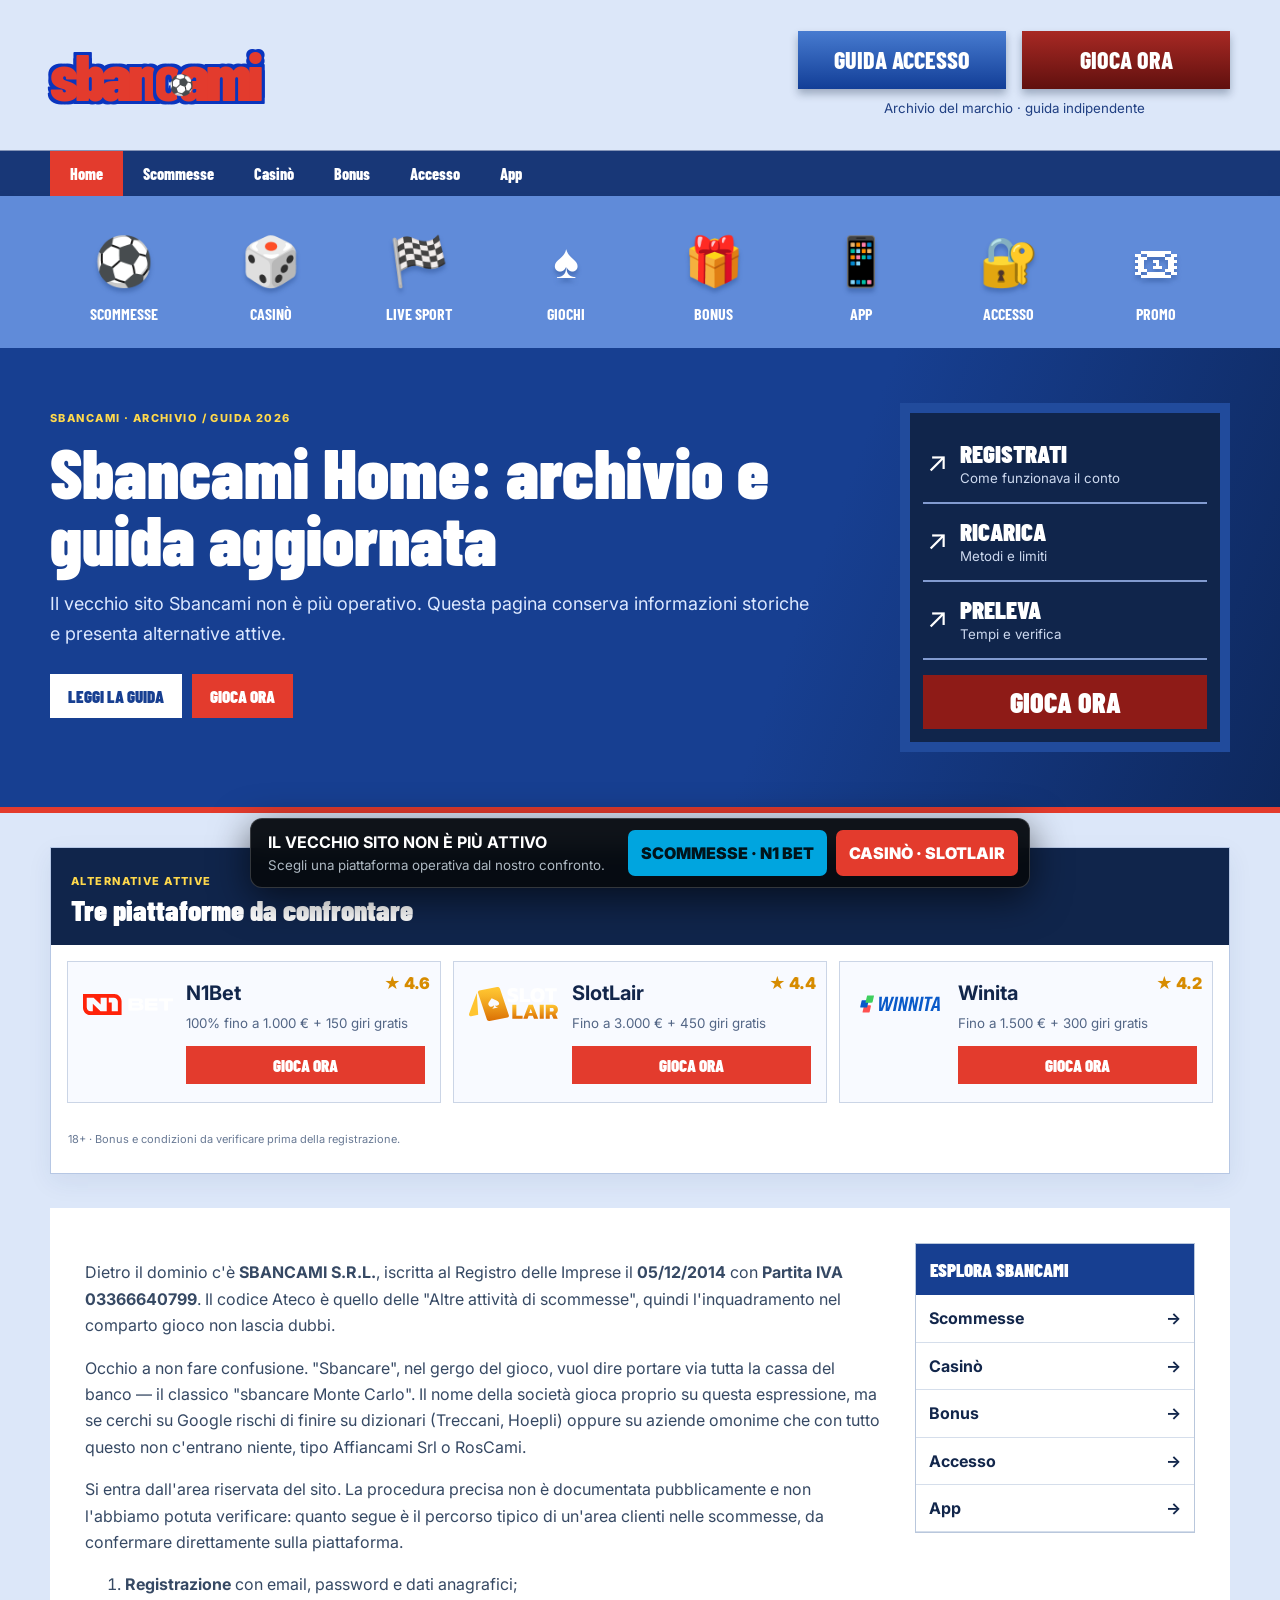
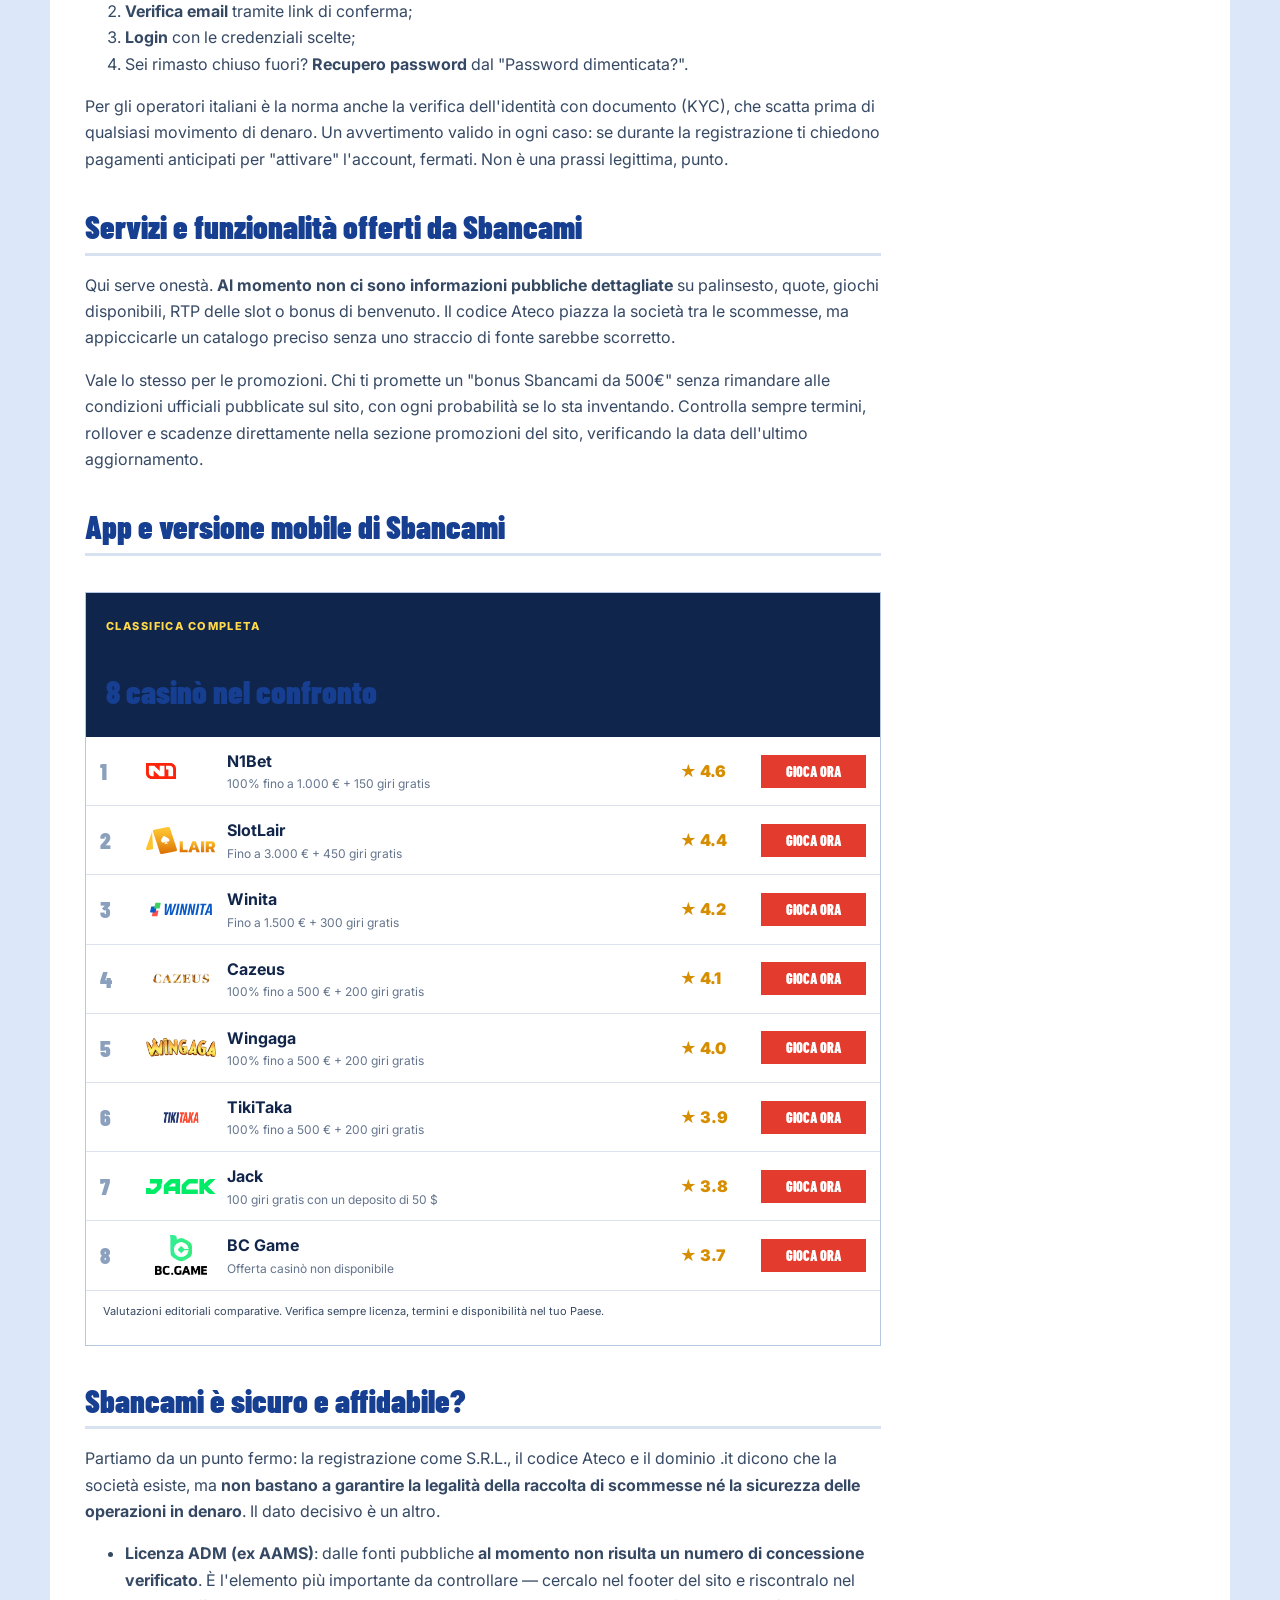
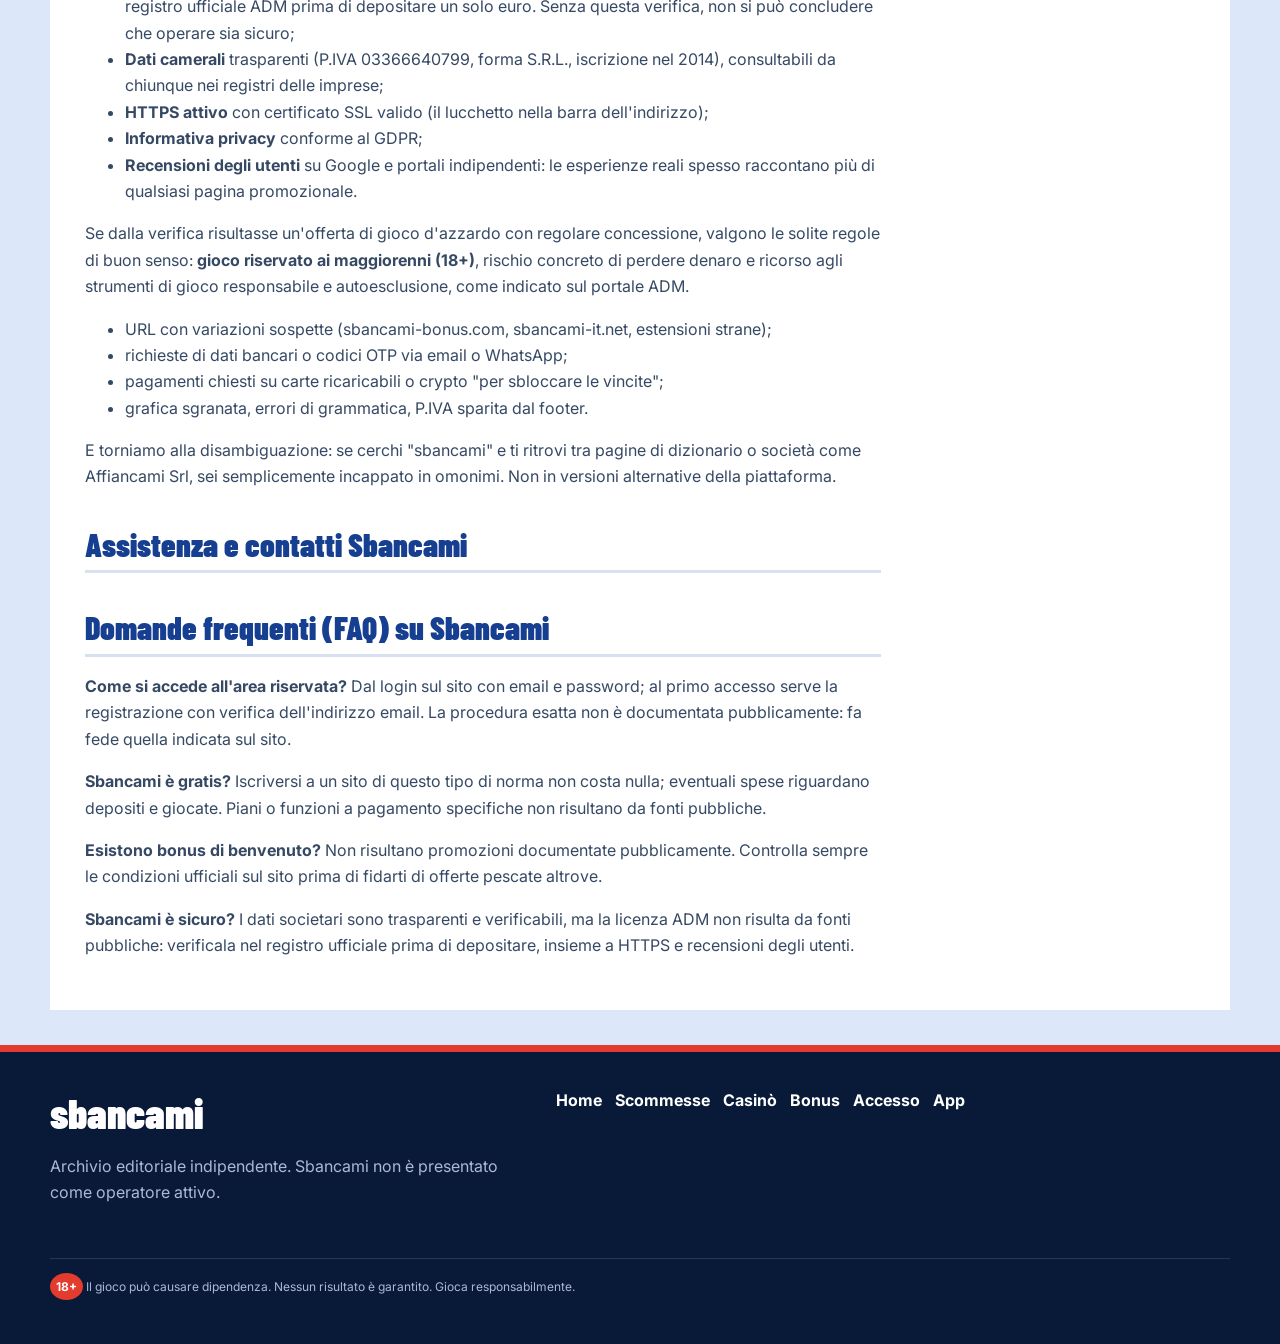
<file: index.html>
<!DOCTYPE html>
<html lang="it"><head><meta charset="utf-8"/><meta content="width=device-width,initial-scale=1" name="viewport"/><title>Sbancami Home: archivio e alternative</title><meta content="Informazioni storiche su Sbancami Home e confronto delle piattaforme attive." name="description"/><link href="https://sbancami-it.com/" rel="canonical"/><link href="favicon.svg" rel="icon"/><link href="assets/style.css" rel="stylesheet"/><script type="application/ld+json">{"@context": "https://schema.org", "@type": "Article", "headline": "Sbancami Home: archivio e guida aggiornata", "mainEntityOfPage": "https://sbancami-it.com/"}</script></head><body><header>
<div class="top wrap"><a class="logo" href=""><span>sban</span><b>c</b><span>ami</span><i>⚽</i></a>
<div class="account"><a class="login" href="accesso/">GUIDA ACCESSO</a><a class="signup" href="/referral-link?sub_id_1=n1" rel="nofollow">GIOCA ORA</a><small>Archivio del marchio · guida indipendente</small></div></div>
<nav class="mainnav"><div class="wrap"><a class="on" href="">Home</a><a class="" href="scommesse/">Scommesse</a><a class="" href="casino/">Casinò</a><a class="" href="bonus/">Bonus</a><a class="" href="accesso/">Accesso</a><a class="" href="app/">App</a></div></nav>
<div class="products"><div class="wrap"><a href="scommesse/"><i>⚽</i><b>SCOMMESSE</b></a><a href="casino/"><i>🎲</i><b>CASINÒ</b></a><a href="scommesse/"><i>🏁</i><b>LIVE SPORT</b></a><a href="casino/"><i>♠</i><b>GIOCHI</b></a><a href="bonus/"><i>🎁</i><b>BONUS</b></a><a href="app/"><i>📱</i><b>APP</b></a><a href="accesso/"><i>🔐</i><b>ACCESSO</b></a><a href="bonus/"><i>🎟</i><b>PROMO</b></a></div></div></header><section class="hero"><div class="wrap hero-grid"><div><span class="eyebrow">SBANCAMI · ARCHIVIO / GUIDA 2026</span><h1>Sbancami Home: archivio e guida aggiornata</h1><p>Il vecchio sito Sbancami non è più operativo. Questa pagina conserva informazioni storiche e presenta alternative attive.</p><div class="heroactions"><a href="#guida">LEGGI LA GUIDA</a><a href="/referral-link?sub_id_1=n1">GIOCA ORA</a></div></div><aside class="oldpanel"><div><i>↗</i><span><b>REGISTRATI</b><small>Come funzionava il conto</small></span></div><div><i>↗</i><span><b>RICARICA</b><small>Metodi e limiti</small></span></div><div><i>↗</i><span><b>PRELEVA</b><small>Tempi e verifica</small></span></div><a href="/referral-link?sub_id_1=n1" rel="nofollow">GIOCA ORA</a></aside></div></section><main class="wrap" id="guida"><section class="offers"><div class="sectiontitle"><span>ALTERNATIVE ATTIVE</span><h2>Tre piattaforme da confrontare</h2></div><div class="offergrid"><a class="offer" href="/referral-link?sub_id_1=n1" rel="nofollow">
<span class="rank">★ 4.6</span><img alt="N1Bet" src="assets/logos/n1bet-logo.svg"/>
<b>N1Bet</b><small>100% fino a 1.000 € + 150 giri gratis</small><strong>GIOCA ORA</strong></a><a class="offer" href="/referral-link?sub_id_1=slotlair" rel="nofollow">
<span class="rank">★ 4.4</span><img alt="SlotLair" src="assets/logos/slotlair-logo.svg"/>
<b>SlotLair</b><small>Fino a 3.000 € + 450 giri gratis</small><strong>GIOCA ORA</strong></a><a class="offer" href="/referral-link?sub_id_1=winita" rel="nofollow">
<span class="rank">★ 4.2</span><img alt="Winita" src="assets/logos/winnita-logo.svg"/>
<b>Winita</b><small>Fino a 1.500 € + 300 giri gratis</small><strong>GIOCA ORA</strong></a></div><p class="terms">18+ · Bonus e condizioni da verificare prima della registrazione.</p></section><div class="layout content-layout"><article class="article-copy">
<p>Dietro il dominio c'è <strong>SBANCAMI S.R.L.</strong>, iscritta al Registro delle Imprese il <strong>05/12/2014</strong> con <strong>Partita IVA 03366640799</strong>. Il codice Ateco è quello delle "Altre attività di scommesse", quindi l'inquadramento nel comparto gioco non lascia dubbi.</p>
<p>Occhio a non fare confusione. "Sbancare", nel gergo del gioco, vuol dire portare via tutta la cassa del banco — il classico "sbancare Monte Carlo". Il nome della società gioca proprio su questa espressione, ma se cerchi su Google rischi di finire su dizionari (Treccani, Hoepli) oppure su aziende omonime che con tutto questo non c'entrano niente, tipo Affiancami Srl o RosCami.</p>
<p>Si entra dall'area riservata del sito. La procedura precisa non è documentata pubblicamente e non l'abbiamo potuta verificare: quanto segue è il percorso tipico di un'area clienti nelle scommesse, da confermare direttamente sulla piattaforma.</p>
<ol>
<li><strong>Registrazione</strong> con email, password e dati anagrafici;</li>
<li><strong>Verifica email</strong> tramite link di conferma;</li>
<li><strong>Login</strong> con le credenziali scelte;</li>
<li>Sei rimasto chiuso fuori? <strong>Recupero password</strong> dal "Password dimenticata?".</li>
</ol>
<p>Per gli operatori italiani è la norma anche la verifica dell'identità con documento (KYC), che scatta prima di qualsiasi movimento di denaro. Un avvertimento valido in ogni caso: se durante la registrazione ti chiedono pagamenti anticipati per "attivare" l'account, fermati. Non è una prassi legittima, punto.</p>
<h2>Servizi e funzionalità offerti da Sbancami</h2>
<p>Qui serve onestà. <strong>Al momento non ci sono informazioni pubbliche dettagliate</strong> su palinsesto, quote, giochi disponibili, RTP delle slot o bonus di benvenuto. Il codice Ateco piazza la società tra le scommesse, ma appiccicarle un catalogo preciso senza uno straccio di fonte sarebbe scorretto.</p>
<p>Vale lo stesso per le promozioni. Chi ti promette un "bonus Sbancami da 500€" senza rimandare alle condizioni ufficiali pubblicate sul sito, con ogni probabilità se lo sta inventando. Controlla sempre termini, rollover e scadenze direttamente nella sezione promozioni del sito, verificando la data dell'ultimo aggiornamento.</p>
<h2>App e versione mobile di Sbancami</h2>
<section class="ranking"><div class="sectiontitle"><span>CLASSIFICA COMPLETA</span><h2>8 casinò nel confronto</h2></div><a class="rankrow" href="/referral-link?sub_id_1=n1" rel="nofollow">
<em>1</em><img alt="N1Bet" src="assets/logos/n1bet-logo.svg"/><span><b>N1Bet</b><small>100% fino a 1.000 € + 150 giri gratis</small></span><i>★ 4.6</i><strong>GIOCA ORA</strong></a><a class="rankrow" href="/referral-link?sub_id_1=slotlair" rel="nofollow">
<em>2</em><img alt="SlotLair" src="assets/logos/slotlair-logo.svg"/><span><b>SlotLair</b><small>Fino a 3.000 € + 450 giri gratis</small></span><i>★ 4.4</i><strong>GIOCA ORA</strong></a><a class="rankrow" href="/referral-link?sub_id_1=winita" rel="nofollow">
<em>3</em><img alt="Winita" src="assets/logos/winnita-logo.svg"/><span><b>Winita</b><small>Fino a 1.500 € + 300 giri gratis</small></span><i>★ 4.2</i><strong>GIOCA ORA</strong></a><a class="rankrow" href="/referral-link?sub_id_1=cazeus" rel="nofollow">
<em>4</em><img alt="Cazeus" src="assets/logos/cazeus-logo.png"/><span><b>Cazeus</b><small>100% fino a 500 € + 200 giri gratis</small></span><i>★ 4.1</i><strong>GIOCA ORA</strong></a><a class="rankrow" href="/referral-link?sub_id_1=wingaga" rel="nofollow">
<em>5</em><img alt="Wingaga" src="assets/logos/wingaga-logo.webp"/><span><b>Wingaga</b><small>100% fino a 500 € + 200 giri gratis</small></span><i>★ 4.0</i><strong>GIOCA ORA</strong></a><a class="rankrow" href="/referral-link?sub_id_1=tikitaka" rel="nofollow">
<em>6</em><img alt="TikiTaka" src="assets/logos/tikitaka-logo.png"/><span><b>TikiTaka</b><small>100% fino a 500 € + 200 giri gratis</small></span><i>★ 3.9</i><strong>GIOCA ORA</strong></a><a class="rankrow" href="/referral-link?sub_id_1=jack" rel="nofollow">
<em>7</em><img alt="Jack" src="assets/logos/jack.svg"/><span><b>Jack</b><small>100 giri gratis con un deposito di 50 $</small></span><i>★ 3.8</i><strong>GIOCA ORA</strong></a><a class="rankrow" href="/referral-link?sub_id_1=bc" rel="nofollow">
<em>8</em><img alt="BC Game" src="assets/logos/bcgame-logo.png"/><span><b>BC Game</b><small>Offerta casinò non disponibile</small></span><i>★ 3.7</i><strong>GIOCA ORA</strong></a><p class="terms">Valutazioni editoriali comparative. Verifica sempre licenza, termini e disponibilità nel tuo Paese.</p></section><h2>Sbancami è sicuro e affidabile?</h2>
<p>Partiamo da un punto fermo: la registrazione come S.R.L., il codice Ateco e il dominio .it dicono che la società esiste, ma <strong>non bastano a garantire la legalità della raccolta di scommesse né la sicurezza delle operazioni in denaro</strong>. Il dato decisivo è un altro.</p>
<ul>
<li><strong>Licenza ADM (ex AAMS)</strong>: dalle fonti pubbliche <strong>al momento non risulta un numero di concessione verificato</strong>. È l'elemento più importante da controllare — cercalo nel footer del sito e riscontralo nel registro ufficiale ADM prima di depositare un solo euro. Senza questa verifica, non si può concludere che operare sia sicuro;</li>
<li><strong>Dati camerali</strong> trasparenti (P.IVA 03366640799, forma S.R.L., iscrizione nel 2014), consultabili da chiunque nei registri delle imprese;</li>
<li><strong>HTTPS attivo</strong> con certificato SSL valido (il lucchetto nella barra dell'indirizzo);</li>
<li><strong>Informativa privacy</strong> conforme al GDPR;</li>
<li><strong>Recensioni degli utenti</strong> su Google e portali indipendenti: le esperienze reali spesso raccontano più di qualsiasi pagina promozionale.</li>
</ul>
<p>Se dalla verifica risultasse un'offerta di gioco d'azzardo con regolare concessione, valgono le solite regole di buon senso: <strong>gioco riservato ai maggiorenni (18+)</strong>, rischio concreto di perdere denaro e ricorso agli strumenti di gioco responsabile e autoesclusione, come indicato sul portale ADM.</p>
<ul>
<li>URL con variazioni sospette (sbancami-bonus.com, sbancami-it.net, estensioni strane);</li>
<li>richieste di dati bancari o codici OTP via email o WhatsApp;</li>
<li>pagamenti chiesti su carte ricaricabili o crypto "per sbloccare le vincite";</li>
<li>grafica sgranata, errori di grammatica, P.IVA sparita dal footer.</li>
</ul>
<p>E torniamo alla disambiguazione: se cerchi "sbancami" e ti ritrovi tra pagine di dizionario o società come Affiancami Srl, sei semplicemente incappato in omonimi. Non in versioni alternative della piattaforma.</p>
<h2>Assistenza e contatti Sbancami</h2>
<h2>Domande frequenti (FAQ) su Sbancami</h2>
<p><strong>Come si accede all'area riservata?</strong>
Dal login sul sito con email e password; al primo accesso serve la registrazione con verifica dell'indirizzo email. La procedura esatta non è documentata pubblicamente: fa fede quella indicata sul sito.</p>
<p><strong>Sbancami è gratis?</strong>
Iscriversi a un sito di questo tipo di norma non costa nulla; eventuali spese riguardano depositi e giocate. Piani o funzioni a pagamento specifiche non risultano da fonti pubbliche.</p>
<p><strong>Esistono bonus di benvenuto?</strong>
Non risultano promozioni documentate pubblicamente. Controlla sempre le condizioni ufficiali sul sito prima di fidarti di offerte pescate altrove.</p>
<p><strong>Sbancami è sicuro?</strong>
I dati societari sono trasparenti e verificabili, ma la licenza ADM non risulta da fonti pubbliche: verificala nel registro ufficiale prima di depositare, insieme a HTTPS e recensioni degli utenti.</p>
</article><aside class="side"><b>ESPLORA SBANCAMI</b><a href="scommesse/">Scommesse<span>→</span></a><a href="casino/">Casinò<span>→</span></a><a href="bonus/">Bonus<span>→</span></a><a href="accesso/">Accesso<span>→</span></a><a href="app/">App<span>→</span></a></aside></div></main><div class="dropbar"><span><b>IL VECCHIO SITO NON È PIÙ ATTIVO</b><small>Scegli una piattaforma operativa dal nostro confronto.</small></span><a class="betting" href="/referral-link?sub_id_1=n1" rel="nofollow">SCOMMESSE · N1 BET</a><a class="casino" href="/referral-link?sub_id_1=slotlair" rel="nofollow">CASINÒ · SLOTLAIR</a></div><footer><div class="wrap foot"><div><div class="footlogo">sbancami</div><p>Archivio editoriale indipendente. Sbancami non è presentato come operatore attivo.</p></div>
<nav><a href="">Home</a><a href="scommesse/">Scommesse</a><a href="casino/">Casinò</a><a href="bonus/">Bonus</a><a href="accesso/">Accesso</a><a href="app/">App</a></nav><p class="legal"><b>18+</b> Il gioco può causare dipendenza. Nessun risultato è garantito. Gioca responsabilmente.</p></div></footer></body></html>
</file>
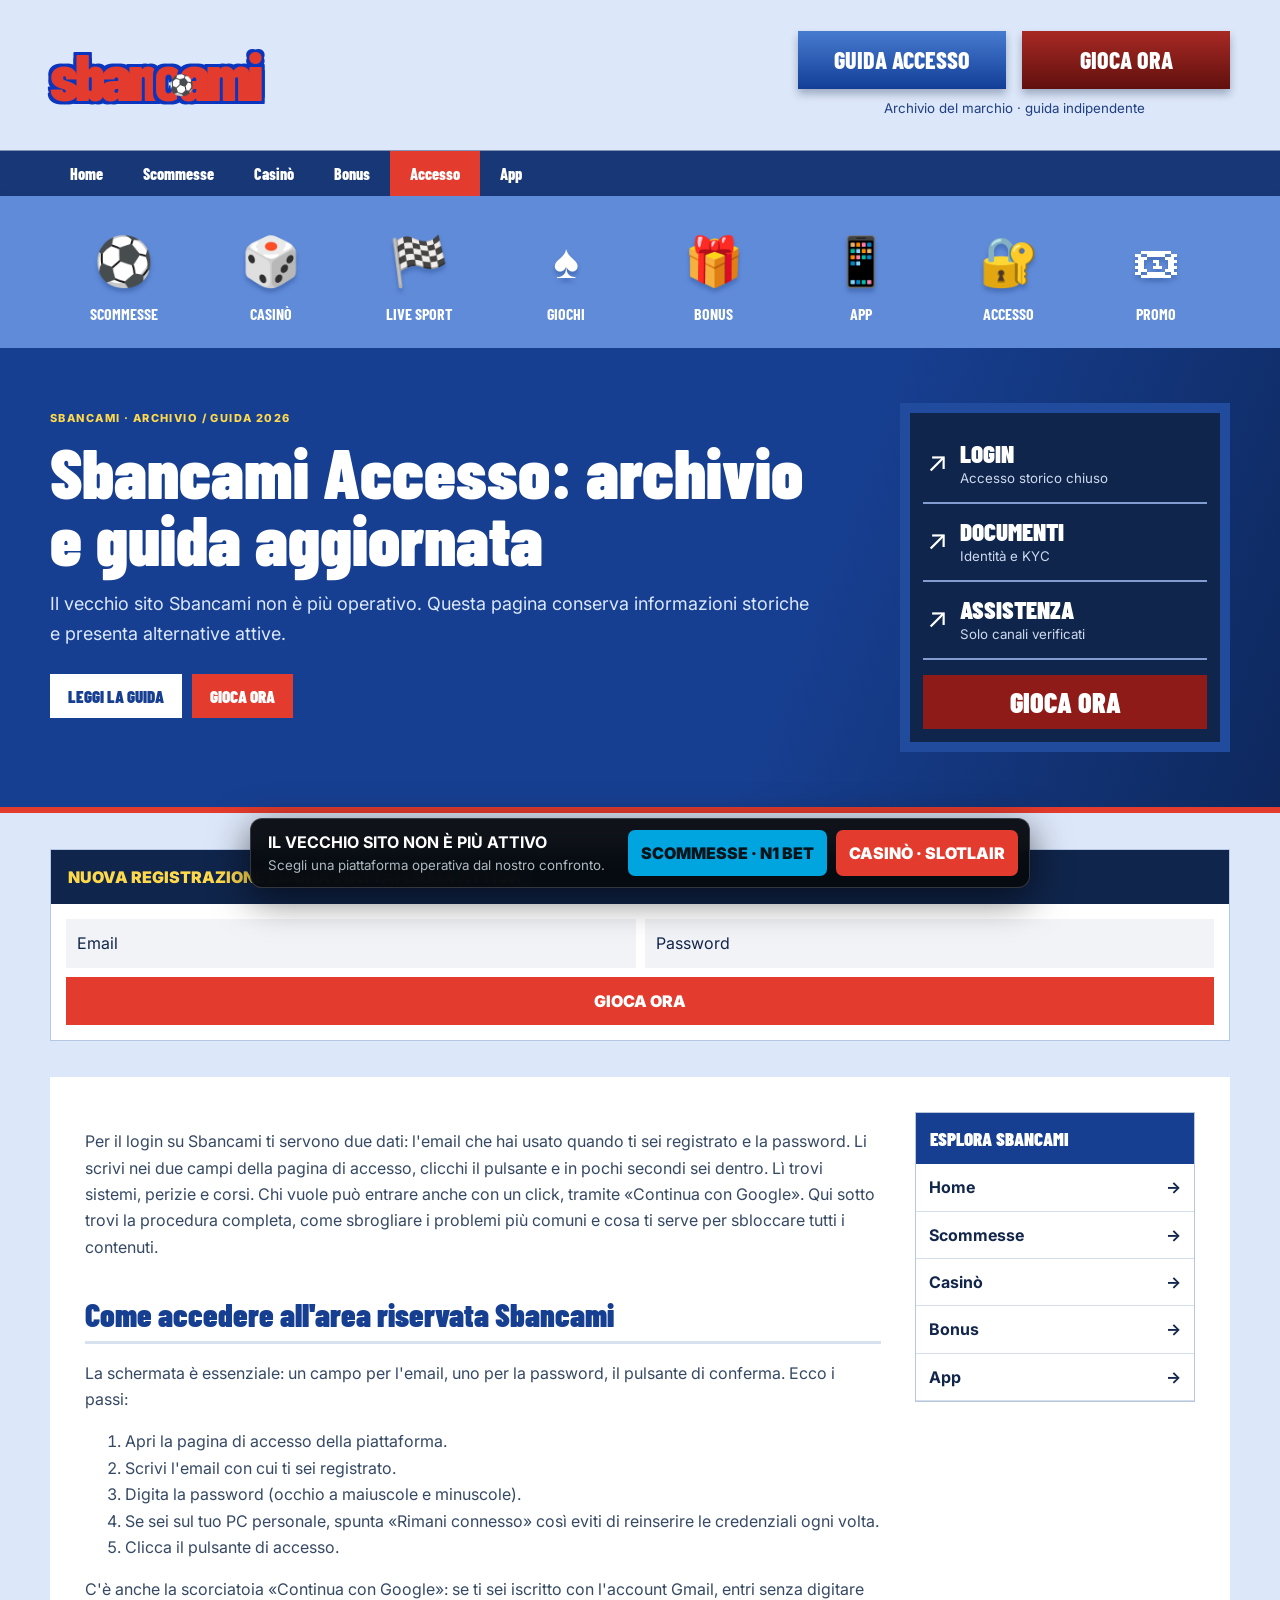
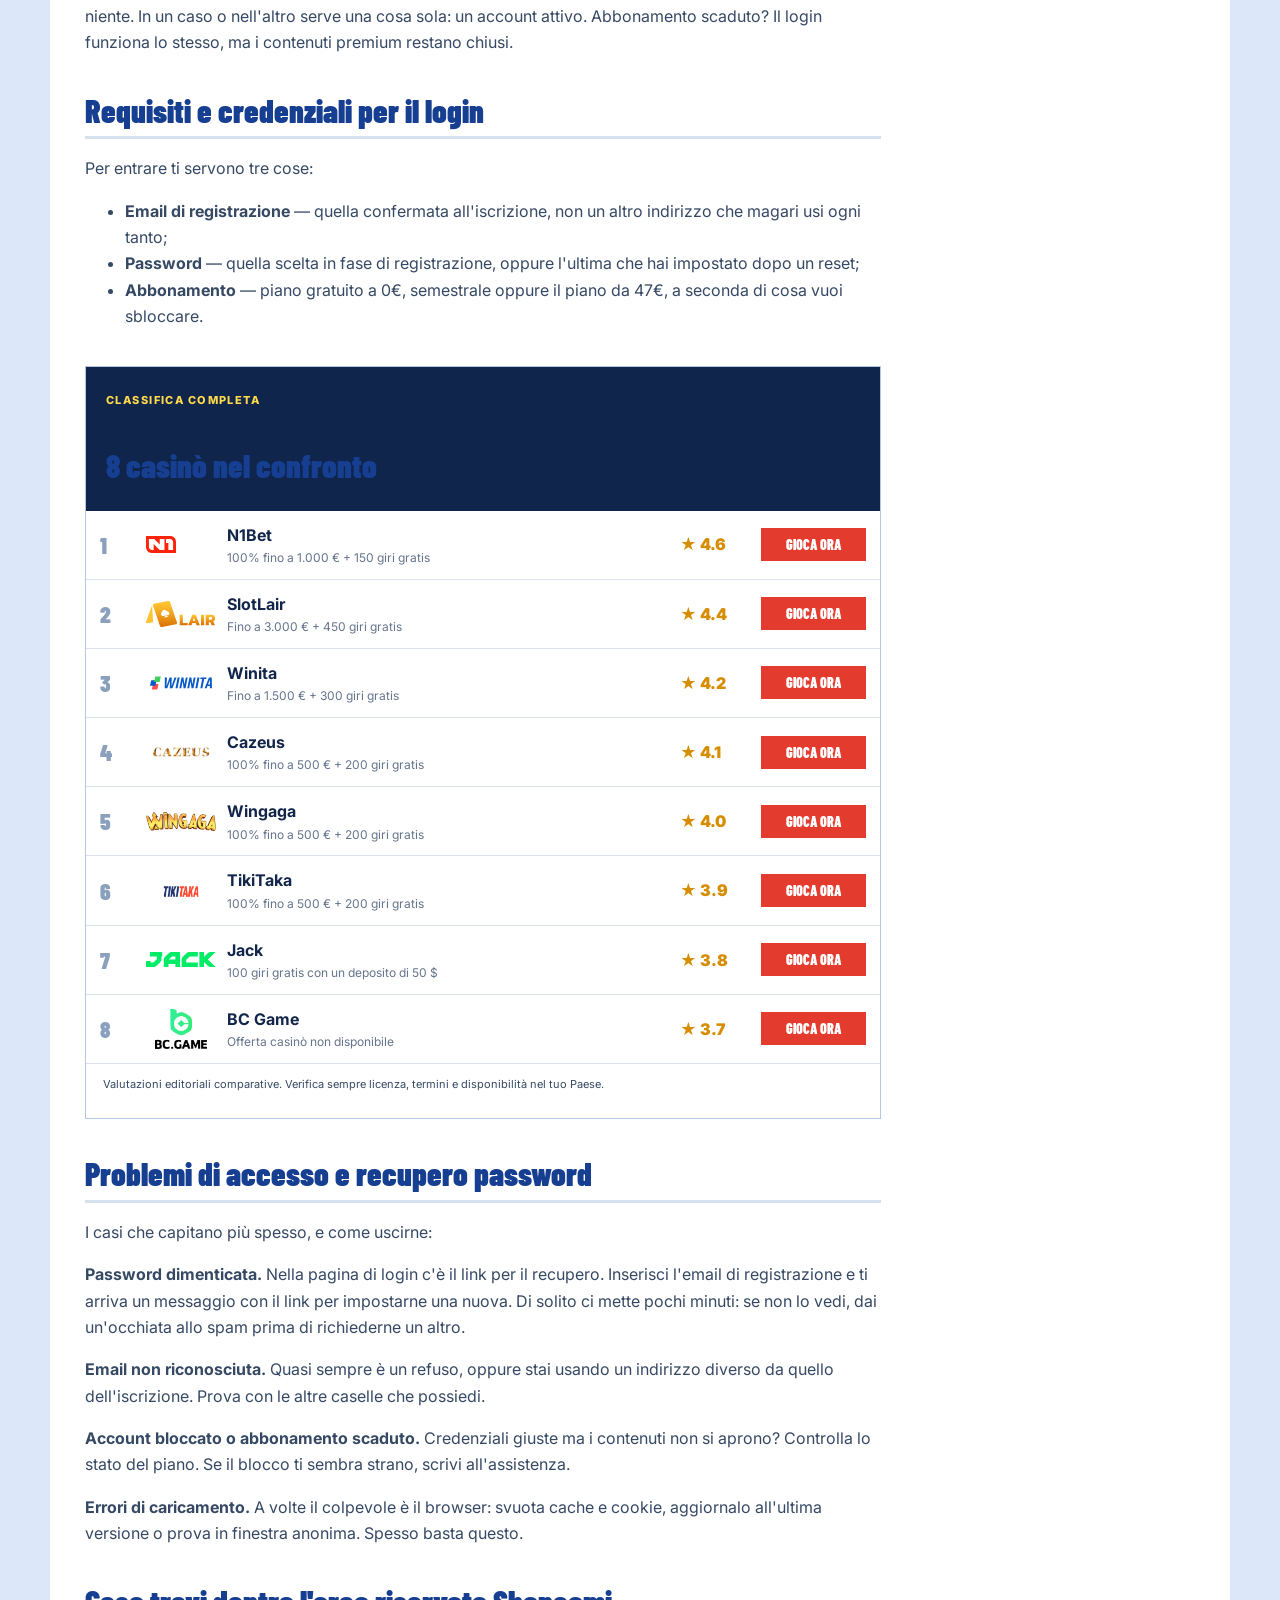
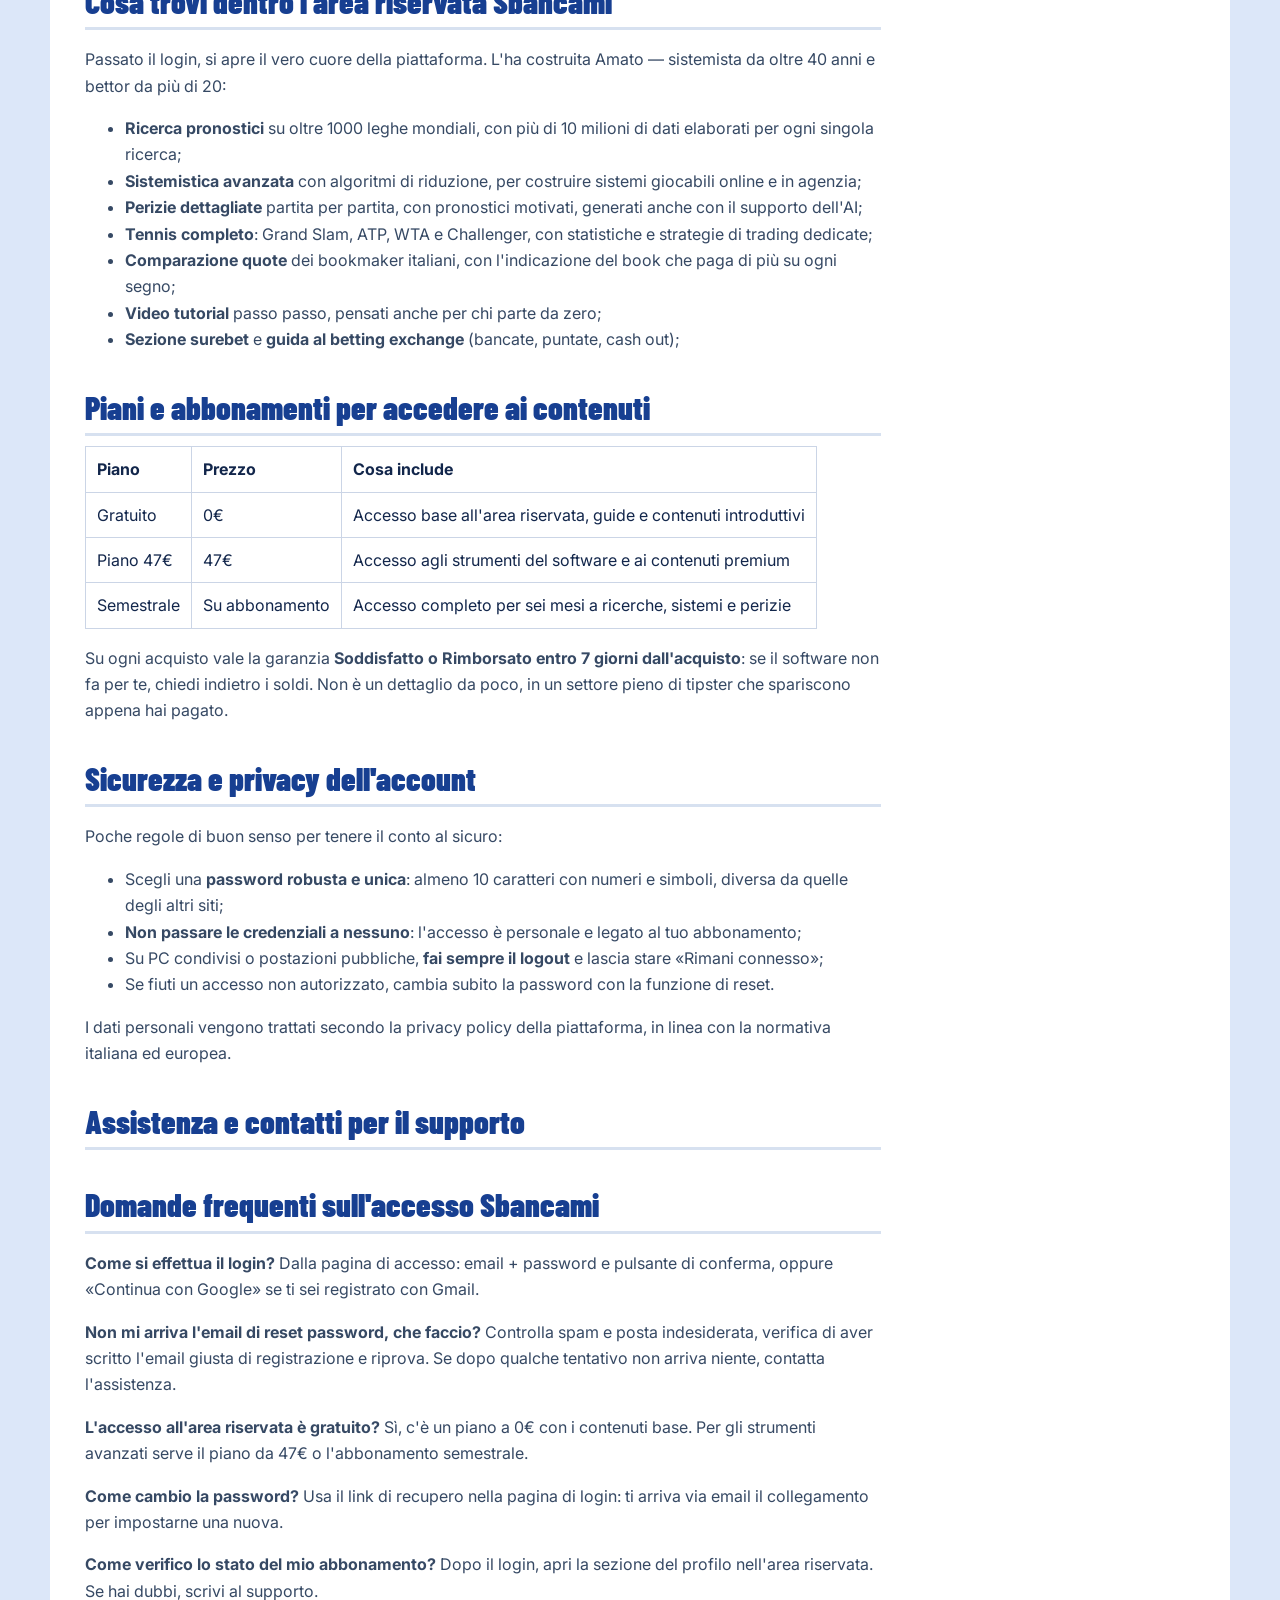
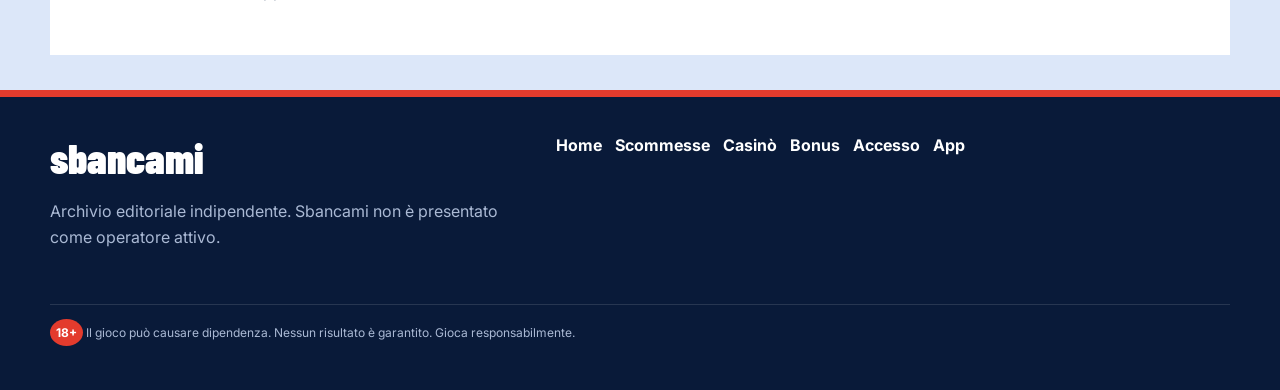
<file: accesso/index.html>
<!DOCTYPE html>
<html lang="it"><head><meta charset="utf-8"/><meta content="width=device-width,initial-scale=1" name="viewport"/><title>Sbancami Accesso: archivio e alternative</title><meta content="Informazioni storiche su Sbancami Accesso e confronto delle piattaforme attive." name="description"/><link href="https://sbancami-it.com/accesso/" rel="canonical"/><link href="../favicon.svg" rel="icon"/><link href="../assets/style.css" rel="stylesheet"/><script type="application/ld+json">{"@context": "https://schema.org", "@type": "Article", "headline": "Sbancami Accesso: archivio e guida aggiornata", "mainEntityOfPage": "https://sbancami-it.com/accesso/"}</script></head><body><header>
<div class="top wrap"><a class="logo" href="../"><span>sban</span><b>c</b><span>ami</span><i>⚽</i></a>
<div class="account"><a class="login" href="../accesso/">GUIDA ACCESSO</a><a class="signup" href="/referral-link?sub_id_1=n1" rel="nofollow">GIOCA ORA</a><small>Archivio del marchio · guida indipendente</small></div></div>
<nav class="mainnav"><div class="wrap"><a class="" href="../">Home</a><a class="" href="../scommesse/">Scommesse</a><a class="" href="../casino/">Casinò</a><a class="" href="../bonus/">Bonus</a><a class="on" href="../accesso/">Accesso</a><a class="" href="../app/">App</a></div></nav>
<div class="products"><div class="wrap"><a href="../scommesse/"><i>⚽</i><b>SCOMMESSE</b></a><a href="../casino/"><i>🎲</i><b>CASINÒ</b></a><a href="../scommesse/"><i>🏁</i><b>LIVE SPORT</b></a><a href="../casino/"><i>♠</i><b>GIOCHI</b></a><a href="../bonus/"><i>🎁</i><b>BONUS</b></a><a href="../app/"><i>📱</i><b>APP</b></a><a href="../accesso/"><i>🔐</i><b>ACCESSO</b></a><a href="../bonus/"><i>🎟</i><b>PROMO</b></a></div></div></header><section class="hero"><div class="wrap hero-grid"><div><span class="eyebrow">SBANCAMI · ARCHIVIO / GUIDA 2026</span><h1>Sbancami Accesso: archivio e guida aggiornata</h1><p>Il vecchio sito Sbancami non è più operativo. Questa pagina conserva informazioni storiche e presenta alternative attive.</p><div class="heroactions"><a href="#guida">LEGGI LA GUIDA</a><a href="/referral-link?sub_id_1=n1">GIOCA ORA</a></div></div><aside class="oldpanel"><div><i>↗</i><span><b>LOGIN</b><small>Accesso storico chiuso</small></span></div><div><i>↗</i><span><b>DOCUMENTI</b><small>Identità e KYC</small></span></div><div><i>↗</i><span><b>ASSISTENZA</b><small>Solo canali verificati</small></span></div><a href="/referral-link?sub_id_1=n1" rel="nofollow">GIOCA ORA</a></aside></div></section><main class="wrap" id="guida"><div class="intent-wide"><section class="intent"><div class="intent-title">NUOVA REGISTRAZIONE SU UNA PIATTAFORMA ATTIVA</div><div class="login-mock"><span>Email</span><span>Password</span><a href="/referral-link?sub_id_1=n1">GIOCA ORA</a></div></section></div><div class="layout content-layout"><article class="article-copy"><p>Per il login su Sbancami ti servono due dati: l'email che hai usato quando ti sei registrato e la password. Li scrivi nei due campi della pagina di accesso, clicchi il pulsante e in pochi secondi sei dentro. Lì trovi sistemi, perizie e corsi. Chi vuole può entrare anche con un click, tramite «Continua con Google». Qui sotto trovi la procedura completa, come sbrogliare i problemi più comuni e cosa ti serve per sbloccare tutti i contenuti.</p>
<h2>Come accedere all'area riservata Sbancami</h2>
<p>La schermata è essenziale: un campo per l'email, uno per la password, il pulsante di conferma. Ecco i passi:</p>
<ol>
<li>Apri la pagina di accesso della piattaforma.</li>
<li>Scrivi l'email con cui ti sei registrato.</li>
<li>Digita la password (occhio a maiuscole e minuscole).</li>
<li>Se sei sul tuo PC personale, spunta «Rimani connesso» così eviti di reinserire le credenziali ogni volta.</li>
<li>Clicca il pulsante di accesso.</li>
</ol>
<p>C'è anche la scorciatoia «Continua con Google»: se ti sei iscritto con l'account Gmail, entri senza digitare niente. In un caso o nell'altro serve una cosa sola: un account attivo. Abbonamento scaduto? Il login funziona lo stesso, ma i contenuti premium restano chiusi.</p>
<h2>Requisiti e credenziali per il login</h2>
<p>Per entrare ti servono tre cose:</p>
<ul>
<li><strong>Email di registrazione</strong> — quella confermata all'iscrizione, non un altro indirizzo che magari usi ogni tanto;</li>
<li><strong>Password</strong> — quella scelta in fase di registrazione, oppure l'ultima che hai impostato dopo un reset;</li>
<li><strong>Abbonamento</strong> — piano gratuito a 0€, semestrale oppure il piano da 47€, a seconda di cosa vuoi sbloccare.</li>
</ul>
<section class="ranking"><div class="sectiontitle"><span>CLASSIFICA COMPLETA</span><h2>8 casinò nel confronto</h2></div><a class="rankrow" href="/referral-link?sub_id_1=n1" rel="nofollow">
<em>1</em><img alt="N1Bet" src="../assets/logos/n1bet-logo.svg"/><span><b>N1Bet</b><small>100% fino a 1.000 € + 150 giri gratis</small></span><i>★ 4.6</i><strong>GIOCA ORA</strong></a><a class="rankrow" href="/referral-link?sub_id_1=slotlair" rel="nofollow">
<em>2</em><img alt="SlotLair" src="../assets/logos/slotlair-logo.svg"/><span><b>SlotLair</b><small>Fino a 3.000 € + 450 giri gratis</small></span><i>★ 4.4</i><strong>GIOCA ORA</strong></a><a class="rankrow" href="/referral-link?sub_id_1=winita" rel="nofollow">
<em>3</em><img alt="Winita" src="../assets/logos/winnita-logo.svg"/><span><b>Winita</b><small>Fino a 1.500 € + 300 giri gratis</small></span><i>★ 4.2</i><strong>GIOCA ORA</strong></a><a class="rankrow" href="/referral-link?sub_id_1=cazeus" rel="nofollow">
<em>4</em><img alt="Cazeus" src="../assets/logos/cazeus-logo.png"/><span><b>Cazeus</b><small>100% fino a 500 € + 200 giri gratis</small></span><i>★ 4.1</i><strong>GIOCA ORA</strong></a><a class="rankrow" href="/referral-link?sub_id_1=wingaga" rel="nofollow">
<em>5</em><img alt="Wingaga" src="../assets/logos/wingaga-logo.webp"/><span><b>Wingaga</b><small>100% fino a 500 € + 200 giri gratis</small></span><i>★ 4.0</i><strong>GIOCA ORA</strong></a><a class="rankrow" href="/referral-link?sub_id_1=tikitaka" rel="nofollow">
<em>6</em><img alt="TikiTaka" src="../assets/logos/tikitaka-logo.png"/><span><b>TikiTaka</b><small>100% fino a 500 € + 200 giri gratis</small></span><i>★ 3.9</i><strong>GIOCA ORA</strong></a><a class="rankrow" href="/referral-link?sub_id_1=jack" rel="nofollow">
<em>7</em><img alt="Jack" src="../assets/logos/jack.svg"/><span><b>Jack</b><small>100 giri gratis con un deposito di 50 $</small></span><i>★ 3.8</i><strong>GIOCA ORA</strong></a><a class="rankrow" href="/referral-link?sub_id_1=bc" rel="nofollow">
<em>8</em><img alt="BC Game" src="../assets/logos/bcgame-logo.png"/><span><b>BC Game</b><small>Offerta casinò non disponibile</small></span><i>★ 3.7</i><strong>GIOCA ORA</strong></a><p class="terms">Valutazioni editoriali comparative. Verifica sempre licenza, termini e disponibilità nel tuo Paese.</p></section><h2>Problemi di accesso e recupero password</h2>
<p>I casi che capitano più spesso, e come uscirne:</p>
<p><strong>Password dimenticata.</strong> Nella pagina di login c'è il link per il recupero. Inserisci l'email di registrazione e ti arriva un messaggio con il link per impostarne una nuova. Di solito ci mette pochi minuti: se non lo vedi, dai un'occhiata allo spam prima di richiederne un altro.</p>
<p><strong>Email non riconosciuta.</strong> Quasi sempre è un refuso, oppure stai usando un indirizzo diverso da quello dell'iscrizione. Prova con le altre caselle che possiedi.</p>
<p><strong>Account bloccato o abbonamento scaduto.</strong> Credenziali giuste ma i contenuti non si aprono? Controlla lo stato del piano. Se il blocco ti sembra strano, scrivi all'assistenza.</p>
<p><strong>Errori di caricamento.</strong> A volte il colpevole è il browser: svuota cache e cookie, aggiornalo all'ultima versione o prova in finestra anonima. Spesso basta questo.</p>
<h2>Cosa trovi dentro l'area riservata Sbancami</h2>
<p>Passato il login, si apre il vero cuore della piattaforma. L'ha costruita Amato — sistemista da oltre 40 anni e bettor da più di 20:</p>
<ul>
<li><strong>Ricerca pronostici</strong> su oltre 1000 leghe mondiali, con più di 10 milioni di dati elaborati per ogni singola ricerca;</li>
<li><strong>Sistemistica avanzata</strong> con algoritmi di riduzione, per costruire sistemi giocabili online e in agenzia;</li>
<li><strong>Perizie dettagliate</strong> partita per partita, con pronostici motivati, generati anche con il supporto dell'AI;</li>
<li><strong>Tennis completo</strong>: Grand Slam, ATP, WTA e Challenger, con statistiche e strategie di trading dedicate;</li>
<li><strong>Comparazione quote</strong> dei bookmaker italiani, con l'indicazione del book che paga di più su ogni segno;</li>
<li><strong>Video tutorial</strong> passo passo, pensati anche per chi parte da zero;</li>
<li><strong>Sezione surebet</strong> e <strong>guida al betting exchange</strong> (bancate, puntate, cash out);</li>
</ul>
<h2>Piani e abbonamenti per accedere ai contenuti</h2>
<table>
<thead>
<tr>
<th>Piano</th>
<th>Prezzo</th>
<th>Cosa include</th>
</tr>
</thead>
<tbody>
<tr>
<td>Gratuito</td>
<td>0€</td>
<td>Accesso base all'area riservata, guide e contenuti introduttivi</td>
</tr>
<tr>
<td>Piano 47€</td>
<td>47€</td>
<td>Accesso agli strumenti del software e ai contenuti premium</td>
</tr>
<tr>
<td>Semestrale</td>
<td>Su abbonamento</td>
<td>Accesso completo per sei mesi a ricerche, sistemi e perizie</td>
</tr>
</tbody>
</table>
<p>Su ogni acquisto vale la garanzia <strong>Soddisfatto o Rimborsato entro 7 giorni dall'acquisto</strong>: se il software non fa per te, chiedi indietro i soldi. Non è un dettaglio da poco, in un settore pieno di tipster che spariscono appena hai pagato.</p>
<h2>Sicurezza e privacy dell'account</h2>
<p>Poche regole di buon senso per tenere il conto al sicuro:</p>
<ul>
<li>Scegli una <strong>password robusta e unica</strong>: almeno 10 caratteri con numeri e simboli, diversa da quelle degli altri siti;</li>
<li><strong>Non passare le credenziali a nessuno</strong>: l'accesso è personale e legato al tuo abbonamento;</li>
<li>Su PC condivisi o postazioni pubbliche, <strong>fai sempre il logout</strong> e lascia stare «Rimani connesso»;</li>
<li>Se fiuti un accesso non autorizzato, cambia subito la password con la funzione di reset.</li>
</ul>
<p>I dati personali vengono trattati secondo la privacy policy della piattaforma, in linea con la normativa italiana ed europea.</p>
<h2>Assistenza e contatti per il supporto</h2>
<h2>Domande frequenti sull'accesso Sbancami</h2>
<p><strong>Come si effettua il login?</strong>
Dalla pagina di accesso: email + password e pulsante di conferma, oppure «Continua con Google» se ti sei registrato con Gmail.</p>
<p><strong>Non mi arriva l'email di reset password, che faccio?</strong>
Controlla spam e posta indesiderata, verifica di aver scritto l'email giusta di registrazione e riprova. Se dopo qualche tentativo non arriva niente, contatta l'assistenza.</p>
<p><strong>L'accesso all'area riservata è gratuito?</strong>
Sì, c'è un piano a 0€ con i contenuti base. Per gli strumenti avanzati serve il piano da 47€ o l'abbonamento semestrale.</p>
<p><strong>Come cambio la password?</strong>
Usa il link di recupero nella pagina di login: ti arriva via email il collegamento per impostarne una nuova.</p>
<p><strong>Come verifico lo stato del mio abbonamento?</strong>
Dopo il login, apri la sezione del profilo nell'area riservata. Se hai dubbi, scrivi al supporto.</p>
</article><aside class="side"><b>ESPLORA SBANCAMI</b><a href="../">Home<span>→</span></a><a href="../scommesse/">Scommesse<span>→</span></a><a href="../casino/">Casinò<span>→</span></a><a href="../bonus/">Bonus<span>→</span></a><a href="../app/">App<span>→</span></a></aside></div></main><div class="dropbar"><span><b>IL VECCHIO SITO NON È PIÙ ATTIVO</b><small>Scegli una piattaforma operativa dal nostro confronto.</small></span><a class="betting" href="/referral-link?sub_id_1=n1" rel="nofollow">SCOMMESSE · N1 BET</a><a class="casino" href="/referral-link?sub_id_1=slotlair" rel="nofollow">CASINÒ · SLOTLAIR</a></div><footer><div class="wrap foot"><div><div class="footlogo">sbancami</div><p>Archivio editoriale indipendente. Sbancami non è presentato come operatore attivo.</p></div>
<nav><a href="../">Home</a><a href="../scommesse/">Scommesse</a><a href="../casino/">Casinò</a><a href="../bonus/">Bonus</a><a href="../accesso/">Accesso</a><a href="../app/">App</a></nav><p class="legal"><b>18+</b> Il gioco può causare dipendenza. Nessun risultato è garantito. Gioca responsabilmente.</p></div></footer></body></html>
</file>
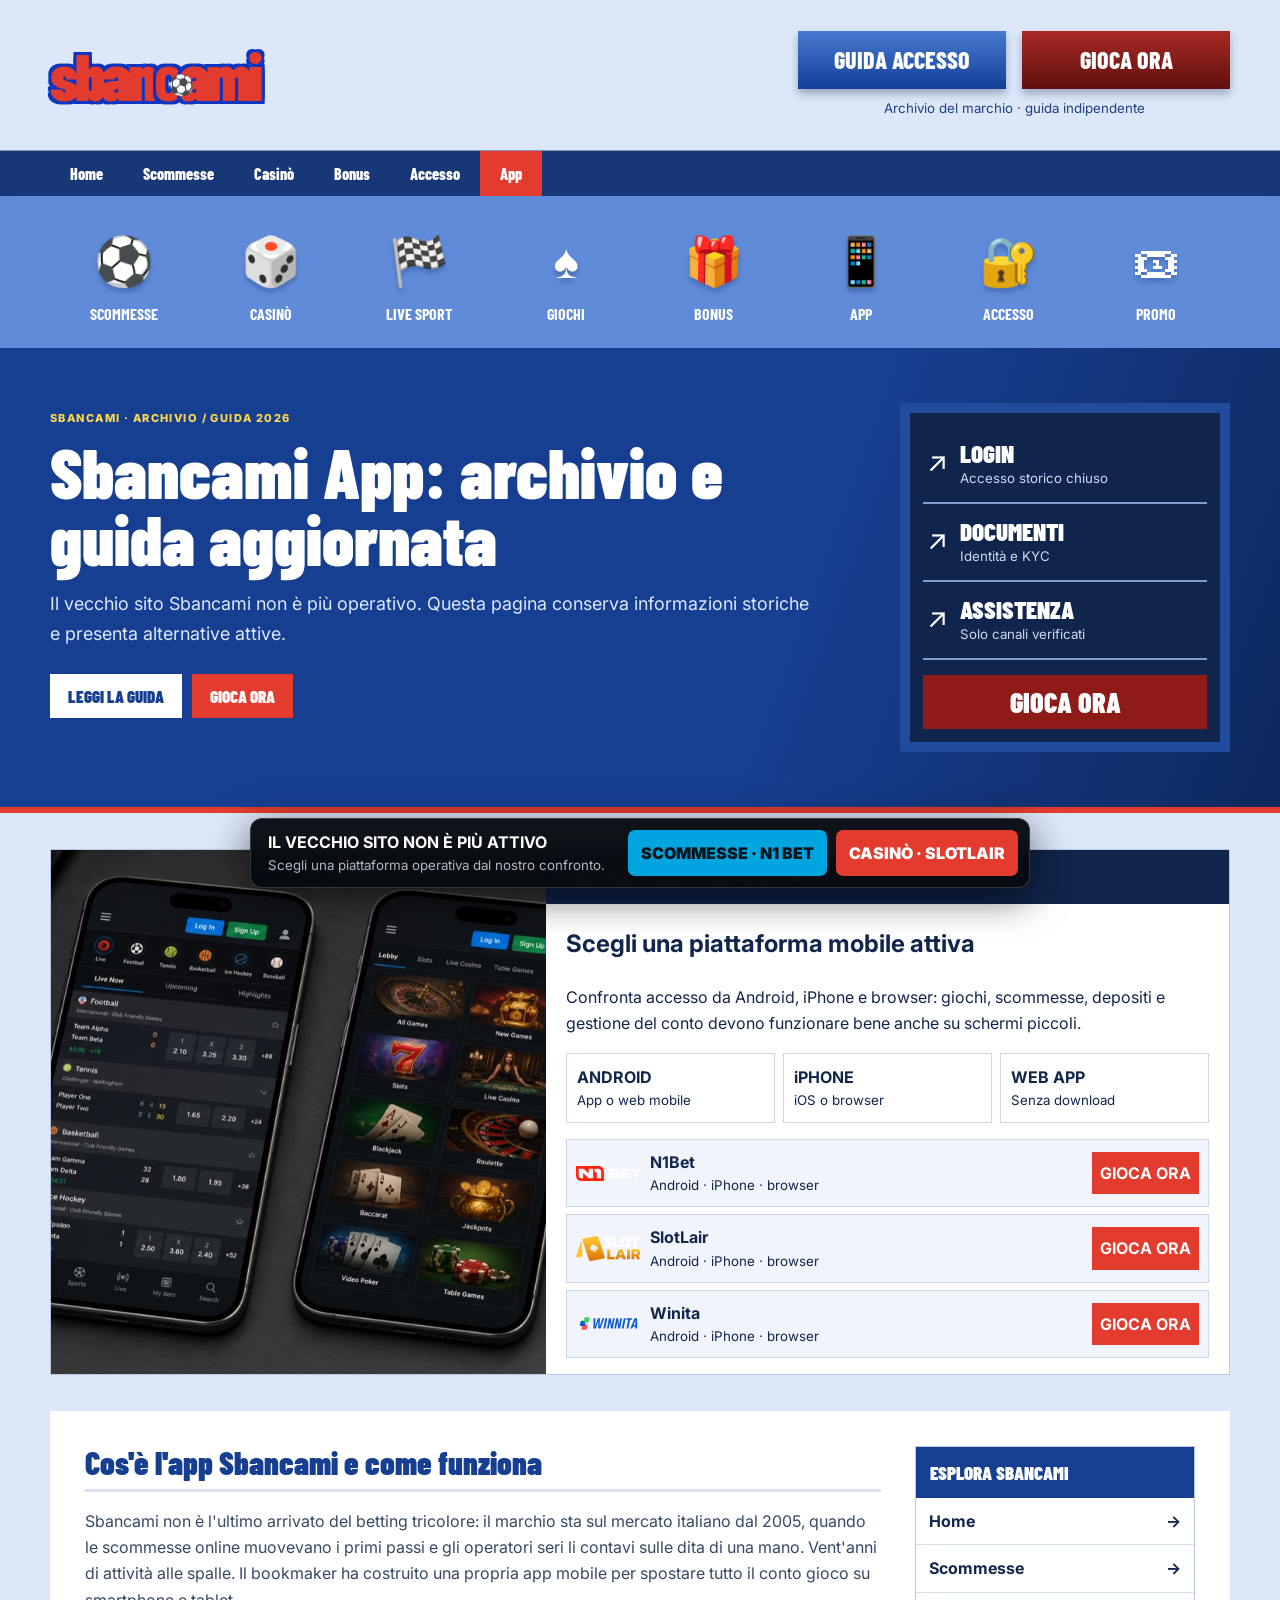
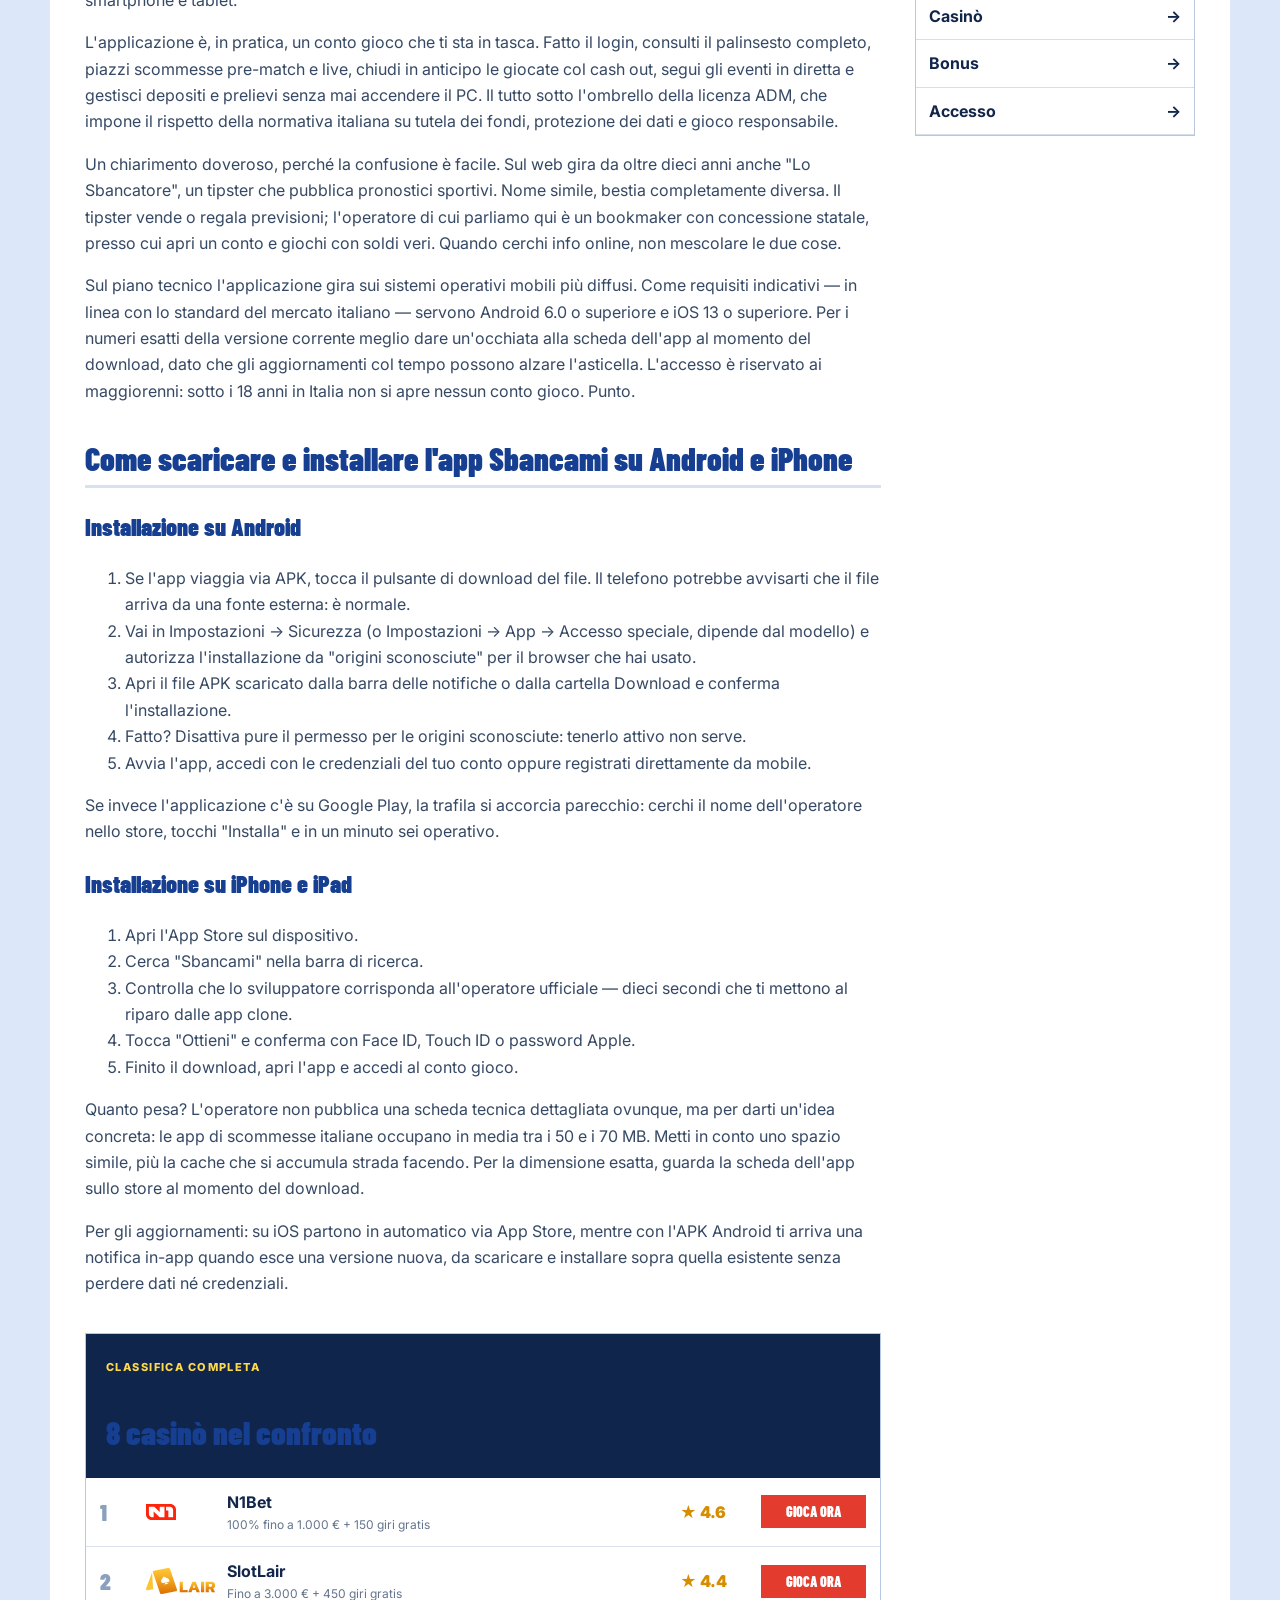
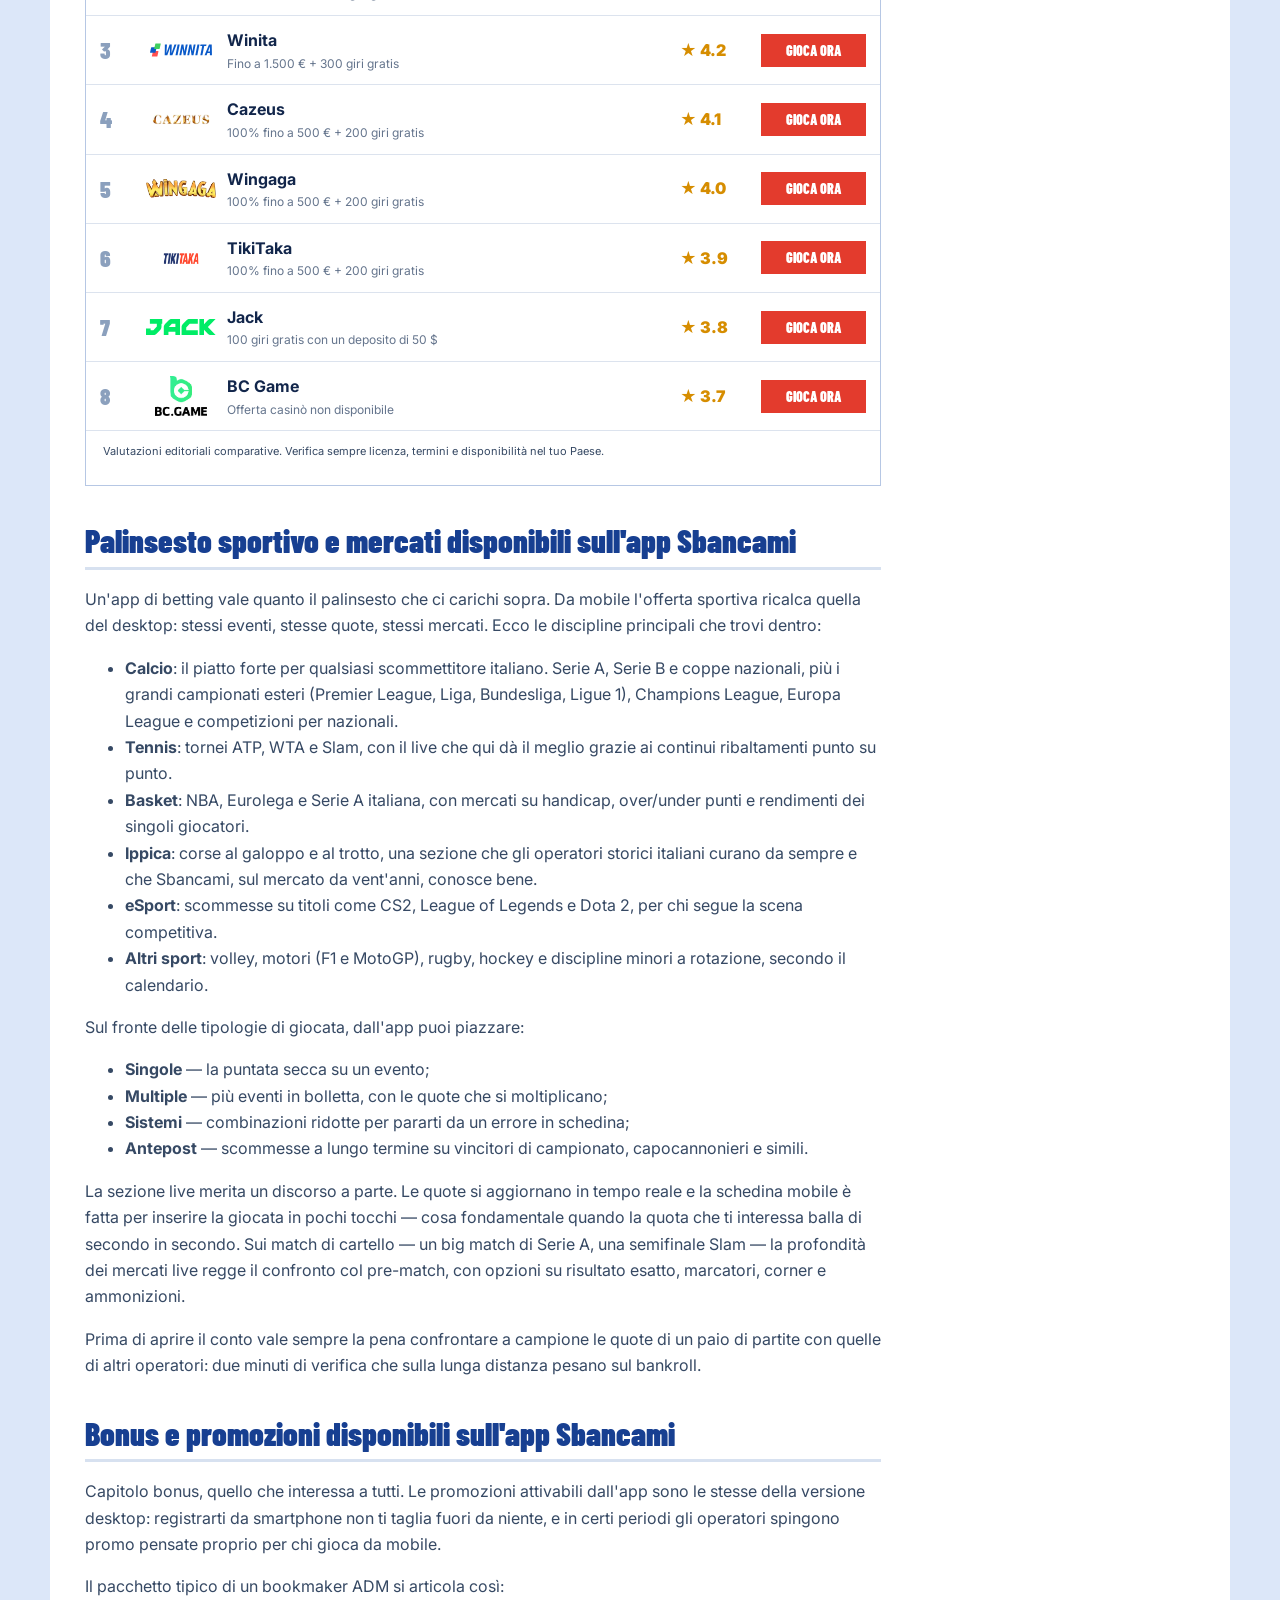
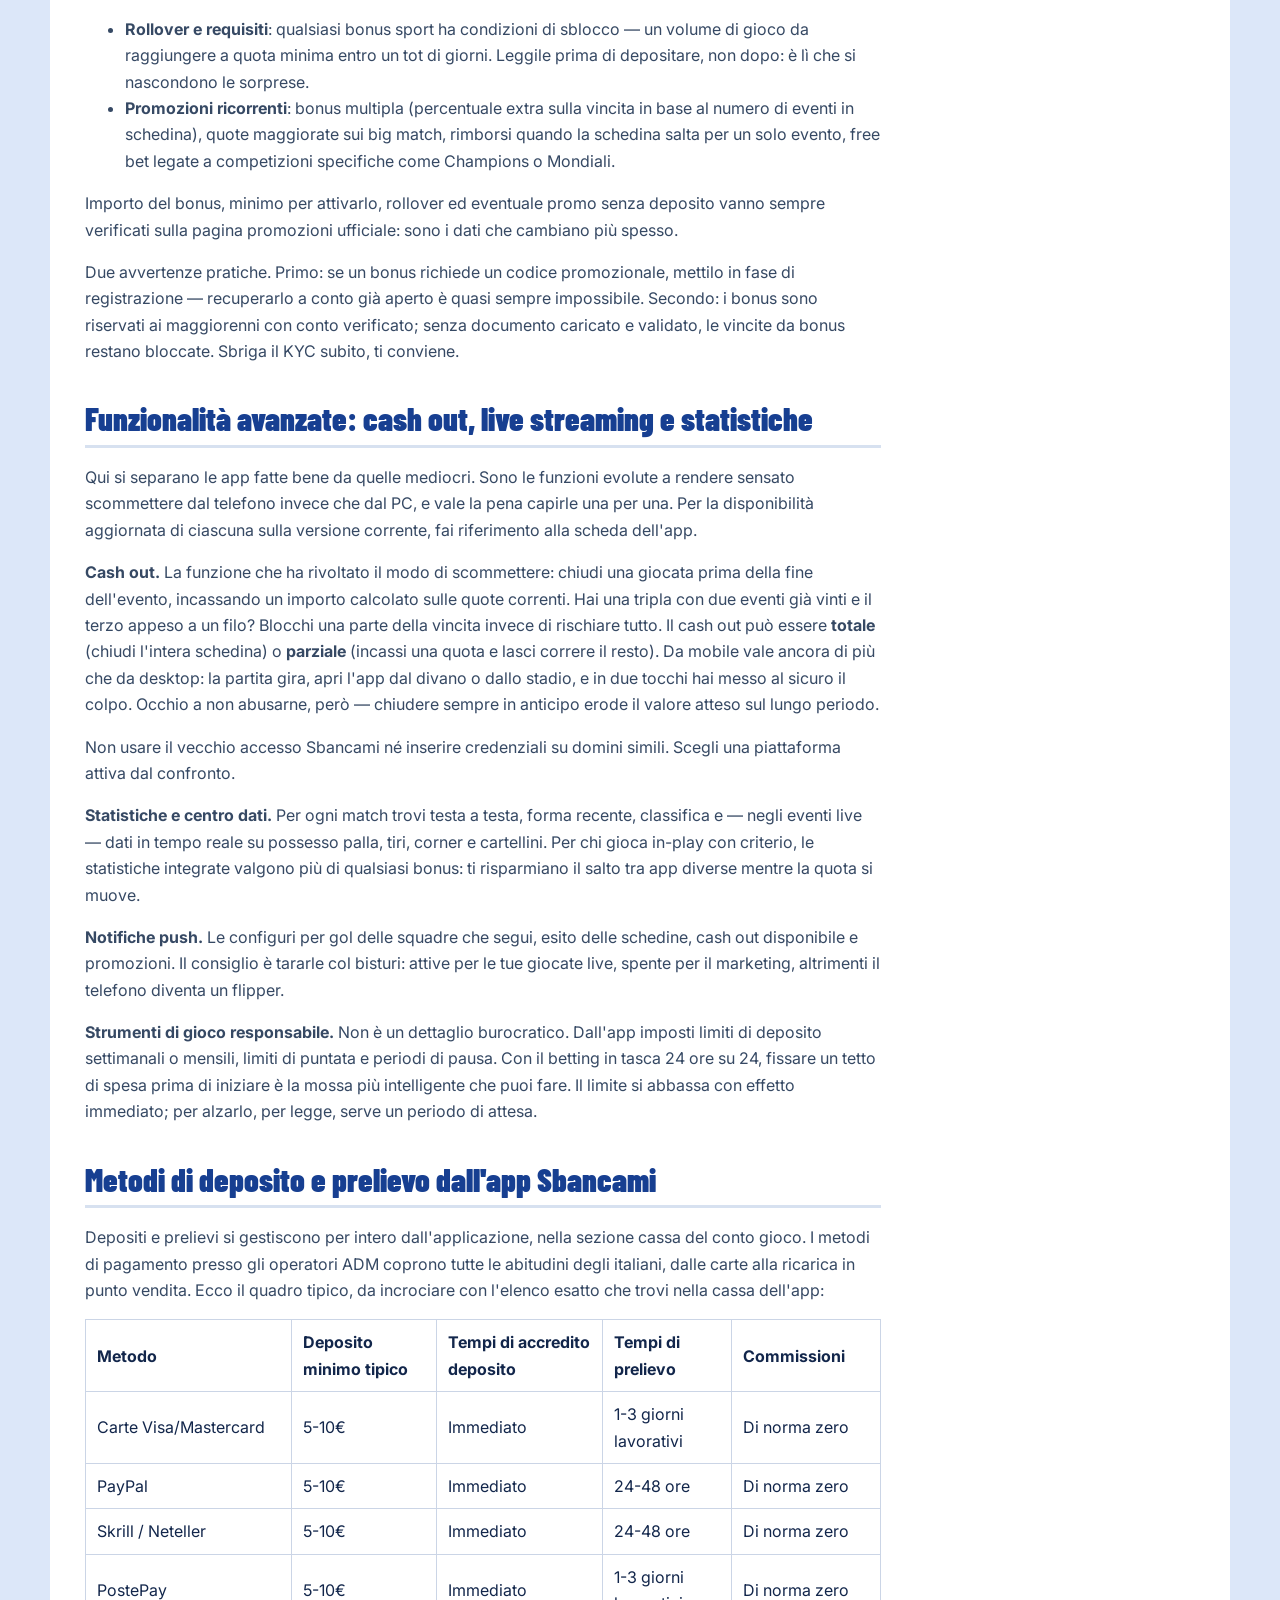
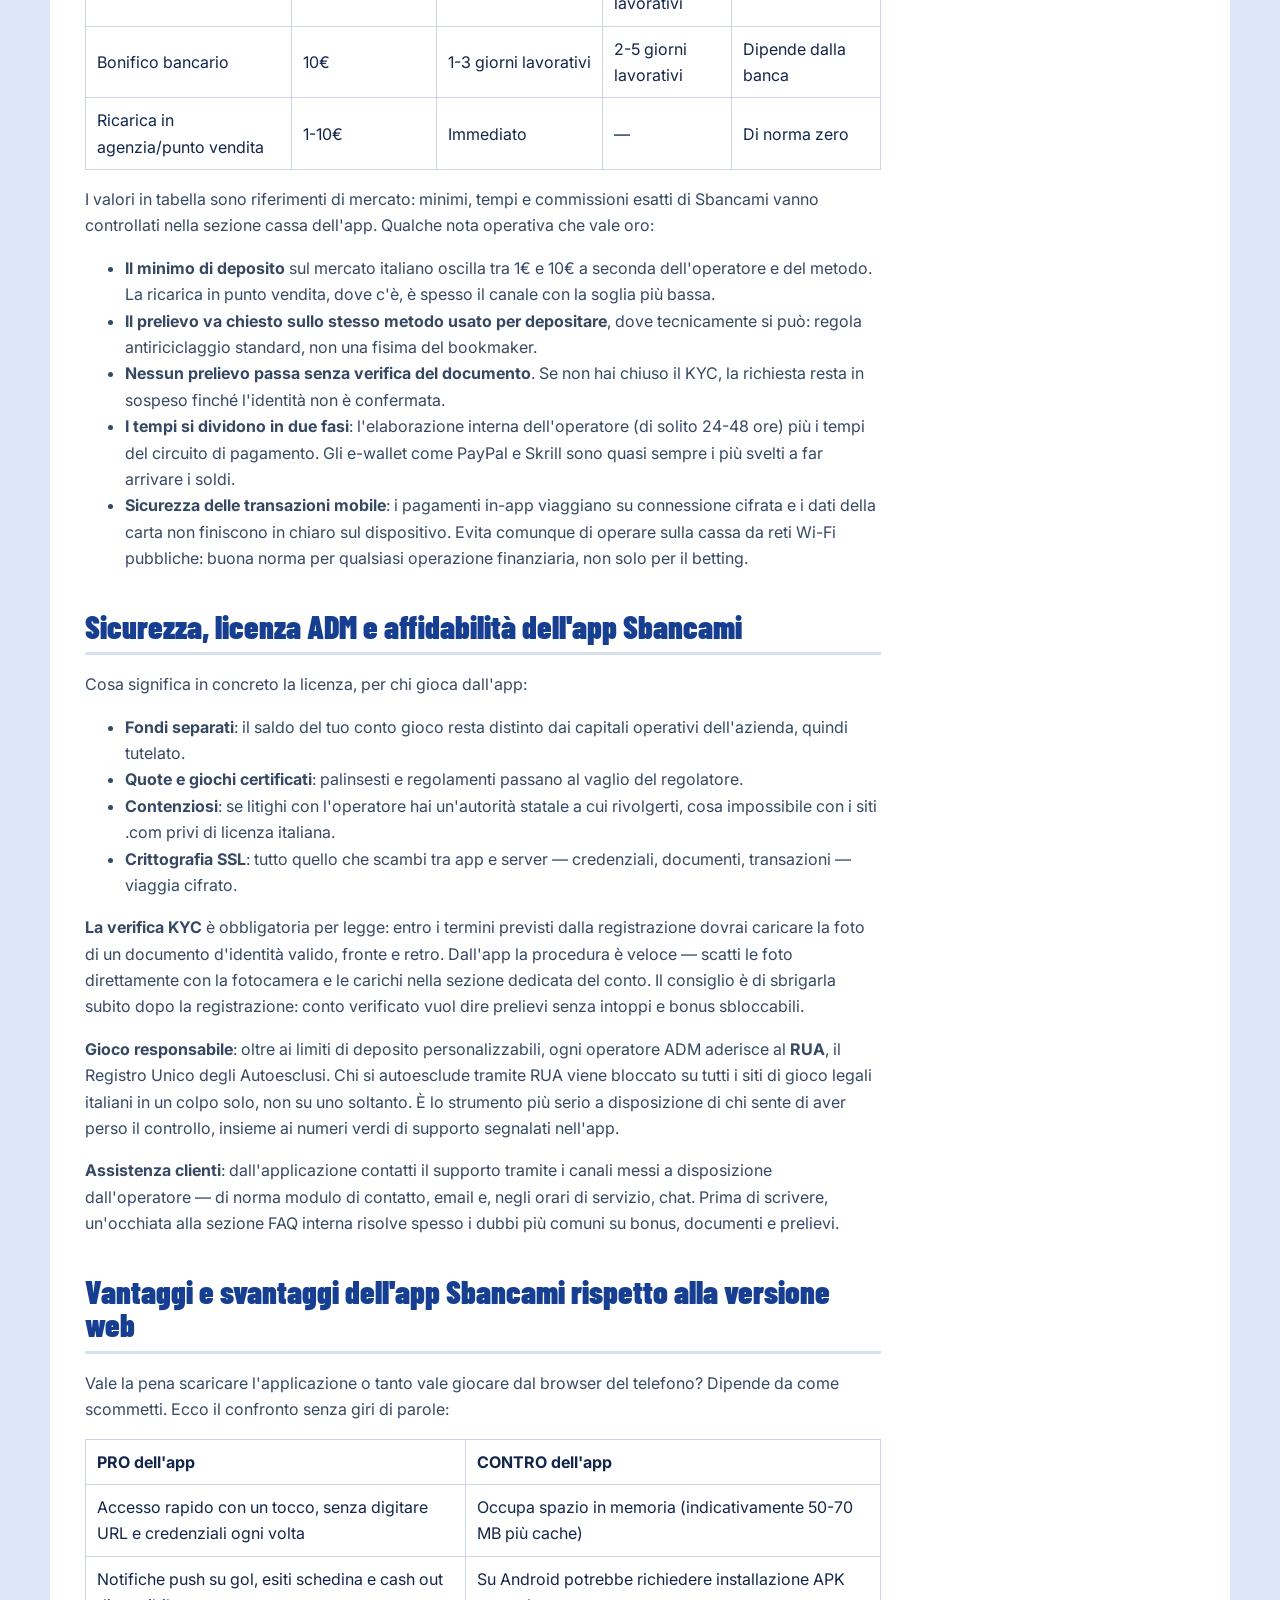
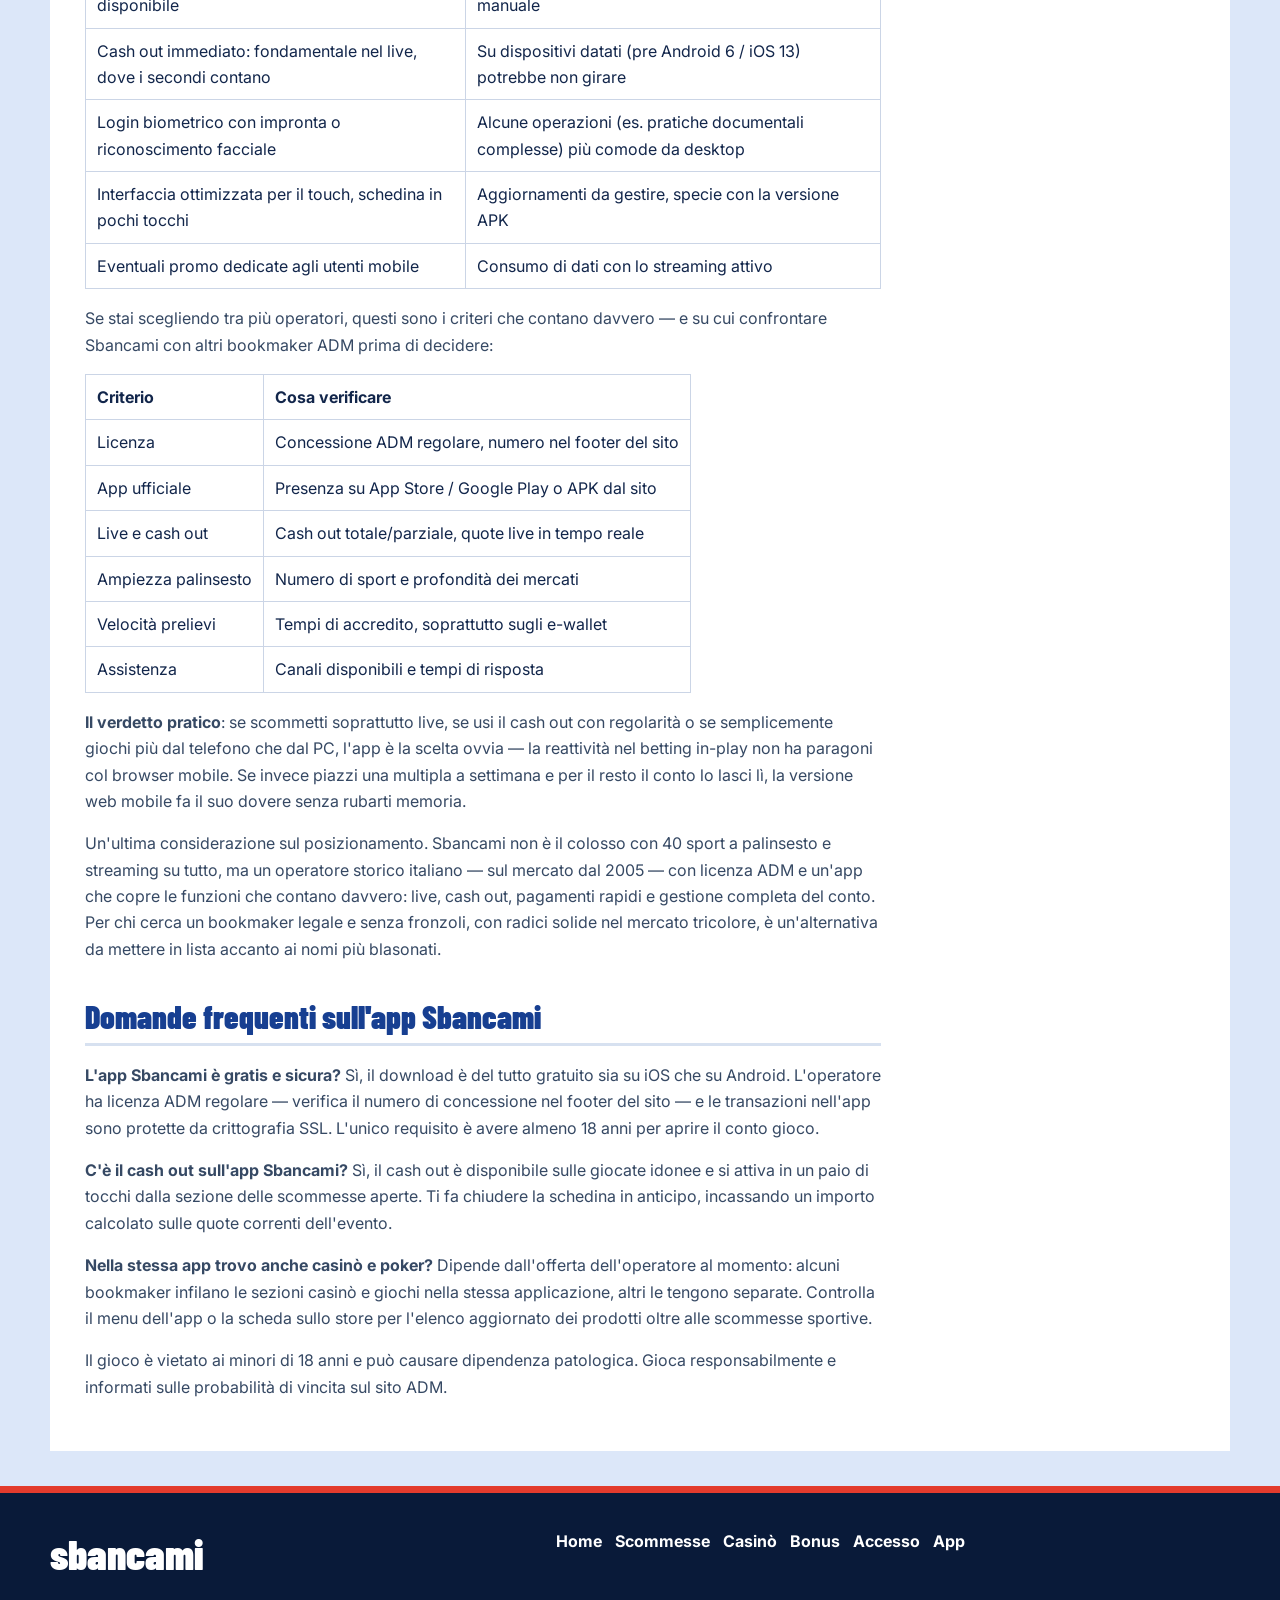
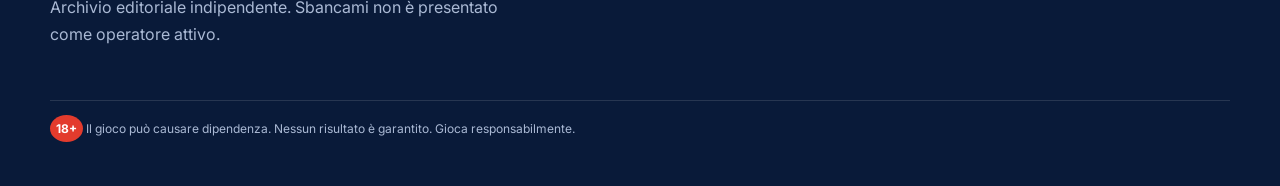
<file: app/index.html>
<!DOCTYPE html>
<html lang="it"><head><meta charset="utf-8"/><meta content="width=device-width,initial-scale=1" name="viewport"/><title>Sbancami App: archivio e alternative</title><meta content="Informazioni storiche su Sbancami App e confronto delle piattaforme attive." name="description"/><link href="https://sbancami-it.com/app/" rel="canonical"/><link href="../favicon.svg" rel="icon"/><link href="../assets/style.css" rel="stylesheet"/><script type="application/ld+json">{"@context": "https://schema.org", "@type": "Article", "headline": "Sbancami App: archivio e guida aggiornata", "mainEntityOfPage": "https://sbancami-it.com/app/"}</script></head><body><header>
<div class="top wrap"><a class="logo" href="../"><span>sban</span><b>c</b><span>ami</span><i>⚽</i></a>
<div class="account"><a class="login" href="../accesso/">GUIDA ACCESSO</a><a class="signup" href="/referral-link?sub_id_1=n1" rel="nofollow">GIOCA ORA</a><small>Archivio del marchio · guida indipendente</small></div></div>
<nav class="mainnav"><div class="wrap"><a class="" href="../">Home</a><a class="" href="../scommesse/">Scommesse</a><a class="" href="../casino/">Casinò</a><a class="" href="../bonus/">Bonus</a><a class="" href="../accesso/">Accesso</a><a class="on" href="../app/">App</a></div></nav>
<div class="products"><div class="wrap"><a href="../scommesse/"><i>⚽</i><b>SCOMMESSE</b></a><a href="../casino/"><i>🎲</i><b>CASINÒ</b></a><a href="../scommesse/"><i>🏁</i><b>LIVE SPORT</b></a><a href="../casino/"><i>♠</i><b>GIOCHI</b></a><a href="../bonus/"><i>🎁</i><b>BONUS</b></a><a href="../app/"><i>📱</i><b>APP</b></a><a href="../accesso/"><i>🔐</i><b>ACCESSO</b></a><a href="../bonus/"><i>🎟</i><b>PROMO</b></a></div></div></header><section class="hero"><div class="wrap hero-grid"><div><span class="eyebrow">SBANCAMI · ARCHIVIO / GUIDA 2026</span><h1>Sbancami App: archivio e guida aggiornata</h1><p>Il vecchio sito Sbancami non è più operativo. Questa pagina conserva informazioni storiche e presenta alternative attive.</p><div class="heroactions"><a href="#guida">LEGGI LA GUIDA</a><a href="/referral-link?sub_id_1=n1">GIOCA ORA</a></div></div><aside class="oldpanel"><div><i>↗</i><span><b>LOGIN</b><small>Accesso storico chiuso</small></span></div><div><i>↗</i><span><b>DOCUMENTI</b><small>Identità e KYC</small></span></div><div><i>↗</i><span><b>ASSISTENZA</b><small>Solo canali verificati</small></span></div><a href="/referral-link?sub_id_1=n1" rel="nofollow">GIOCA ORA</a></aside></div></section><main class="wrap" id="guida"><div class="intent-wide"><section class="intent app-showcase"><img alt="Gioco mobile su Android e iPhone" src="../assets/mobile-app.jpg"/><div><div class="intent-title">CASINÒ E SPORT IN MOBILITÀ</div><h2>Scegli una piattaforma mobile attiva</h2><p>Confronta accesso da Android, iPhone e browser: giochi, scommesse, depositi e gestione del conto devono funzionare bene anche su schermi piccoli.</p><div class="platforms"><span><b>ANDROID</b><small>App o web mobile</small></span><span><b>iPHONE</b><small>iOS o browser</small></span><span><b>WEB APP</b><small>Senza download</small></span></div><div class="mobile-list"><a class="mobile-brand" href="/referral-link?sub_id_1=n1" rel="nofollow"><div><img alt="N1Bet" src="../assets/logos/n1bet-logo.svg"/><span><b>N1Bet</b><small>Android · iPhone · browser</small></span><strong>GIOCA ORA</strong></div></a><a class="mobile-brand" href="/referral-link?sub_id_1=slotlair" rel="nofollow"><div><img alt="SlotLair" src="../assets/logos/slotlair-logo.svg"/><span><b>SlotLair</b><small>Android · iPhone · browser</small></span><strong>GIOCA ORA</strong></div></a><a class="mobile-brand" href="/referral-link?sub_id_1=winita" rel="nofollow"><div><img alt="Winita" src="../assets/logos/winnita-logo.svg"/><span><b>Winita</b><small>Android · iPhone · browser</small></span><strong>GIOCA ORA</strong></div></a></div></div></section></div><div class="layout content-layout"><article class="article-copy">
<h2>Cos'è l'app Sbancami e come funziona</h2>
<p>Sbancami non è l'ultimo arrivato del betting tricolore: il marchio sta sul mercato italiano dal 2005, quando le scommesse online muovevano i primi passi e gli operatori seri li contavi sulle dita di una mano. Vent'anni di attività alle spalle. Il bookmaker ha costruito una propria app mobile per spostare tutto il conto gioco su smartphone e tablet.</p>
<p>L'applicazione è, in pratica, un conto gioco che ti sta in tasca. Fatto il login, consulti il palinsesto completo, piazzi scommesse pre-match e live, chiudi in anticipo le giocate col cash out, segui gli eventi in diretta e gestisci depositi e prelievi senza mai accendere il PC. Il tutto sotto l'ombrello della licenza ADM, che impone il rispetto della normativa italiana su tutela dei fondi, protezione dei dati e gioco responsabile.</p>
<p>Un chiarimento doveroso, perché la confusione è facile. Sul web gira da oltre dieci anni anche "Lo Sbancatore", un tipster che pubblica pronostici sportivi. Nome simile, bestia completamente diversa. Il tipster vende o regala previsioni; l'operatore di cui parliamo qui è un bookmaker con concessione statale, presso cui apri un conto e giochi con soldi veri. Quando cerchi info online, non mescolare le due cose.</p>
<p>Sul piano tecnico l'applicazione gira sui sistemi operativi mobili più diffusi. Come requisiti indicativi — in linea con lo standard del mercato italiano — servono Android 6.0 o superiore e iOS 13 o superiore. Per i numeri esatti della versione corrente meglio dare un'occhiata alla scheda dell'app al momento del download, dato che gli aggiornamenti col tempo possono alzare l'asticella. L'accesso è riservato ai maggiorenni: sotto i 18 anni in Italia non si apre nessun conto gioco. Punto.</p>
<h2>Come scaricare e installare l'app Sbancami su Android e iPhone</h2>
<h3>Installazione su Android</h3>
<ol>
<li>Se l'app viaggia via APK, tocca il pulsante di download del file. Il telefono potrebbe avvisarti che il file arriva da una fonte esterna: è normale.</li>
<li>Vai in Impostazioni → Sicurezza (o Impostazioni → App → Accesso speciale, dipende dal modello) e autorizza l'installazione da "origini sconosciute" per il browser che hai usato.</li>
<li>Apri il file APK scaricato dalla barra delle notifiche o dalla cartella Download e conferma l'installazione.</li>
<li>Fatto? Disattiva pure il permesso per le origini sconosciute: tenerlo attivo non serve.</li>
<li>Avvia l'app, accedi con le credenziali del tuo conto oppure registrati direttamente da mobile.</li>
</ol>
<p>Se invece l'applicazione c'è su Google Play, la trafila si accorcia parecchio: cerchi il nome dell'operatore nello store, tocchi "Installa" e in un minuto sei operativo.</p>
<h3>Installazione su iPhone e iPad</h3>
<ol>
<li>Apri l'App Store sul dispositivo.</li>
<li>Cerca "Sbancami" nella barra di ricerca.</li>
<li>Controlla che lo sviluppatore corrisponda all'operatore ufficiale — dieci secondi che ti mettono al riparo dalle app clone.</li>
<li>Tocca "Ottieni" e conferma con Face ID, Touch ID o password Apple.</li>
<li>Finito il download, apri l'app e accedi al conto gioco.</li>
</ol>
<p>Quanto pesa? L'operatore non pubblica una scheda tecnica dettagliata ovunque, ma per darti un'idea concreta: le app di scommesse italiane occupano in media tra i 50 e i 70 MB. Metti in conto uno spazio simile, più la cache che si accumula strada facendo. Per la dimensione esatta, guarda la scheda dell'app sullo store al momento del download.</p>
<p>Per gli aggiornamenti: su iOS partono in automatico via App Store, mentre con l'APK Android ti arriva una notifica in-app quando esce una versione nuova, da scaricare e installare sopra quella esistente senza perdere dati né credenziali.</p>
<section class="ranking"><div class="sectiontitle"><span>CLASSIFICA COMPLETA</span><h2>8 casinò nel confronto</h2></div><a class="rankrow" href="/referral-link?sub_id_1=n1" rel="nofollow">
<em>1</em><img alt="N1Bet" src="../assets/logos/n1bet-logo.svg"/><span><b>N1Bet</b><small>100% fino a 1.000 € + 150 giri gratis</small></span><i>★ 4.6</i><strong>GIOCA ORA</strong></a><a class="rankrow" href="/referral-link?sub_id_1=slotlair" rel="nofollow">
<em>2</em><img alt="SlotLair" src="../assets/logos/slotlair-logo.svg"/><span><b>SlotLair</b><small>Fino a 3.000 € + 450 giri gratis</small></span><i>★ 4.4</i><strong>GIOCA ORA</strong></a><a class="rankrow" href="/referral-link?sub_id_1=winita" rel="nofollow">
<em>3</em><img alt="Winita" src="../assets/logos/winnita-logo.svg"/><span><b>Winita</b><small>Fino a 1.500 € + 300 giri gratis</small></span><i>★ 4.2</i><strong>GIOCA ORA</strong></a><a class="rankrow" href="/referral-link?sub_id_1=cazeus" rel="nofollow">
<em>4</em><img alt="Cazeus" src="../assets/logos/cazeus-logo.png"/><span><b>Cazeus</b><small>100% fino a 500 € + 200 giri gratis</small></span><i>★ 4.1</i><strong>GIOCA ORA</strong></a><a class="rankrow" href="/referral-link?sub_id_1=wingaga" rel="nofollow">
<em>5</em><img alt="Wingaga" src="../assets/logos/wingaga-logo.webp"/><span><b>Wingaga</b><small>100% fino a 500 € + 200 giri gratis</small></span><i>★ 4.0</i><strong>GIOCA ORA</strong></a><a class="rankrow" href="/referral-link?sub_id_1=tikitaka" rel="nofollow">
<em>6</em><img alt="TikiTaka" src="../assets/logos/tikitaka-logo.png"/><span><b>TikiTaka</b><small>100% fino a 500 € + 200 giri gratis</small></span><i>★ 3.9</i><strong>GIOCA ORA</strong></a><a class="rankrow" href="/referral-link?sub_id_1=jack" rel="nofollow">
<em>7</em><img alt="Jack" src="../assets/logos/jack.svg"/><span><b>Jack</b><small>100 giri gratis con un deposito di 50 $</small></span><i>★ 3.8</i><strong>GIOCA ORA</strong></a><a class="rankrow" href="/referral-link?sub_id_1=bc" rel="nofollow">
<em>8</em><img alt="BC Game" src="../assets/logos/bcgame-logo.png"/><span><b>BC Game</b><small>Offerta casinò non disponibile</small></span><i>★ 3.7</i><strong>GIOCA ORA</strong></a><p class="terms">Valutazioni editoriali comparative. Verifica sempre licenza, termini e disponibilità nel tuo Paese.</p></section><h2>Palinsesto sportivo e mercati disponibili sull'app Sbancami</h2>
<p>Un'app di betting vale quanto il palinsesto che ci carichi sopra. Da mobile l'offerta sportiva ricalca quella del desktop: stessi eventi, stesse quote, stessi mercati. Ecco le discipline principali che trovi dentro:</p>
<ul>
<li><strong>Calcio</strong>: il piatto forte per qualsiasi scommettitore italiano. Serie A, Serie B e coppe nazionali, più i grandi campionati esteri (Premier League, Liga, Bundesliga, Ligue 1), Champions League, Europa League e competizioni per nazionali.</li>
<li><strong>Tennis</strong>: tornei ATP, WTA e Slam, con il live che qui dà il meglio grazie ai continui ribaltamenti punto su punto.</li>
<li><strong>Basket</strong>: NBA, Eurolega e Serie A italiana, con mercati su handicap, over/under punti e rendimenti dei singoli giocatori.</li>
<li><strong>Ippica</strong>: corse al galoppo e al trotto, una sezione che gli operatori storici italiani curano da sempre e che Sbancami, sul mercato da vent'anni, conosce bene.</li>
<li><strong>eSport</strong>: scommesse su titoli come CS2, League of Legends e Dota 2, per chi segue la scena competitiva.</li>
<li><strong>Altri sport</strong>: volley, motori (F1 e MotoGP), rugby, hockey e discipline minori a rotazione, secondo il calendario.</li>
</ul>
<p>Sul fronte delle tipologie di giocata, dall'app puoi piazzare:</p>
<ul>
<li><strong>Singole</strong> — la puntata secca su un evento;</li>
<li><strong>Multiple</strong> — più eventi in bolletta, con le quote che si moltiplicano;</li>
<li><strong>Sistemi</strong> — combinazioni ridotte per pararti da un errore in schedina;</li>
<li><strong>Antepost</strong> — scommesse a lungo termine su vincitori di campionato, capocannonieri e simili.</li>
</ul>
<p>La sezione live merita un discorso a parte. Le quote si aggiornano in tempo reale e la schedina mobile è fatta per inserire la giocata in pochi tocchi — cosa fondamentale quando la quota che ti interessa balla di secondo in secondo. Sui match di cartello — un big match di Serie A, una semifinale Slam — la profondità dei mercati live regge il confronto col pre-match, con opzioni su risultato esatto, marcatori, corner e ammonizioni.</p>
<p>Prima di aprire il conto vale sempre la pena confrontare a campione le quote di un paio di partite con quelle di altri operatori: due minuti di verifica che sulla lunga distanza pesano sul bankroll.</p>
<h2>Bonus e promozioni disponibili sull'app Sbancami</h2>
<p>Capitolo bonus, quello che interessa a tutti. Le promozioni attivabili dall'app sono le stesse della versione desktop: registrarti da smartphone non ti taglia fuori da niente, e in certi periodi gli operatori spingono promo pensate proprio per chi gioca da mobile.</p>
<p>Il pacchetto tipico di un bookmaker ADM si articola così:</p>
<ul>
<li><strong>Rollover e requisiti</strong>: qualsiasi bonus sport ha condizioni di sblocco — un volume di gioco da raggiungere a quota minima entro un tot di giorni. Leggile prima di depositare, non dopo: è lì che si nascondono le sorprese.</li>
<li><strong>Promozioni ricorrenti</strong>: bonus multipla (percentuale extra sulla vincita in base al numero di eventi in schedina), quote maggiorate sui big match, rimborsi quando la schedina salta per un solo evento, free bet legate a competizioni specifiche come Champions o Mondiali.</li>
</ul>
<p>Importo del bonus, minimo per attivarlo, rollover ed eventuale promo senza deposito vanno sempre verificati sulla pagina promozioni ufficiale: sono i dati che cambiano più spesso.</p>
<p>Due avvertenze pratiche. Primo: se un bonus richiede un codice promozionale, mettilo in fase di registrazione — recuperarlo a conto già aperto è quasi sempre impossibile. Secondo: i bonus sono riservati ai maggiorenni con conto verificato; senza documento caricato e validato, le vincite da bonus restano bloccate. Sbriga il KYC subito, ti conviene.</p>
<h2>Funzionalità avanzate: cash out, live streaming e statistiche</h2>
<p>Qui si separano le app fatte bene da quelle mediocri. Sono le funzioni evolute a rendere sensato scommettere dal telefono invece che dal PC, e vale la pena capirle una per una. Per la disponibilità aggiornata di ciascuna sulla versione corrente, fai riferimento alla scheda dell'app.</p>
<p><strong>Cash out.</strong> La funzione che ha rivoltato il modo di scommettere: chiudi una giocata prima della fine dell'evento, incassando un importo calcolato sulle quote correnti. Hai una tripla con due eventi già vinti e il terzo appeso a un filo? Blocchi una parte della vincita invece di rischiare tutto. Il cash out può essere <strong>totale</strong> (chiudi l'intera schedina) o <strong>parziale</strong> (incassi una quota e lasci correre il resto). Da mobile vale ancora di più che da desktop: la partita gira, apri l'app dal divano o dallo stadio, e in due tocchi hai messo al sicuro il colpo. Occhio a non abusarne, però — chiudere sempre in anticipo erode il valore atteso sul lungo periodo.</p>
<p>Non usare il vecchio accesso Sbancami né inserire credenziali su domini simili. Scegli una piattaforma attiva dal confronto.</p>
<p><strong>Statistiche e centro dati.</strong> Per ogni match trovi testa a testa, forma recente, classifica e — negli eventi live — dati in tempo reale su possesso palla, tiri, corner e cartellini. Per chi gioca in-play con criterio, le statistiche integrate valgono più di qualsiasi bonus: ti risparmiano il salto tra app diverse mentre la quota si muove.</p>
<p><strong>Notifiche push.</strong> Le configuri per gol delle squadre che segui, esito delle schedine, cash out disponibile e promozioni. Il consiglio è tararle col bisturi: attive per le tue giocate live, spente per il marketing, altrimenti il telefono diventa un flipper.</p>
<p><strong>Strumenti di gioco responsabile.</strong> Non è un dettaglio burocratico. Dall'app imposti limiti di deposito settimanali o mensili, limiti di puntata e periodi di pausa. Con il betting in tasca 24 ore su 24, fissare un tetto di spesa prima di iniziare è la mossa più intelligente che puoi fare. Il limite si abbassa con effetto immediato; per alzarlo, per legge, serve un periodo di attesa.</p>
<h2>Metodi di deposito e prelievo dall'app Sbancami</h2>
<p>Depositi e prelievi si gestiscono per intero dall'applicazione, nella sezione cassa del conto gioco. I metodi di pagamento presso gli operatori ADM coprono tutte le abitudini degli italiani, dalle carte alla ricarica in punto vendita. Ecco il quadro tipico, da incrociare con l'elenco esatto che trovi nella cassa dell'app:</p>
<table>
<thead>
<tr>
<th>Metodo</th>
<th>Deposito minimo tipico</th>
<th>Tempi di accredito deposito</th>
<th>Tempi di prelievo</th>
<th>Commissioni</th>
</tr>
</thead>
<tbody>
<tr>
<td>Carte Visa/Mastercard</td>
<td>5-10€</td>
<td>Immediato</td>
<td>1-3 giorni lavorativi</td>
<td>Di norma zero</td>
</tr>
<tr>
<td>PayPal</td>
<td>5-10€</td>
<td>Immediato</td>
<td>24-48 ore</td>
<td>Di norma zero</td>
</tr>
<tr>
<td>Skrill / Neteller</td>
<td>5-10€</td>
<td>Immediato</td>
<td>24-48 ore</td>
<td>Di norma zero</td>
</tr>
<tr>
<td>PostePay</td>
<td>5-10€</td>
<td>Immediato</td>
<td>1-3 giorni lavorativi</td>
<td>Di norma zero</td>
</tr>
<tr>
<td>Bonifico bancario</td>
<td>10€</td>
<td>1-3 giorni lavorativi</td>
<td>2-5 giorni lavorativi</td>
<td>Dipende dalla banca</td>
</tr>
<tr>
<td>Ricarica in agenzia/punto vendita</td>
<td>1-10€</td>
<td>Immediato</td>
<td>—</td>
<td>Di norma zero</td>
</tr>
</tbody>
</table>
<p>I valori in tabella sono riferimenti di mercato: minimi, tempi e commissioni esatti di Sbancami vanno controllati nella sezione cassa dell'app. Qualche nota operativa che vale oro:</p>
<ul>
<li><strong>Il minimo di deposito</strong> sul mercato italiano oscilla tra 1€ e 10€ a seconda dell'operatore e del metodo. La ricarica in punto vendita, dove c'è, è spesso il canale con la soglia più bassa.</li>
<li><strong>Il prelievo va chiesto sullo stesso metodo usato per depositare</strong>, dove tecnicamente si può: regola antiriciclaggio standard, non una fisima del bookmaker.</li>
<li><strong>Nessun prelievo passa senza verifica del documento</strong>. Se non hai chiuso il KYC, la richiesta resta in sospeso finché l'identità non è confermata.</li>
<li><strong>I tempi si dividono in due fasi</strong>: l'elaborazione interna dell'operatore (di solito 24-48 ore) più i tempi del circuito di pagamento. Gli e-wallet come PayPal e Skrill sono quasi sempre i più svelti a far arrivare i soldi.</li>
<li><strong>Sicurezza delle transazioni mobile</strong>: i pagamenti in-app viaggiano su connessione cifrata e i dati della carta non finiscono in chiaro sul dispositivo. Evita comunque di operare sulla cassa da reti Wi-Fi pubbliche: buona norma per qualsiasi operazione finanziaria, non solo per il betting.</li>
</ul>
<h2>Sicurezza, licenza ADM e affidabilità dell'app Sbancami</h2>
<p>Cosa significa in concreto la licenza, per chi gioca dall'app:</p>
<ul>
<li><strong>Fondi separati</strong>: il saldo del tuo conto gioco resta distinto dai capitali operativi dell'azienda, quindi tutelato.</li>
<li><strong>Quote e giochi certificati</strong>: palinsesti e regolamenti passano al vaglio del regolatore.</li>
<li><strong>Contenziosi</strong>: se litighi con l'operatore hai un'autorità statale a cui rivolgerti, cosa impossibile con i siti .com privi di licenza italiana.</li>
<li><strong>Crittografia SSL</strong>: tutto quello che scambi tra app e server — credenziali, documenti, transazioni — viaggia cifrato.</li>
</ul>
<p><strong>La verifica KYC</strong> è obbligatoria per legge: entro i termini previsti dalla registrazione dovrai caricare la foto di un documento d'identità valido, fronte e retro. Dall'app la procedura è veloce — scatti le foto direttamente con la fotocamera e le carichi nella sezione dedicata del conto. Il consiglio è di sbrigarla subito dopo la registrazione: conto verificato vuol dire prelievi senza intoppi e bonus sbloccabili.</p>
<p><strong>Gioco responsabile</strong>: oltre ai limiti di deposito personalizzabili, ogni operatore ADM aderisce al <strong>RUA</strong>, il Registro Unico degli Autoesclusi. Chi si autoesclude tramite RUA viene bloccato su tutti i siti di gioco legali italiani in un colpo solo, non su uno soltanto. È lo strumento più serio a disposizione di chi sente di aver perso il controllo, insieme ai numeri verdi di supporto segnalati nell'app.</p>
<p><strong>Assistenza clienti</strong>: dall'applicazione contatti il supporto tramite i canali messi a disposizione dall'operatore — di norma modulo di contatto, email e, negli orari di servizio, chat. Prima di scrivere, un'occhiata alla sezione FAQ interna risolve spesso i dubbi più comuni su bonus, documenti e prelievi.</p>
<h2>Vantaggi e svantaggi dell'app Sbancami rispetto alla versione web</h2>
<p>Vale la pena scaricare l'applicazione o tanto vale giocare dal browser del telefono? Dipende da come scommetti. Ecco il confronto senza giri di parole:</p>
<table>
<thead>
<tr>
<th>PRO dell'app</th>
<th>CONTRO dell'app</th>
</tr>
</thead>
<tbody>
<tr>
<td>Accesso rapido con un tocco, senza digitare URL e credenziali ogni volta</td>
<td>Occupa spazio in memoria (indicativamente 50-70 MB più cache)</td>
</tr>
<tr>
<td>Notifiche push su gol, esiti schedina e cash out disponibile</td>
<td>Su Android potrebbe richiedere installazione APK manuale</td>
</tr>
<tr>
<td>Cash out immediato: fondamentale nel live, dove i secondi contano</td>
<td>Su dispositivi datati (pre Android 6 / iOS 13) potrebbe non girare</td>
</tr>
<tr>
<td>Login biometrico con impronta o riconoscimento facciale</td>
<td>Alcune operazioni (es. pratiche documentali complesse) più comode da desktop</td>
</tr>
<tr>
<td>Interfaccia ottimizzata per il touch, schedina in pochi tocchi</td>
<td>Aggiornamenti da gestire, specie con la versione APK</td>
</tr>
<tr>
<td>Eventuali promo dedicate agli utenti mobile</td>
<td>Consumo di dati con lo streaming attivo</td>
</tr>
</tbody>
</table>
<p>Se stai scegliendo tra più operatori, questi sono i criteri che contano davvero — e su cui confrontare Sbancami con altri bookmaker ADM prima di decidere:</p>
<table>
<thead>
<tr>
<th>Criterio</th>
<th>Cosa verificare</th>
</tr>
</thead>
<tbody>
<tr>
<td>Licenza</td>
<td>Concessione ADM regolare, numero nel footer del sito</td>
</tr>
<tr>
<td>App ufficiale</td>
<td>Presenza su App Store / Google Play o APK dal sito</td>
</tr>
<tr>
<td>Live e cash out</td>
<td>Cash out totale/parziale, quote live in tempo reale</td>
</tr>
<tr>
<td>Ampiezza palinsesto</td>
<td>Numero di sport e profondità dei mercati</td>
</tr>
<tr>
<td>Velocità prelievi</td>
<td>Tempi di accredito, soprattutto sugli e-wallet</td>
</tr>
<tr>
<td>Assistenza</td>
<td>Canali disponibili e tempi di risposta</td>
</tr>
</tbody>
</table>
<p><strong>Il verdetto pratico</strong>: se scommetti soprattutto live, se usi il cash out con regolarità o se semplicemente giochi più dal telefono che dal PC, l'app è la scelta ovvia — la reattività nel betting in-play non ha paragoni col browser mobile. Se invece piazzi una multipla a settimana e per il resto il conto lo lasci lì, la versione web mobile fa il suo dovere senza rubarti memoria.</p>
<p>Un'ultima considerazione sul posizionamento. Sbancami non è il colosso con 40 sport a palinsesto e streaming su tutto, ma un operatore storico italiano — sul mercato dal 2005 — con licenza ADM e un'app che copre le funzioni che contano davvero: live, cash out, pagamenti rapidi e gestione completa del conto. Per chi cerca un bookmaker legale e senza fronzoli, con radici solide nel mercato tricolore, è un'alternativa da mettere in lista accanto ai nomi più blasonati.</p>
<h2>Domande frequenti sull'app Sbancami</h2>
<p><strong>L'app Sbancami è gratis e sicura?</strong>
Sì, il download è del tutto gratuito sia su iOS che su Android. L'operatore ha licenza ADM regolare — verifica il numero di concessione nel footer del sito — e le transazioni nell'app sono protette da crittografia SSL. L'unico requisito è avere almeno 18 anni per aprire il conto gioco.</p>
<p><strong>C'è il cash out sull'app Sbancami?</strong>
Sì, il cash out è disponibile sulle giocate idonee e si attiva in un paio di tocchi dalla sezione delle scommesse aperte. Ti fa chiudere la schedina in anticipo, incassando un importo calcolato sulle quote correnti dell'evento.</p>
<p><strong>Nella stessa app trovo anche casinò e poker?</strong>
Dipende dall'offerta dell'operatore al momento: alcuni bookmaker infilano le sezioni casinò e giochi nella stessa applicazione, altri le tengono separate. Controlla il menu dell'app o la scheda sullo store per l'elenco aggiornato dei prodotti oltre alle scommesse sportive.</p>
<p>Il gioco è vietato ai minori di 18 anni e può causare dipendenza patologica. Gioca responsabilmente e informati sulle probabilità di vincita sul sito ADM.</p>
</article><aside class="side"><b>ESPLORA SBANCAMI</b><a href="../">Home<span>→</span></a><a href="../scommesse/">Scommesse<span>→</span></a><a href="../casino/">Casinò<span>→</span></a><a href="../bonus/">Bonus<span>→</span></a><a href="../accesso/">Accesso<span>→</span></a></aside></div></main><div class="dropbar"><span><b>IL VECCHIO SITO NON È PIÙ ATTIVO</b><small>Scegli una piattaforma operativa dal nostro confronto.</small></span><a class="betting" href="/referral-link?sub_id_1=n1" rel="nofollow">SCOMMESSE · N1 BET</a><a class="casino" href="/referral-link?sub_id_1=slotlair" rel="nofollow">CASINÒ · SLOTLAIR</a></div><footer><div class="wrap foot"><div><div class="footlogo">sbancami</div><p>Archivio editoriale indipendente. Sbancami non è presentato come operatore attivo.</p></div>
<nav><a href="../">Home</a><a href="../scommesse/">Scommesse</a><a href="../casino/">Casinò</a><a href="../bonus/">Bonus</a><a href="../accesso/">Accesso</a><a href="../app/">App</a></nav><p class="legal"><b>18+</b> Il gioco può causare dipendenza. Nessun risultato è garantito. Gioca responsabilmente.</p></div></footer></body></html>
</file>
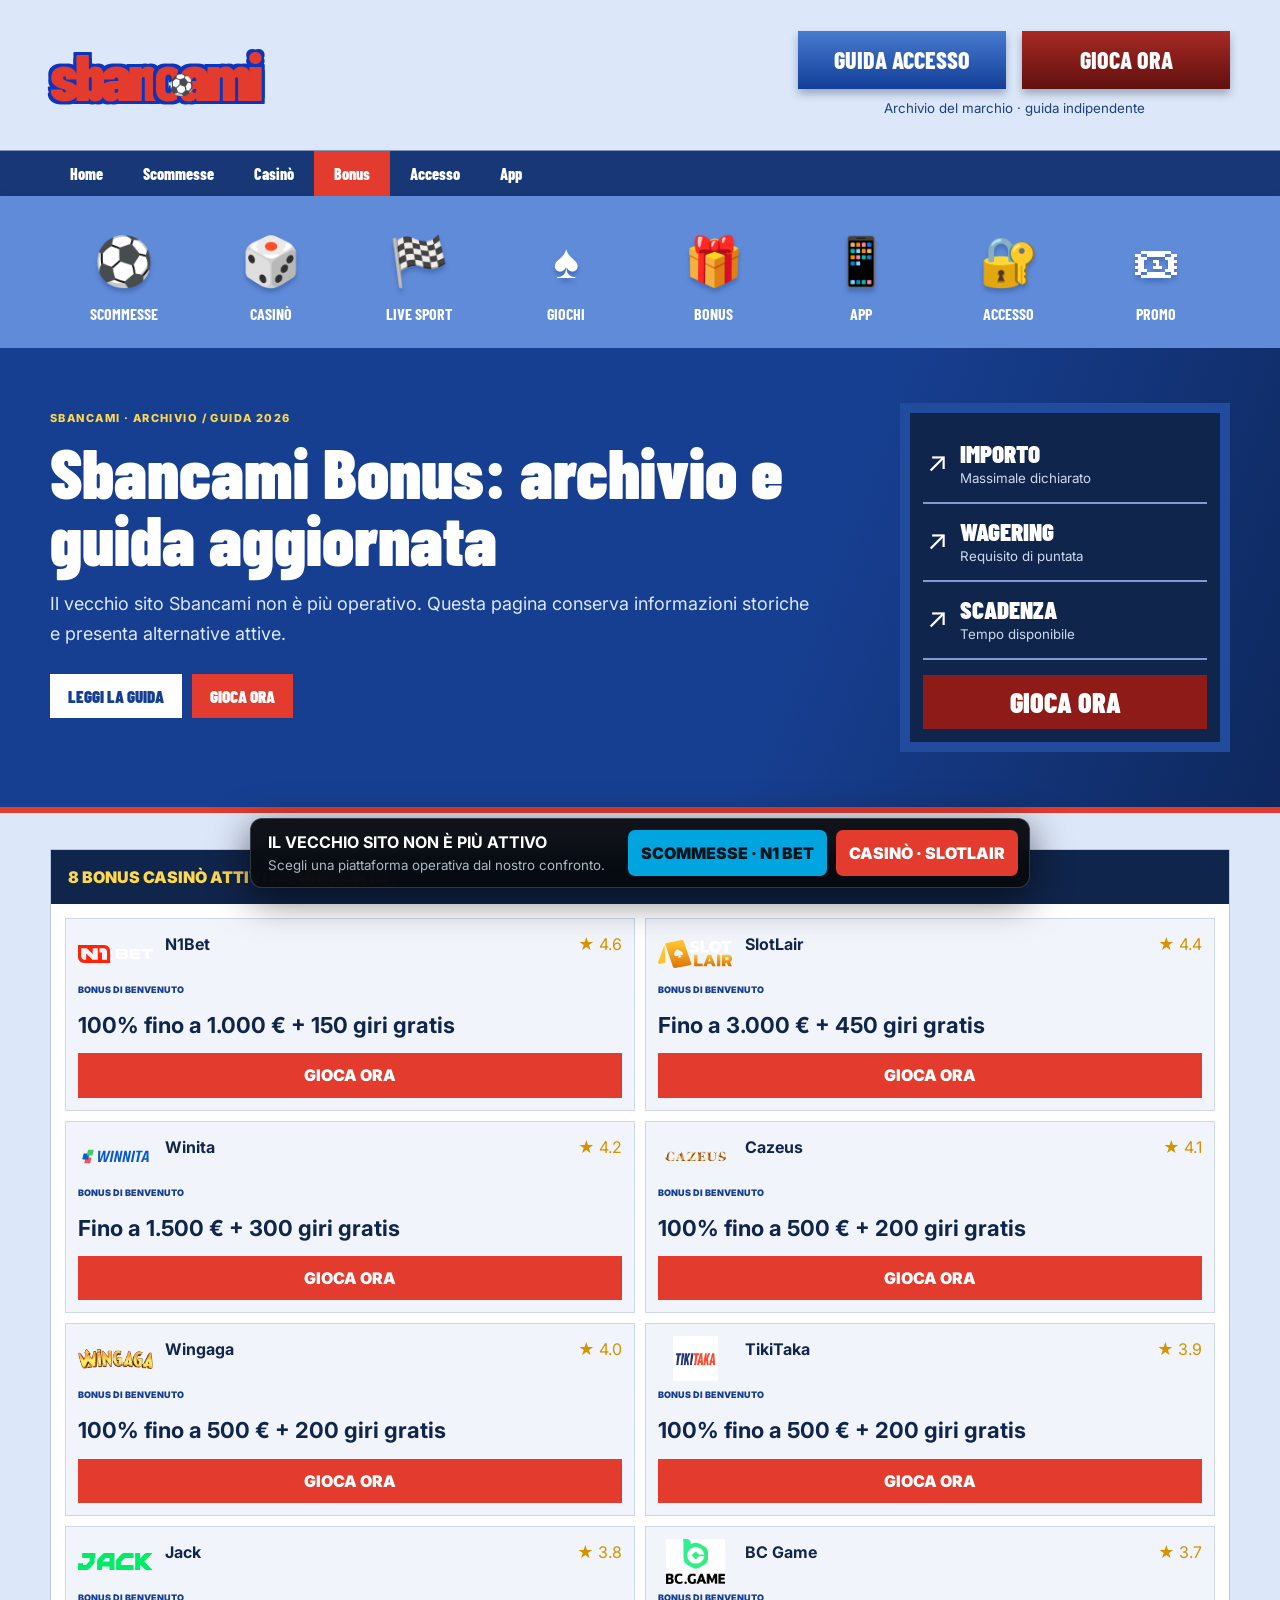
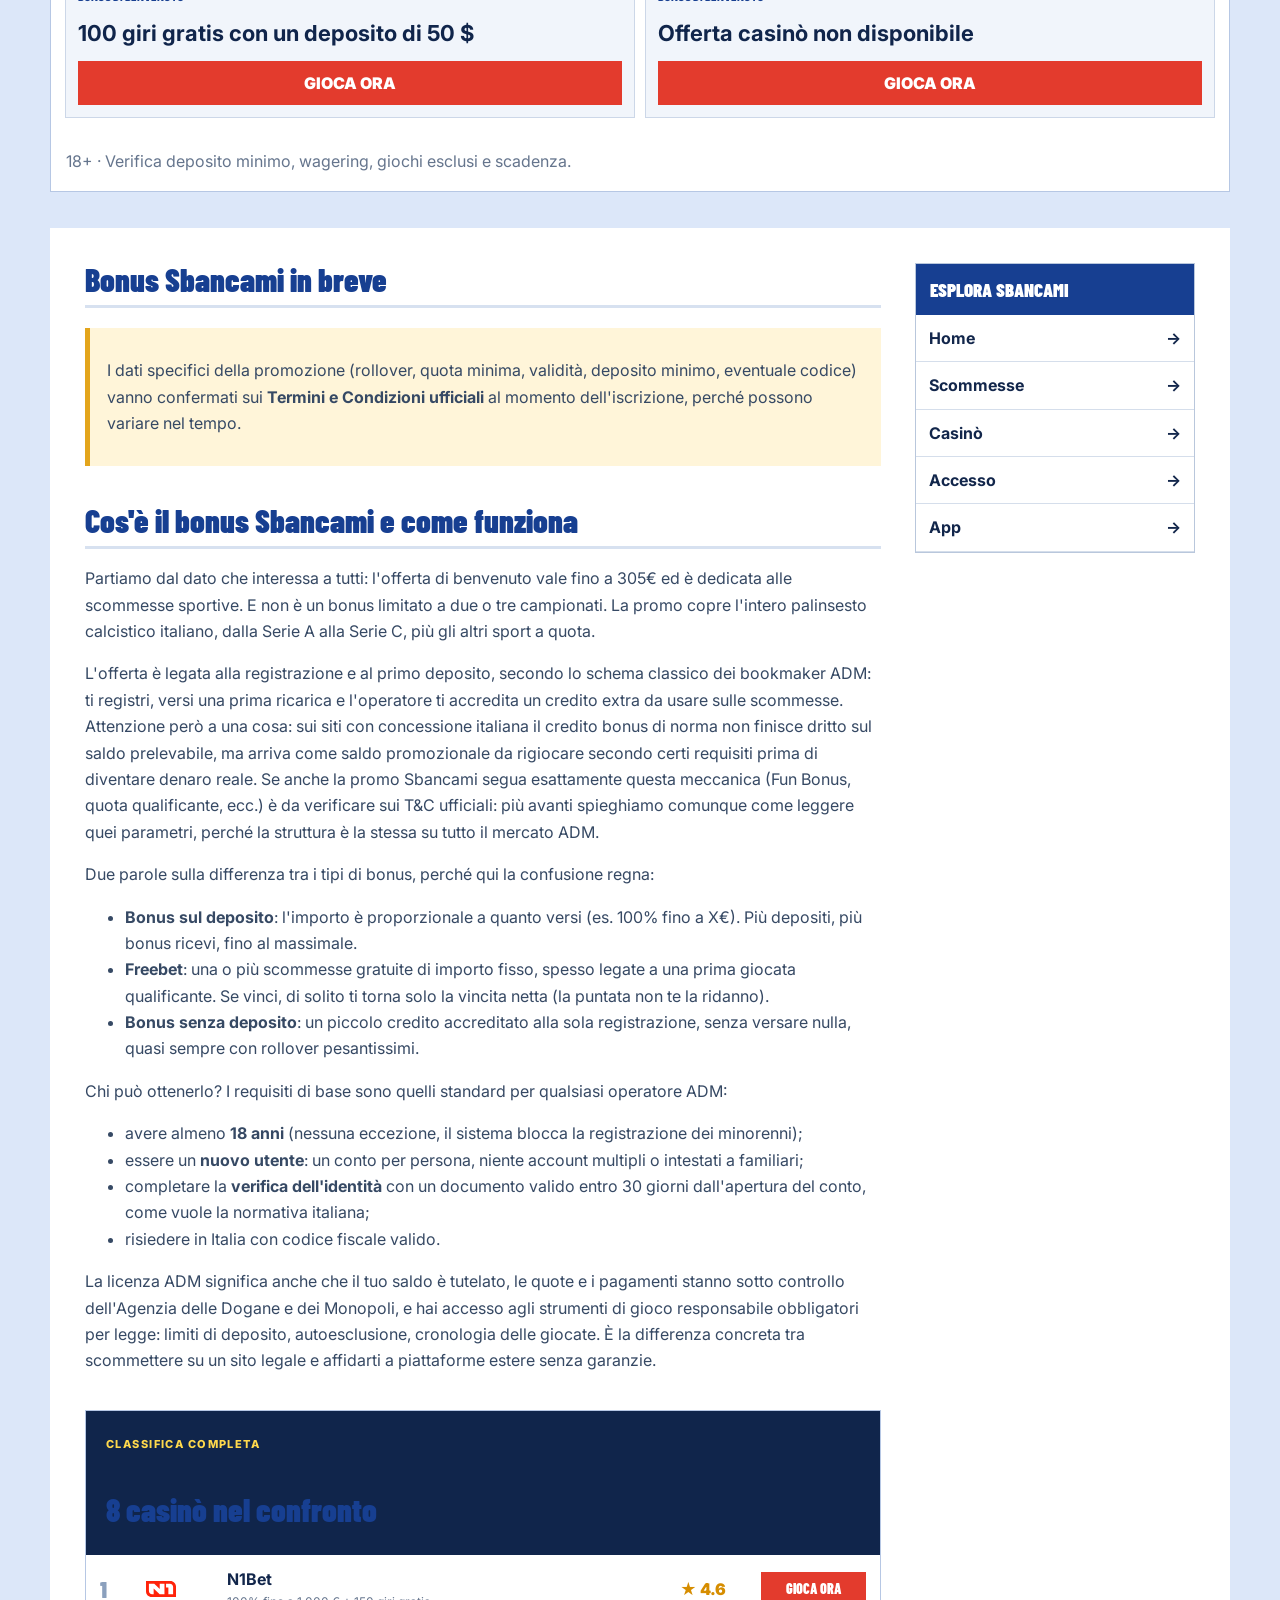
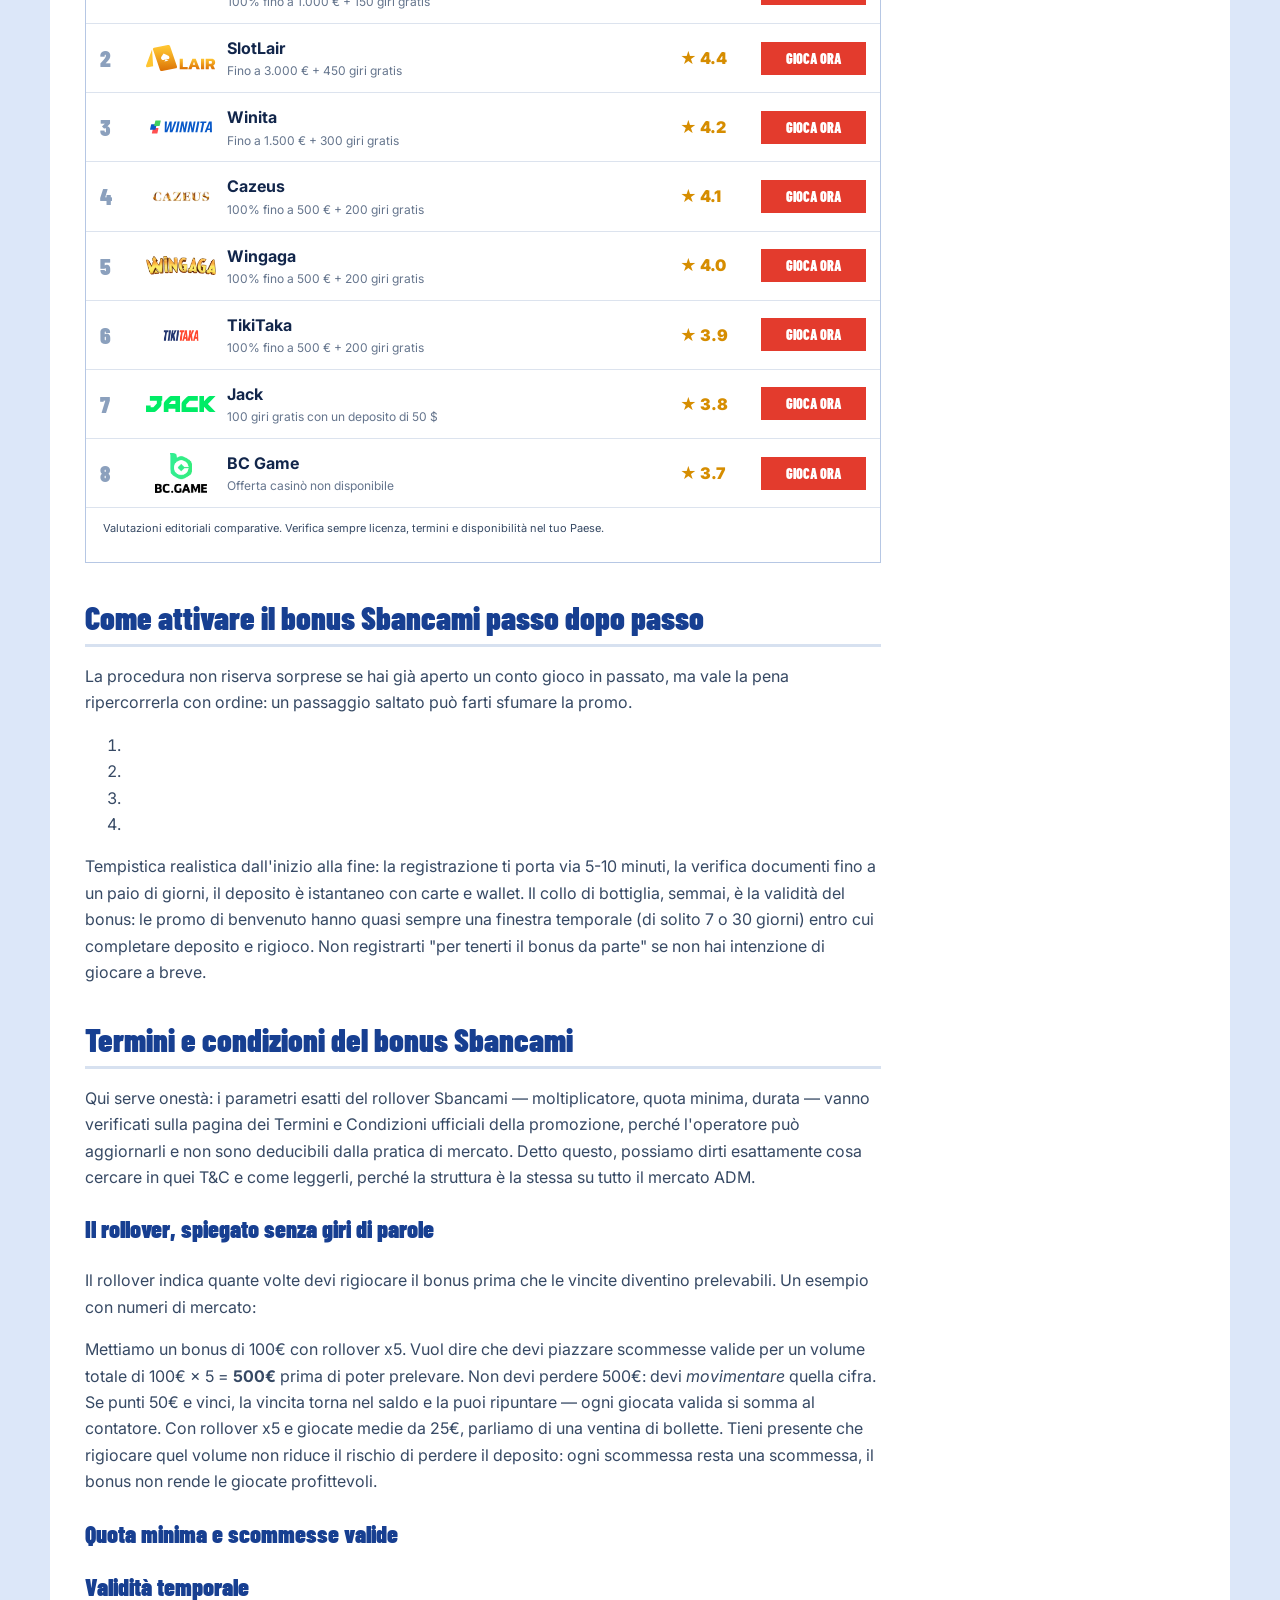
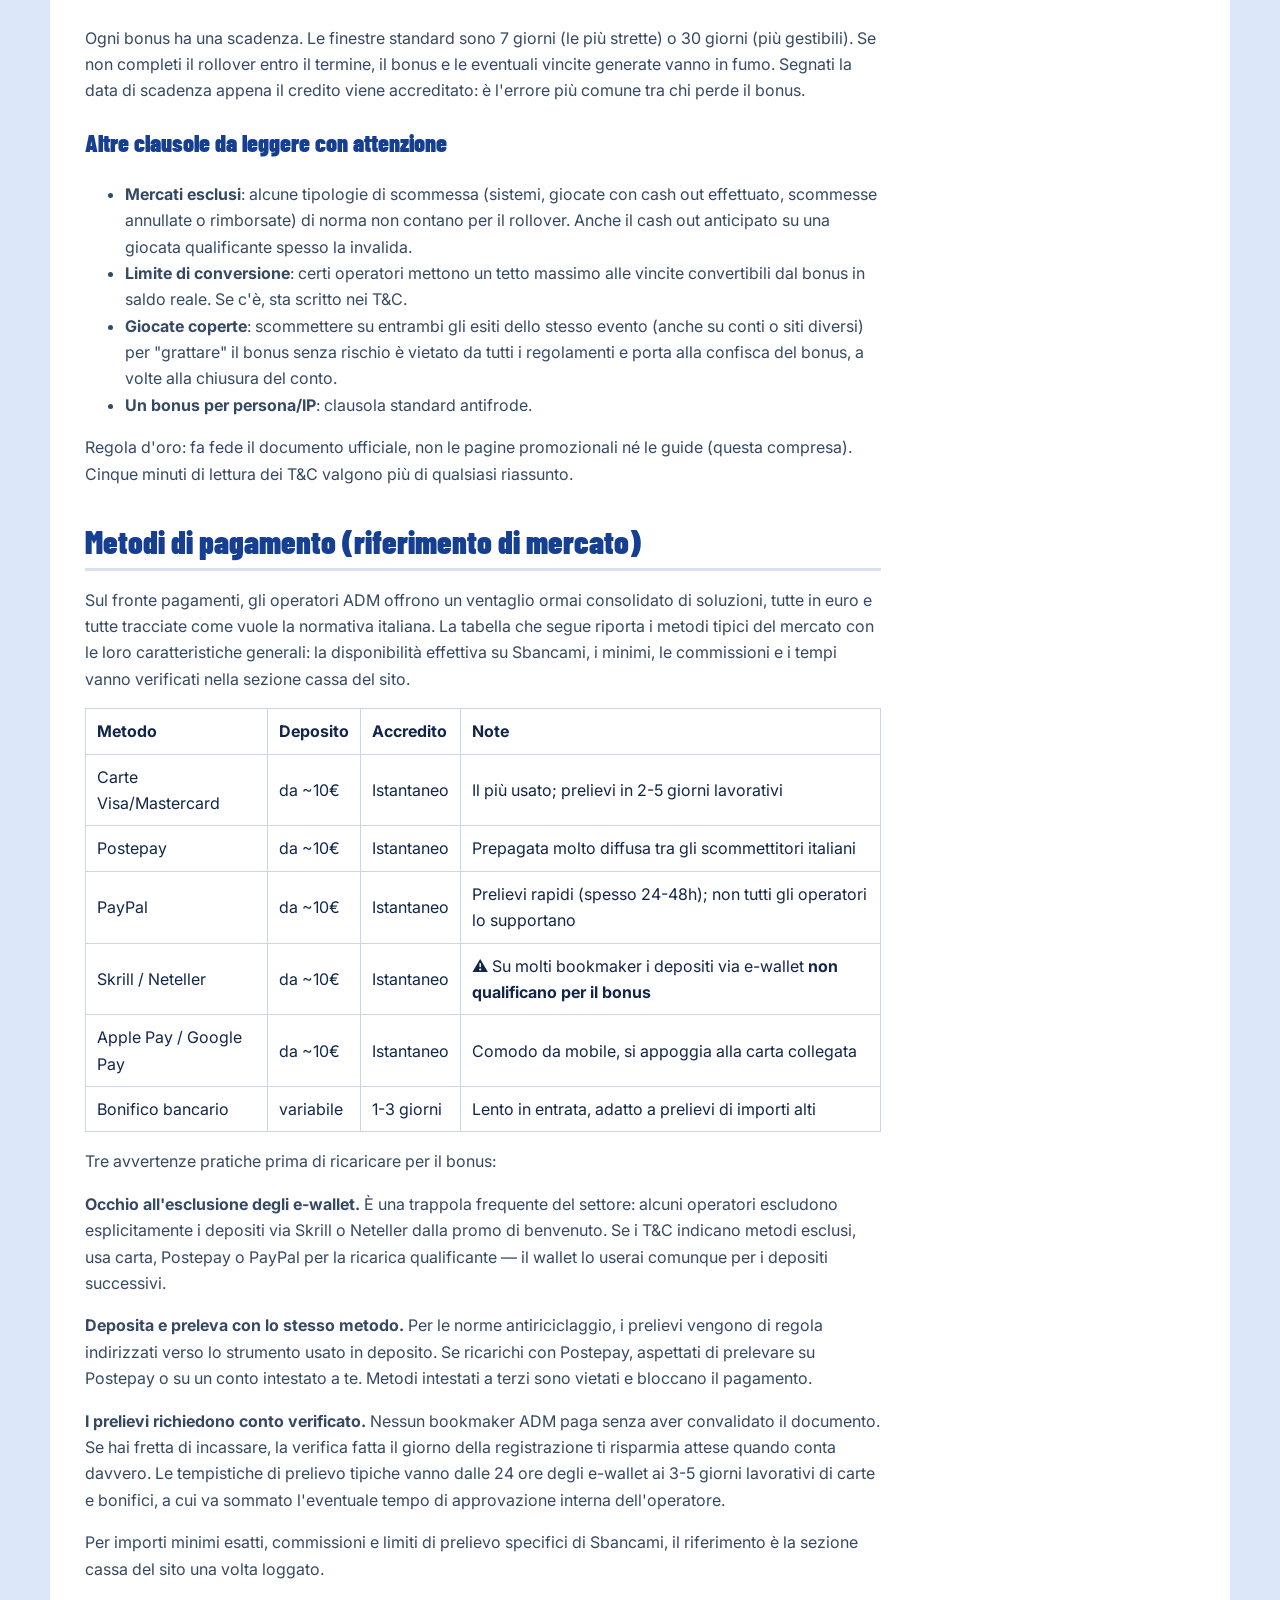
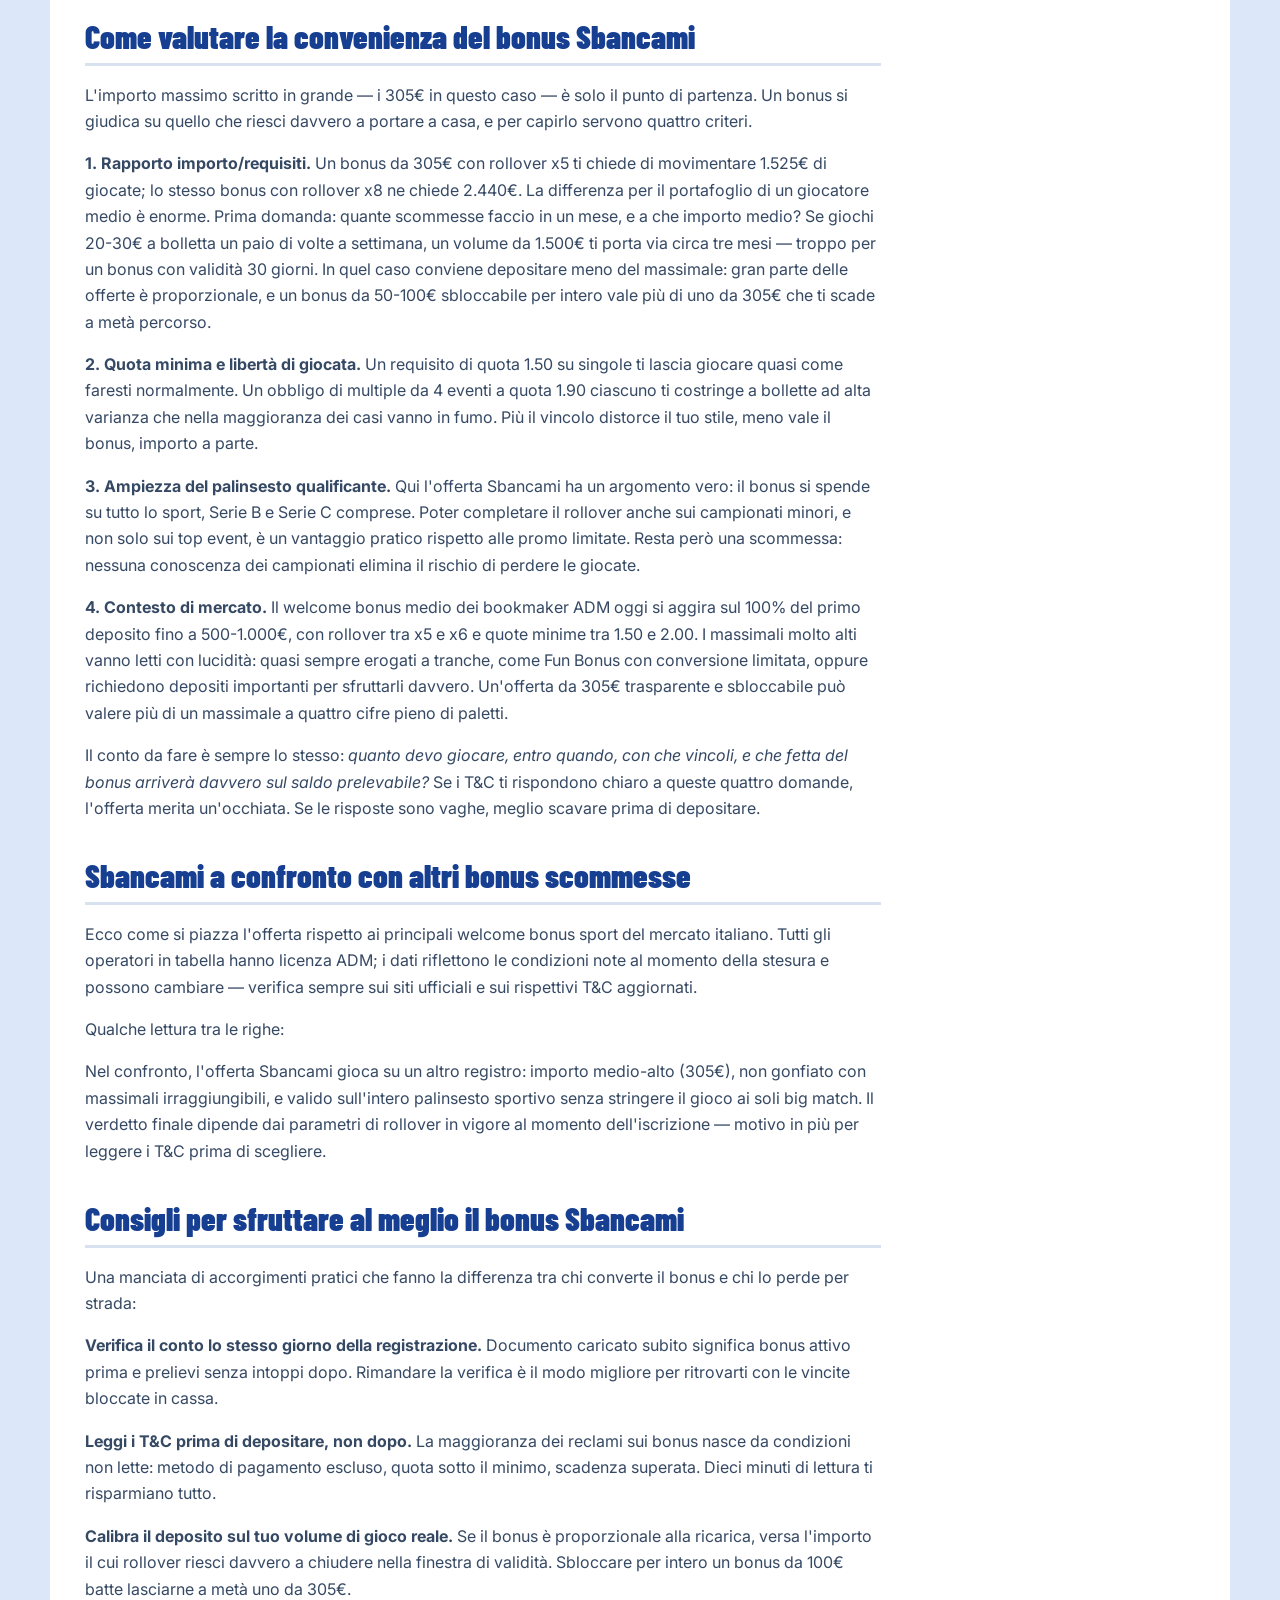
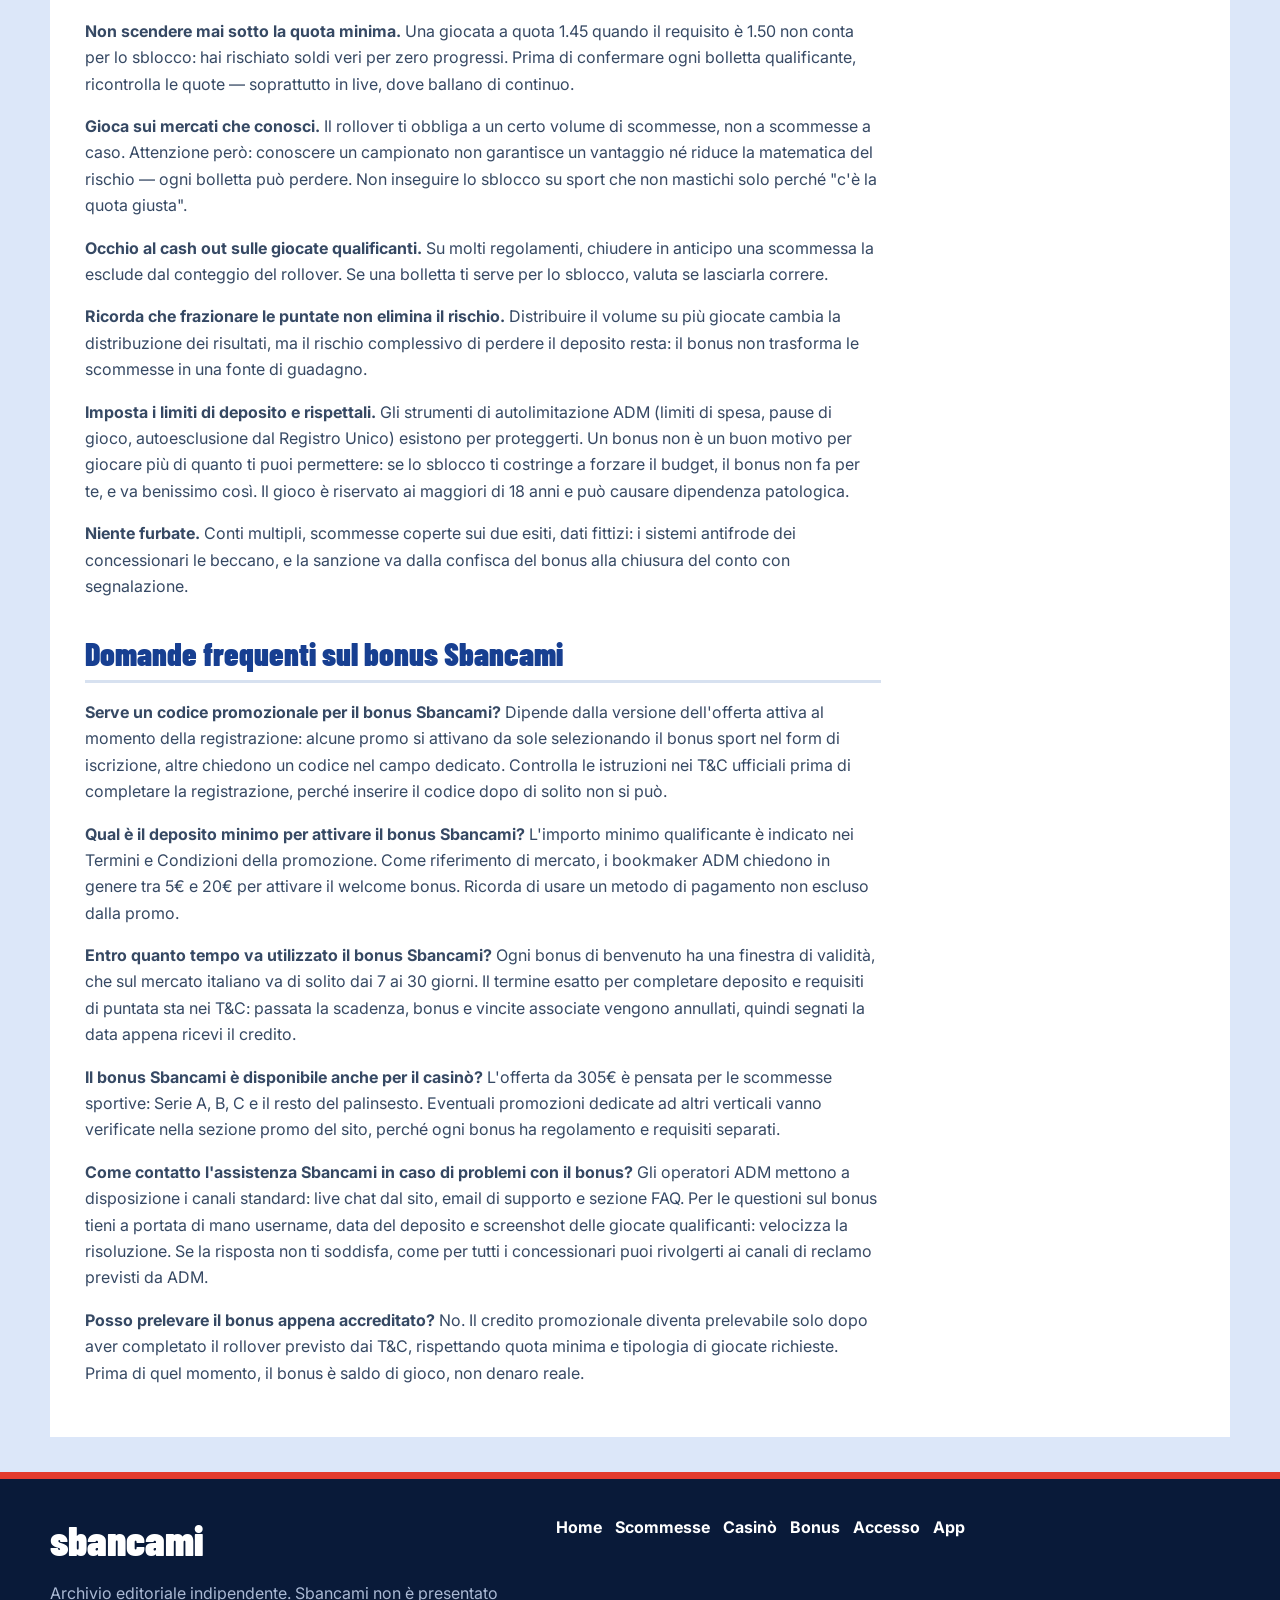
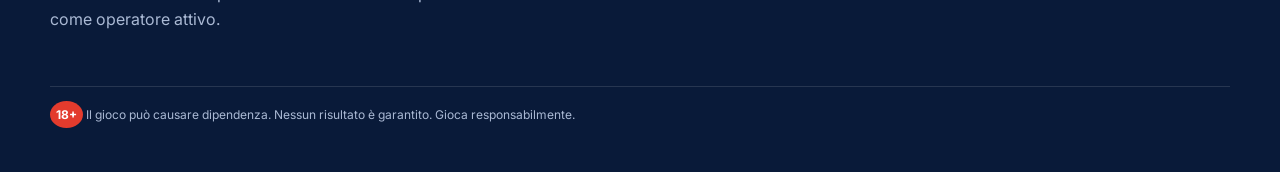
<file: bonus/index.html>
<!DOCTYPE html>
<html lang="it"><head><meta charset="utf-8"/><meta content="width=device-width,initial-scale=1" name="viewport"/><title>Sbancami Bonus: archivio e alternative</title><meta content="Informazioni storiche su Sbancami Bonus e confronto delle piattaforme attive." name="description"/><link href="https://sbancami-it.com/bonus/" rel="canonical"/><link href="../favicon.svg" rel="icon"/><link href="../assets/style.css" rel="stylesheet"/><script type="application/ld+json">{"@context": "https://schema.org", "@type": "Article", "headline": "Sbancami Bonus: archivio e guida aggiornata", "mainEntityOfPage": "https://sbancami-it.com/bonus/"}</script></head><body><header>
<div class="top wrap"><a class="logo" href="../"><span>sban</span><b>c</b><span>ami</span><i>⚽</i></a>
<div class="account"><a class="login" href="../accesso/">GUIDA ACCESSO</a><a class="signup" href="/referral-link?sub_id_1=n1" rel="nofollow">GIOCA ORA</a><small>Archivio del marchio · guida indipendente</small></div></div>
<nav class="mainnav"><div class="wrap"><a class="" href="../">Home</a><a class="" href="../scommesse/">Scommesse</a><a class="" href="../casino/">Casinò</a><a class="on" href="../bonus/">Bonus</a><a class="" href="../accesso/">Accesso</a><a class="" href="../app/">App</a></div></nav>
<div class="products"><div class="wrap"><a href="../scommesse/"><i>⚽</i><b>SCOMMESSE</b></a><a href="../casino/"><i>🎲</i><b>CASINÒ</b></a><a href="../scommesse/"><i>🏁</i><b>LIVE SPORT</b></a><a href="../casino/"><i>♠</i><b>GIOCHI</b></a><a href="../bonus/"><i>🎁</i><b>BONUS</b></a><a href="../app/"><i>📱</i><b>APP</b></a><a href="../accesso/"><i>🔐</i><b>ACCESSO</b></a><a href="../bonus/"><i>🎟</i><b>PROMO</b></a></div></div></header><section class="hero"><div class="wrap hero-grid"><div><span class="eyebrow">SBANCAMI · ARCHIVIO / GUIDA 2026</span><h1>Sbancami Bonus: archivio e guida aggiornata</h1><p>Il vecchio sito Sbancami non è più operativo. Questa pagina conserva informazioni storiche e presenta alternative attive.</p><div class="heroactions"><a href="#guida">LEGGI LA GUIDA</a><a href="/referral-link?sub_id_1=n1">GIOCA ORA</a></div></div><aside class="oldpanel"><div><i>↗</i><span><b>IMPORTO</b><small>Massimale dichiarato</small></span></div><div><i>↗</i><span><b>WAGERING</b><small>Requisito di puntata</small></span></div><div><i>↗</i><span><b>SCADENZA</b><small>Tempo disponibile</small></span></div><a href="/referral-link?sub_id_1=n1" rel="nofollow">GIOCA ORA</a></aside></div></section><main class="wrap" id="guida"><div class="intent-wide"><section class="intent"><div class="intent-title">8 BONUS CASINÒ ATTIVI A CONFRONTO</div><div class="bonus-grid"><a class="bonus-card" href="/referral-link?sub_id_1=n1" rel="nofollow"><div><img alt="N1Bet" src="../assets/logos/n1bet-logo.svg"/><span><b>N1Bet</b><i>★ 4.6</i></span><small class="bonus-label">BONUS DI BENVENUTO</small><strong class="bonus-amount">100% fino a 1.000 € + 150 giri gratis</strong><em>GIOCA ORA</em></div></a><a class="bonus-card" href="/referral-link?sub_id_1=slotlair" rel="nofollow"><div><img alt="SlotLair" src="../assets/logos/slotlair-logo.svg"/><span><b>SlotLair</b><i>★ 4.4</i></span><small class="bonus-label">BONUS DI BENVENUTO</small><strong class="bonus-amount">Fino a 3.000 € + 450 giri gratis</strong><em>GIOCA ORA</em></div></a><a class="bonus-card" href="/referral-link?sub_id_1=winita" rel="nofollow"><div><img alt="Winita" src="../assets/logos/winnita-logo.svg"/><span><b>Winita</b><i>★ 4.2</i></span><small class="bonus-label">BONUS DI BENVENUTO</small><strong class="bonus-amount">Fino a 1.500 € + 300 giri gratis</strong><em>GIOCA ORA</em></div></a><a class="bonus-card" href="/referral-link?sub_id_1=cazeus" rel="nofollow"><div><img alt="Cazeus" src="../assets/logos/cazeus-logo.png"/><span><b>Cazeus</b><i>★ 4.1</i></span><small class="bonus-label">BONUS DI BENVENUTO</small><strong class="bonus-amount">100% fino a 500 € + 200 giri gratis</strong><em>GIOCA ORA</em></div></a><a class="bonus-card" href="/referral-link?sub_id_1=wingaga" rel="nofollow"><div><img alt="Wingaga" src="../assets/logos/wingaga-logo.webp"/><span><b>Wingaga</b><i>★ 4.0</i></span><small class="bonus-label">BONUS DI BENVENUTO</small><strong class="bonus-amount">100% fino a 500 € + 200 giri gratis</strong><em>GIOCA ORA</em></div></a><a class="bonus-card" href="/referral-link?sub_id_1=tikitaka" rel="nofollow"><div><img alt="TikiTaka" src="../assets/logos/tikitaka-logo.png"/><span><b>TikiTaka</b><i>★ 3.9</i></span><small class="bonus-label">BONUS DI BENVENUTO</small><strong class="bonus-amount">100% fino a 500 € + 200 giri gratis</strong><em>GIOCA ORA</em></div></a><a class="bonus-card" href="/referral-link?sub_id_1=jack" rel="nofollow"><div><img alt="Jack" src="../assets/logos/jack.svg"/><span><b>Jack</b><i>★ 3.8</i></span><small class="bonus-label">BONUS DI BENVENUTO</small><strong class="bonus-amount">100 giri gratis con un deposito di 50 $</strong><em>GIOCA ORA</em></div></a><a class="bonus-card" href="/referral-link?sub_id_1=bc" rel="nofollow"><div><img alt="BC Game" src="../assets/logos/bcgame-logo.png"/><span><b>BC Game</b><i>★ 3.7</i></span><small class="bonus-label">BONUS DI BENVENUTO</small><strong class="bonus-amount">Offerta casinò non disponibile</strong><em>GIOCA ORA</em></div></a></div><p class="bonus-note">18+ · Verifica deposito minimo, wagering, giochi esclusi e scadenza.</p></section></div><div class="layout content-layout"><article class="article-copy">
<h2>Bonus Sbancami in breve</h2>
<blockquote>
<p>I dati specifici della promozione (rollover, quota minima, validità, deposito minimo, eventuale codice) vanno confermati sui <strong>Termini e Condizioni ufficiali</strong> al momento dell'iscrizione, perché possono variare nel tempo.</p>
</blockquote>
<h2>Cos'è il bonus Sbancami e come funziona</h2>
<p>Partiamo dal dato che interessa a tutti: l'offerta di benvenuto vale fino a 305€ ed è dedicata alle scommesse sportive. E non è un bonus limitato a due o tre campionati. La promo copre l'intero palinsesto calcistico italiano, dalla Serie A alla Serie C, più gli altri sport a quota.</p>
<p>L'offerta è legata alla registrazione e al primo deposito, secondo lo schema classico dei bookmaker ADM: ti registri, versi una prima ricarica e l'operatore ti accredita un credito extra da usare sulle scommesse. Attenzione però a una cosa: sui siti con concessione italiana il credito bonus di norma non finisce dritto sul saldo prelevabile, ma arriva come saldo promozionale da rigiocare secondo certi requisiti prima di diventare denaro reale. Se anche la promo Sbancami segua esattamente questa meccanica (Fun Bonus, quota qualificante, ecc.) è da verificare sui T&amp;C ufficiali: più avanti spieghiamo comunque come leggere quei parametri, perché la struttura è la stessa su tutto il mercato ADM.</p>
<p>Due parole sulla differenza tra i tipi di bonus, perché qui la confusione regna:</p>
<ul>
<li><strong>Bonus sul deposito</strong>: l'importo è proporzionale a quanto versi (es. 100% fino a X€). Più depositi, più bonus ricevi, fino al massimale.</li>
<li><strong>Freebet</strong>: una o più scommesse gratuite di importo fisso, spesso legate a una prima giocata qualificante. Se vinci, di solito ti torna solo la vincita netta (la puntata non te la ridanno).</li>
<li><strong>Bonus senza deposito</strong>: un piccolo credito accreditato alla sola registrazione, senza versare nulla, quasi sempre con rollover pesantissimi.</li>
</ul>
<p>Chi può ottenerlo? I requisiti di base sono quelli standard per qualsiasi operatore ADM:</p>
<ul>
<li>avere almeno <strong>18 anni</strong> (nessuna eccezione, il sistema blocca la registrazione dei minorenni);</li>
<li>essere un <strong>nuovo utente</strong>: un conto per persona, niente account multipli o intestati a familiari;</li>
<li>completare la <strong>verifica dell'identità</strong> con un documento valido entro 30 giorni dall'apertura del conto, come vuole la normativa italiana;</li>
<li>risiedere in Italia con codice fiscale valido.</li>
</ul>
<p>La licenza ADM significa anche che il tuo saldo è tutelato, le quote e i pagamenti stanno sotto controllo dell'Agenzia delle Dogane e dei Monopoli, e hai accesso agli strumenti di gioco responsabile obbligatori per legge: limiti di deposito, autoesclusione, cronologia delle giocate. È la differenza concreta tra scommettere su un sito legale e affidarti a piattaforme estere senza garanzie.</p>
<section class="ranking"><div class="sectiontitle"><span>CLASSIFICA COMPLETA</span><h2>8 casinò nel confronto</h2></div><a class="rankrow" href="/referral-link?sub_id_1=n1" rel="nofollow">
<em>1</em><img alt="N1Bet" src="../assets/logos/n1bet-logo.svg"/><span><b>N1Bet</b><small>100% fino a 1.000 € + 150 giri gratis</small></span><i>★ 4.6</i><strong>GIOCA ORA</strong></a><a class="rankrow" href="/referral-link?sub_id_1=slotlair" rel="nofollow">
<em>2</em><img alt="SlotLair" src="../assets/logos/slotlair-logo.svg"/><span><b>SlotLair</b><small>Fino a 3.000 € + 450 giri gratis</small></span><i>★ 4.4</i><strong>GIOCA ORA</strong></a><a class="rankrow" href="/referral-link?sub_id_1=winita" rel="nofollow">
<em>3</em><img alt="Winita" src="../assets/logos/winnita-logo.svg"/><span><b>Winita</b><small>Fino a 1.500 € + 300 giri gratis</small></span><i>★ 4.2</i><strong>GIOCA ORA</strong></a><a class="rankrow" href="/referral-link?sub_id_1=cazeus" rel="nofollow">
<em>4</em><img alt="Cazeus" src="../assets/logos/cazeus-logo.png"/><span><b>Cazeus</b><small>100% fino a 500 € + 200 giri gratis</small></span><i>★ 4.1</i><strong>GIOCA ORA</strong></a><a class="rankrow" href="/referral-link?sub_id_1=wingaga" rel="nofollow">
<em>5</em><img alt="Wingaga" src="../assets/logos/wingaga-logo.webp"/><span><b>Wingaga</b><small>100% fino a 500 € + 200 giri gratis</small></span><i>★ 4.0</i><strong>GIOCA ORA</strong></a><a class="rankrow" href="/referral-link?sub_id_1=tikitaka" rel="nofollow">
<em>6</em><img alt="TikiTaka" src="../assets/logos/tikitaka-logo.png"/><span><b>TikiTaka</b><small>100% fino a 500 € + 200 giri gratis</small></span><i>★ 3.9</i><strong>GIOCA ORA</strong></a><a class="rankrow" href="/referral-link?sub_id_1=jack" rel="nofollow">
<em>7</em><img alt="Jack" src="../assets/logos/jack.svg"/><span><b>Jack</b><small>100 giri gratis con un deposito di 50 $</small></span><i>★ 3.8</i><strong>GIOCA ORA</strong></a><a class="rankrow" href="/referral-link?sub_id_1=bc" rel="nofollow">
<em>8</em><img alt="BC Game" src="../assets/logos/bcgame-logo.png"/><span><b>BC Game</b><small>Offerta casinò non disponibile</small></span><i>★ 3.7</i><strong>GIOCA ORA</strong></a><p class="terms">Valutazioni editoriali comparative. Verifica sempre licenza, termini e disponibilità nel tuo Paese.</p></section><h2>Come attivare il bonus Sbancami passo dopo passo</h2>
<p>La procedura non riserva sorprese se hai già aperto un conto gioco in passato, ma vale la pena ripercorrerla con ordine: un passaggio saltato può farti sfumare la promo.</p>
<ol>
<li></li>
<li></li>
<li></li>
<li></li>
</ol>
<p>Tempistica realistica dall'inizio alla fine: la registrazione ti porta via 5-10 minuti, la verifica documenti fino a un paio di giorni, il deposito è istantaneo con carte e wallet. Il collo di bottiglia, semmai, è la validità del bonus: le promo di benvenuto hanno quasi sempre una finestra temporale (di solito 7 o 30 giorni) entro cui completare deposito e rigioco. Non registrarti "per tenerti il bonus da parte" se non hai intenzione di giocare a breve.</p>
<h2>Termini e condizioni del bonus Sbancami</h2>
<p>Qui serve onestà: i parametri esatti del rollover Sbancami — moltiplicatore, quota minima, durata — vanno verificati sulla pagina dei Termini e Condizioni ufficiali della promozione, perché l'operatore può aggiornarli e non sono deducibili dalla pratica di mercato. Detto questo, possiamo dirti esattamente cosa cercare in quei T&amp;C e come leggerli, perché la struttura è la stessa su tutto il mercato ADM.</p>
<h3>Il rollover, spiegato senza giri di parole</h3>
<p>Il rollover indica quante volte devi rigiocare il bonus prima che le vincite diventino prelevabili. Un esempio con numeri di mercato:</p>
<p>Mettiamo un bonus di 100€ con rollover x5. Vuol dire che devi piazzare scommesse valide per un volume totale di 100€ × 5 = <strong>500€</strong> prima di poter prelevare. Non devi perdere 500€: devi <em>movimentare</em> quella cifra. Se punti 50€ e vinci, la vincita torna nel saldo e la puoi ripuntare — ogni giocata valida si somma al contatore. Con rollover x5 e giocate medie da 25€, parliamo di una ventina di bollette. Tieni presente che rigiocare quel volume non riduce il rischio di perdere il deposito: ogni scommessa resta una scommessa, il bonus non rende le giocate profittevoli.</p>
<h3>Quota minima e scommesse valide</h3>
<h3>Validità temporale</h3>
<p>Ogni bonus ha una scadenza. Le finestre standard sono 7 giorni (le più strette) o 30 giorni (più gestibili). Se non completi il rollover entro il termine, il bonus e le eventuali vincite generate vanno in fumo. Segnati la data di scadenza appena il credito viene accreditato: è l'errore più comune tra chi perde il bonus.</p>
<h3>Altre clausole da leggere con attenzione</h3>
<ul>
<li><strong>Mercati esclusi</strong>: alcune tipologie di scommessa (sistemi, giocate con cash out effettuato, scommesse annullate o rimborsate) di norma non contano per il rollover. Anche il cash out anticipato su una giocata qualificante spesso la invalida.</li>
<li><strong>Limite di conversione</strong>: certi operatori mettono un tetto massimo alle vincite convertibili dal bonus in saldo reale. Se c'è, sta scritto nei T&amp;C.</li>
<li><strong>Giocate coperte</strong>: scommettere su entrambi gli esiti dello stesso evento (anche su conti o siti diversi) per "grattare" il bonus senza rischio è vietato da tutti i regolamenti e porta alla confisca del bonus, a volte alla chiusura del conto.</li>
<li><strong>Un bonus per persona/IP</strong>: clausola standard antifrode.</li>
</ul>
<p>Regola d'oro: fa fede il documento ufficiale, non le pagine promozionali né le guide (questa compresa). Cinque minuti di lettura dei T&amp;C valgono più di qualsiasi riassunto.</p>
<h2>Metodi di pagamento (riferimento di mercato)</h2>
<p>Sul fronte pagamenti, gli operatori ADM offrono un ventaglio ormai consolidato di soluzioni, tutte in euro e tutte tracciate come vuole la normativa italiana. La tabella che segue riporta i metodi tipici del mercato con le loro caratteristiche generali: la disponibilità effettiva su Sbancami, i minimi, le commissioni e i tempi vanno verificati nella sezione cassa del sito.</p>
<table>
<thead>
<tr>
<th>Metodo</th>
<th>Deposito</th>
<th>Accredito</th>
<th>Note</th>
</tr>
</thead>
<tbody>
<tr>
<td>Carte Visa/Mastercard</td>
<td>da ~10€</td>
<td>Istantaneo</td>
<td>Il più usato; prelievi in 2-5 giorni lavorativi</td>
</tr>
<tr>
<td>Postepay</td>
<td>da ~10€</td>
<td>Istantaneo</td>
<td>Prepagata molto diffusa tra gli scommettitori italiani</td>
</tr>
<tr>
<td>PayPal</td>
<td>da ~10€</td>
<td>Istantaneo</td>
<td>Prelievi rapidi (spesso 24-48h); non tutti gli operatori lo supportano</td>
</tr>
<tr>
<td>Skrill / Neteller</td>
<td>da ~10€</td>
<td>Istantaneo</td>
<td>⚠️ Su molti bookmaker i depositi via e-wallet <strong>non qualificano per il bonus</strong></td>
</tr>
<tr>
<td>Apple Pay / Google Pay</td>
<td>da ~10€</td>
<td>Istantaneo</td>
<td>Comodo da mobile, si appoggia alla carta collegata</td>
</tr>
<tr>
<td>Bonifico bancario</td>
<td>variabile</td>
<td>1-3 giorni</td>
<td>Lento in entrata, adatto a prelievi di importi alti</td>
</tr>
</tbody>
</table>
<p>Tre avvertenze pratiche prima di ricaricare per il bonus:</p>
<p><strong>Occhio all'esclusione degli e-wallet.</strong> È una trappola frequente del settore: alcuni operatori escludono esplicitamente i depositi via Skrill o Neteller dalla promo di benvenuto. Se i T&amp;C indicano metodi esclusi, usa carta, Postepay o PayPal per la ricarica qualificante — il wallet lo userai comunque per i depositi successivi.</p>
<p><strong>Deposita e preleva con lo stesso metodo.</strong> Per le norme antiriciclaggio, i prelievi vengono di regola indirizzati verso lo strumento usato in deposito. Se ricarichi con Postepay, aspettati di prelevare su Postepay o su un conto intestato a te. Metodi intestati a terzi sono vietati e bloccano il pagamento.</p>
<p><strong>I prelievi richiedono conto verificato.</strong> Nessun bookmaker ADM paga senza aver convalidato il documento. Se hai fretta di incassare, la verifica fatta il giorno della registrazione ti risparmia attese quando conta davvero. Le tempistiche di prelievo tipiche vanno dalle 24 ore degli e-wallet ai 3-5 giorni lavorativi di carte e bonifici, a cui va sommato l'eventuale tempo di approvazione interna dell'operatore.</p>
<p>Per importi minimi esatti, commissioni e limiti di prelievo specifici di Sbancami, il riferimento è la sezione cassa del sito una volta loggato.</p>
<h2>Come valutare la convenienza del bonus Sbancami</h2>
<p>L'importo massimo scritto in grande — i 305€ in questo caso — è solo il punto di partenza. Un bonus si giudica su quello che riesci davvero a portare a casa, e per capirlo servono quattro criteri.</p>
<p><strong>1. Rapporto importo/requisiti.</strong> Un bonus da 305€ con rollover x5 ti chiede di movimentare 1.525€ di giocate; lo stesso bonus con rollover x8 ne chiede 2.440€. La differenza per il portafoglio di un giocatore medio è enorme. Prima domanda: quante scommesse faccio in un mese, e a che importo medio? Se giochi 20-30€ a bolletta un paio di volte a settimana, un volume da 1.500€ ti porta via circa tre mesi — troppo per un bonus con validità 30 giorni. In quel caso conviene depositare meno del massimale: gran parte delle offerte è proporzionale, e un bonus da 50-100€ sbloccabile per intero vale più di uno da 305€ che ti scade a metà percorso.</p>
<p><strong>2. Quota minima e libertà di giocata.</strong> Un requisito di quota 1.50 su singole ti lascia giocare quasi come faresti normalmente. Un obbligo di multiple da 4 eventi a quota 1.90 ciascuno ti costringe a bollette ad alta varianza che nella maggioranza dei casi vanno in fumo. Più il vincolo distorce il tuo stile, meno vale il bonus, importo a parte.</p>
<p><strong>3. Ampiezza del palinsesto qualificante.</strong> Qui l'offerta Sbancami ha un argomento vero: il bonus si spende su tutto lo sport, Serie B e Serie C comprese. Poter completare il rollover anche sui campionati minori, e non solo sui top event, è un vantaggio pratico rispetto alle promo limitate. Resta però una scommessa: nessuna conoscenza dei campionati elimina il rischio di perdere le giocate.</p>
<p><strong>4. Contesto di mercato.</strong> Il welcome bonus medio dei bookmaker ADM oggi si aggira sul 100% del primo deposito fino a 500-1.000€, con rollover tra x5 e x6 e quote minime tra 1.50 e 2.00. I massimali molto alti vanno letti con lucidità: quasi sempre erogati a tranche, come Fun Bonus con conversione limitata, oppure richiedono depositi importanti per sfruttarli davvero. Un'offerta da 305€ trasparente e sbloccabile può valere più di un massimale a quattro cifre pieno di paletti.</p>
<p>Il conto da fare è sempre lo stesso: <em>quanto devo giocare, entro quando, con che vincoli, e che fetta del bonus arriverà davvero sul saldo prelevabile?</em> Se i T&amp;C ti rispondono chiaro a queste quattro domande, l'offerta merita un'occhiata. Se le risposte sono vaghe, meglio scavare prima di depositare.</p>
<h2>Sbancami a confronto con altri bonus scommesse</h2>
<p>Ecco come si piazza l'offerta rispetto ai principali welcome bonus sport del mercato italiano. Tutti gli operatori in tabella hanno licenza ADM; i dati riflettono le condizioni note al momento della stesura e possono cambiare — verifica sempre sui siti ufficiali e sui rispettivi T&amp;C aggiornati.</p>
<p>Qualche lettura tra le righe:</p>
<p>Nel confronto, l'offerta Sbancami gioca su un altro registro: importo medio-alto (305€), non gonfiato con massimali irraggiungibili, e valido sull'intero palinsesto sportivo senza stringere il gioco ai soli big match. Il verdetto finale dipende dai parametri di rollover in vigore al momento dell'iscrizione — motivo in più per leggere i T&amp;C prima di scegliere.</p>
<h2>Consigli per sfruttare al meglio il bonus Sbancami</h2>
<p>Una manciata di accorgimenti pratici che fanno la differenza tra chi converte il bonus e chi lo perde per strada:</p>
<p><strong>Verifica il conto lo stesso giorno della registrazione.</strong> Documento caricato subito significa bonus attivo prima e prelievi senza intoppi dopo. Rimandare la verifica è il modo migliore per ritrovarti con le vincite bloccate in cassa.</p>
<p><strong>Leggi i T&amp;C prima di depositare, non dopo.</strong> La maggioranza dei reclami sui bonus nasce da condizioni non lette: metodo di pagamento escluso, quota sotto il minimo, scadenza superata. Dieci minuti di lettura ti risparmiano tutto.</p>
<p><strong>Calibra il deposito sul tuo volume di gioco reale.</strong> Se il bonus è proporzionale alla ricarica, versa l'importo il cui rollover riesci davvero a chiudere nella finestra di validità. Sbloccare per intero un bonus da 100€ batte lasciarne a metà uno da 305€.</p>
<p><strong>Non scendere mai sotto la quota minima.</strong> Una giocata a quota 1.45 quando il requisito è 1.50 non conta per lo sblocco: hai rischiato soldi veri per zero progressi. Prima di confermare ogni bolletta qualificante, ricontrolla le quote — soprattutto in live, dove ballano di continuo.</p>
<p><strong>Gioca sui mercati che conosci.</strong> Il rollover ti obbliga a un certo volume di scommesse, non a scommesse a caso. Attenzione però: conoscere un campionato non garantisce un vantaggio né riduce la matematica del rischio — ogni bolletta può perdere. Non inseguire lo sblocco su sport che non mastichi solo perché "c'è la quota giusta".</p>
<p><strong>Occhio al cash out sulle giocate qualificanti.</strong> Su molti regolamenti, chiudere in anticipo una scommessa la esclude dal conteggio del rollover. Se una bolletta ti serve per lo sblocco, valuta se lasciarla correre.</p>
<p><strong>Ricorda che frazionare le puntate non elimina il rischio.</strong> Distribuire il volume su più giocate cambia la distribuzione dei risultati, ma il rischio complessivo di perdere il deposito resta: il bonus non trasforma le scommesse in una fonte di guadagno.</p>
<p><strong>Imposta i limiti di deposito e rispettali.</strong> Gli strumenti di autolimitazione ADM (limiti di spesa, pause di gioco, autoesclusione dal Registro Unico) esistono per proteggerti. Un bonus non è un buon motivo per giocare più di quanto ti puoi permettere: se lo sblocco ti costringe a forzare il budget, il bonus non fa per te, e va benissimo così. Il gioco è riservato ai maggiori di 18 anni e può causare dipendenza patologica.</p>
<p><strong>Niente furbate.</strong> Conti multipli, scommesse coperte sui due esiti, dati fittizi: i sistemi antifrode dei concessionari le beccano, e la sanzione va dalla confisca del bonus alla chiusura del conto con segnalazione.</p>
<h2>Domande frequenti sul bonus Sbancami</h2>
<p><strong>Serve un codice promozionale per il bonus Sbancami?</strong>
Dipende dalla versione dell'offerta attiva al momento della registrazione: alcune promo si attivano da sole selezionando il bonus sport nel form di iscrizione, altre chiedono un codice nel campo dedicato. Controlla le istruzioni nei T&amp;C ufficiali prima di completare la registrazione, perché inserire il codice dopo di solito non si può.</p>
<p><strong>Qual è il deposito minimo per attivare il bonus Sbancami?</strong>
L'importo minimo qualificante è indicato nei Termini e Condizioni della promozione. Come riferimento di mercato, i bookmaker ADM chiedono in genere tra 5€ e 20€ per attivare il welcome bonus. Ricorda di usare un metodo di pagamento non escluso dalla promo.</p>
<p><strong>Entro quanto tempo va utilizzato il bonus Sbancami?</strong>
Ogni bonus di benvenuto ha una finestra di validità, che sul mercato italiano va di solito dai 7 ai 30 giorni. Il termine esatto per completare deposito e requisiti di puntata sta nei T&amp;C: passata la scadenza, bonus e vincite associate vengono annullati, quindi segnati la data appena ricevi il credito.</p>
<p><strong>Il bonus Sbancami è disponibile anche per il casinò?</strong>
L'offerta da 305€ è pensata per le scommesse sportive: Serie A, B, C e il resto del palinsesto. Eventuali promozioni dedicate ad altri verticali vanno verificate nella sezione promo del sito, perché ogni bonus ha regolamento e requisiti separati.</p>
<p><strong>Come contatto l'assistenza Sbancami in caso di problemi con il bonus?</strong>
Gli operatori ADM mettono a disposizione i canali standard: live chat dal sito, email di supporto e sezione FAQ. Per le questioni sul bonus tieni a portata di mano username, data del deposito e screenshot delle giocate qualificanti: velocizza la risoluzione. Se la risposta non ti soddisfa, come per tutti i concessionari puoi rivolgerti ai canali di reclamo previsti da ADM.</p>
<p><strong>Posso prelevare il bonus appena accreditato?</strong>
No. Il credito promozionale diventa prelevabile solo dopo aver completato il rollover previsto dai T&amp;C, rispettando quota minima e tipologia di giocate richieste. Prima di quel momento, il bonus è saldo di gioco, non denaro reale.</p>
</article><aside class="side"><b>ESPLORA SBANCAMI</b><a href="../">Home<span>→</span></a><a href="../scommesse/">Scommesse<span>→</span></a><a href="../casino/">Casinò<span>→</span></a><a href="../accesso/">Accesso<span>→</span></a><a href="../app/">App<span>→</span></a></aside></div></main><div class="dropbar"><span><b>IL VECCHIO SITO NON È PIÙ ATTIVO</b><small>Scegli una piattaforma operativa dal nostro confronto.</small></span><a class="betting" href="/referral-link?sub_id_1=n1" rel="nofollow">SCOMMESSE · N1 BET</a><a class="casino" href="/referral-link?sub_id_1=slotlair" rel="nofollow">CASINÒ · SLOTLAIR</a></div><footer><div class="wrap foot"><div><div class="footlogo">sbancami</div><p>Archivio editoriale indipendente. Sbancami non è presentato come operatore attivo.</p></div>
<nav><a href="../">Home</a><a href="../scommesse/">Scommesse</a><a href="../casino/">Casinò</a><a href="../bonus/">Bonus</a><a href="../accesso/">Accesso</a><a href="../app/">App</a></nav><p class="legal"><b>18+</b> Il gioco può causare dipendenza. Nessun risultato è garantito. Gioca responsabilmente.</p></div></footer></body></html>
</file>
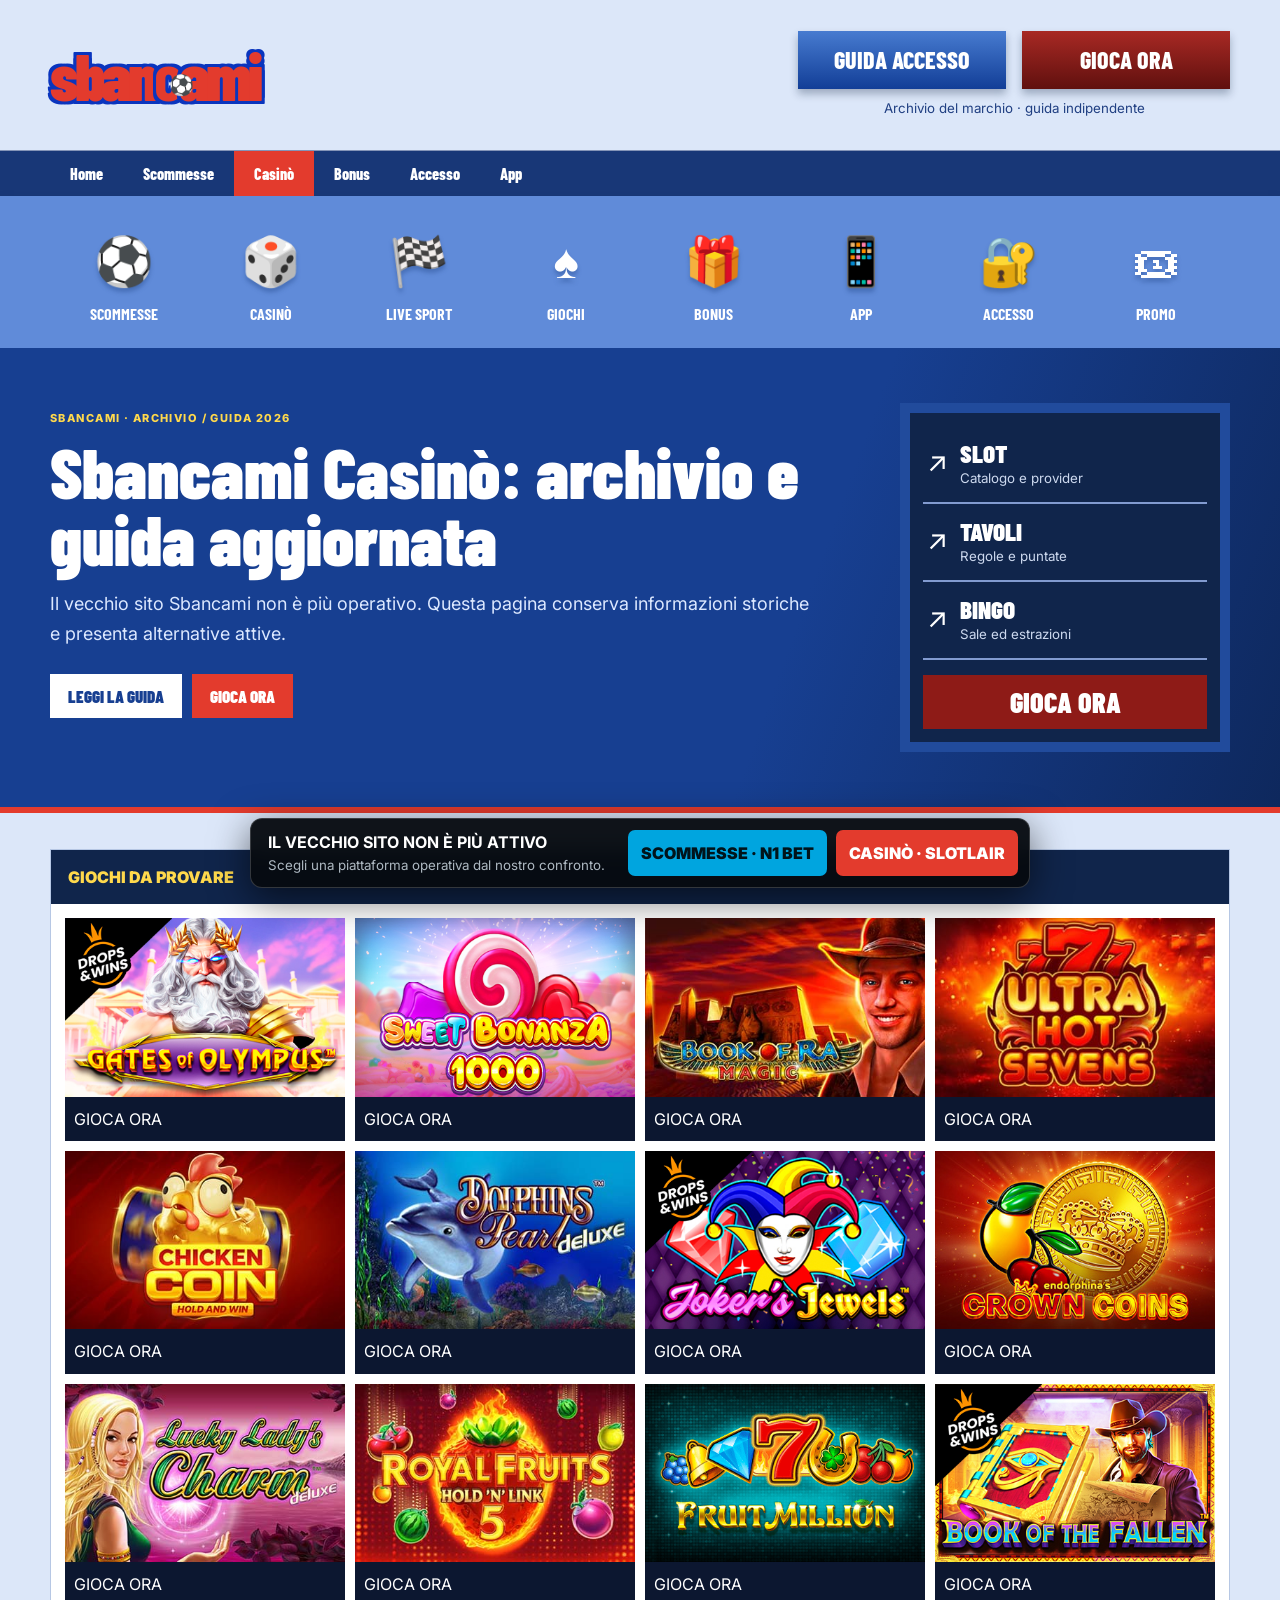
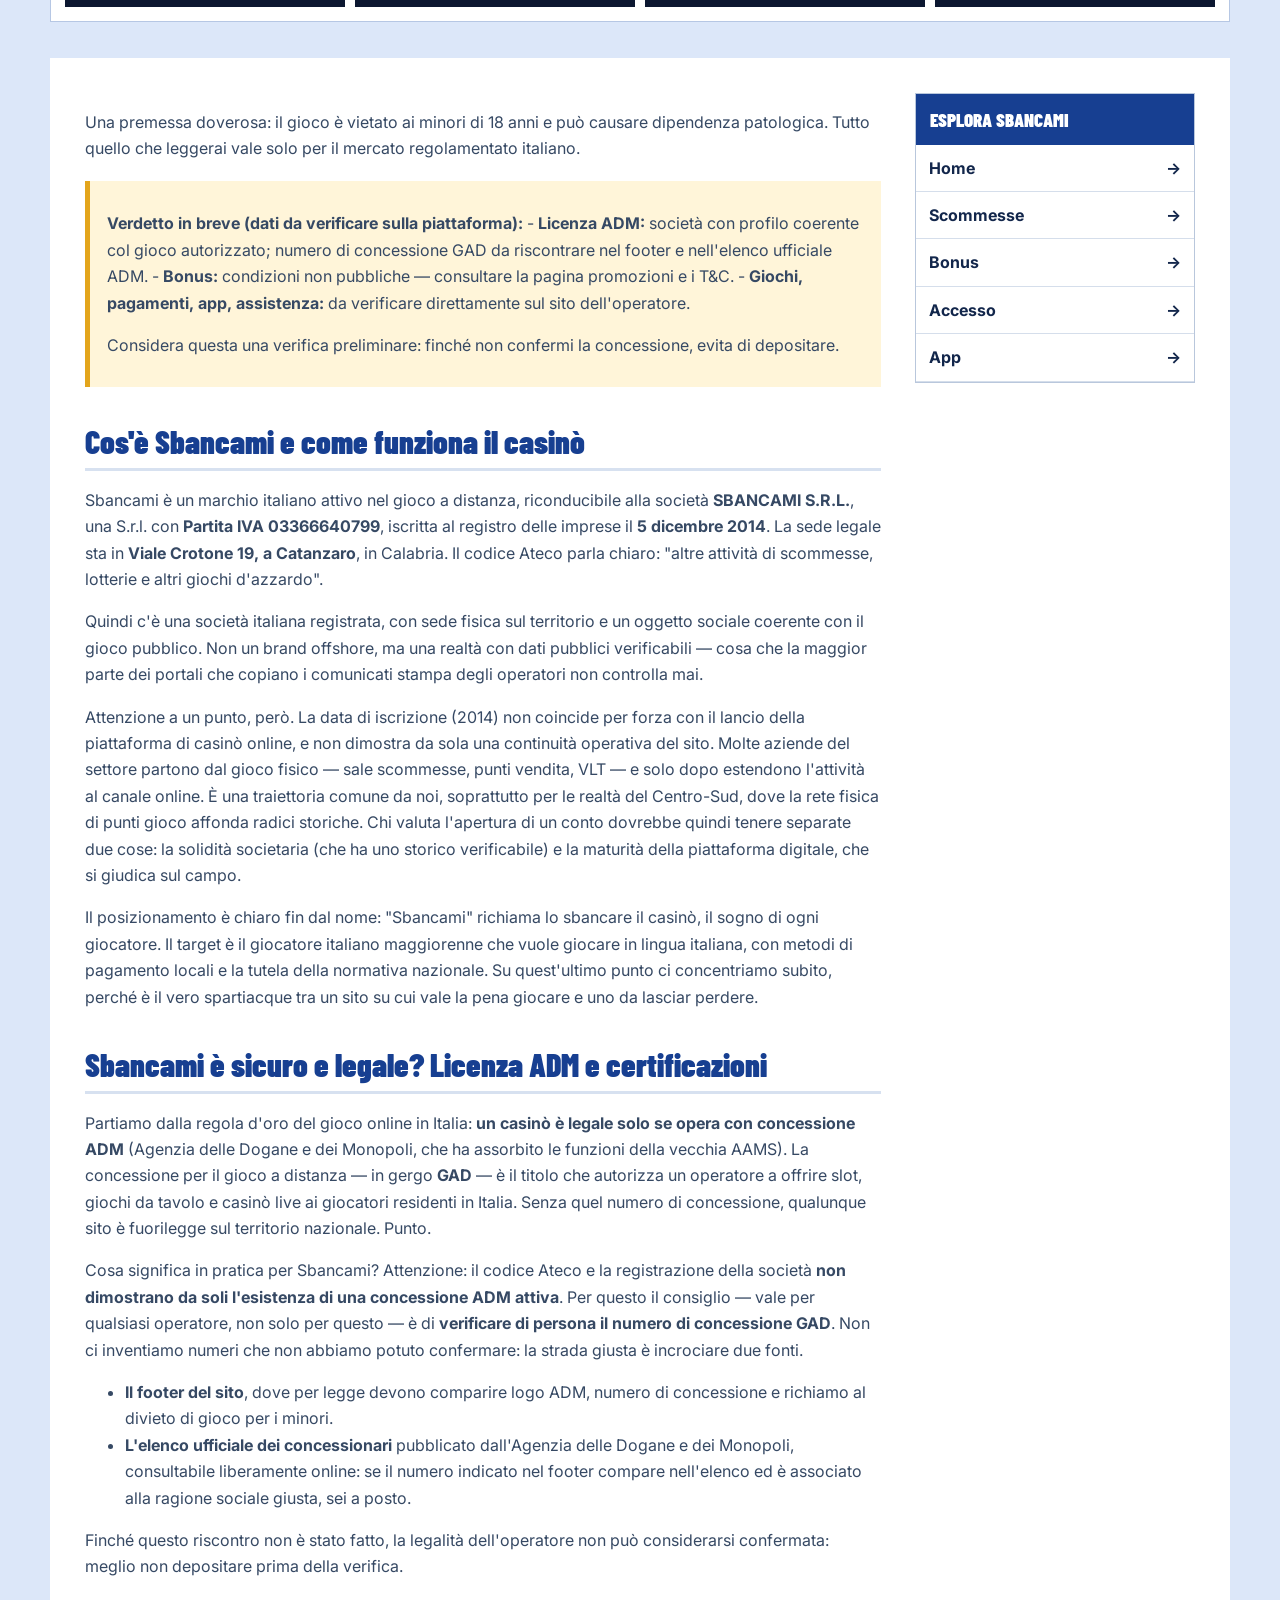
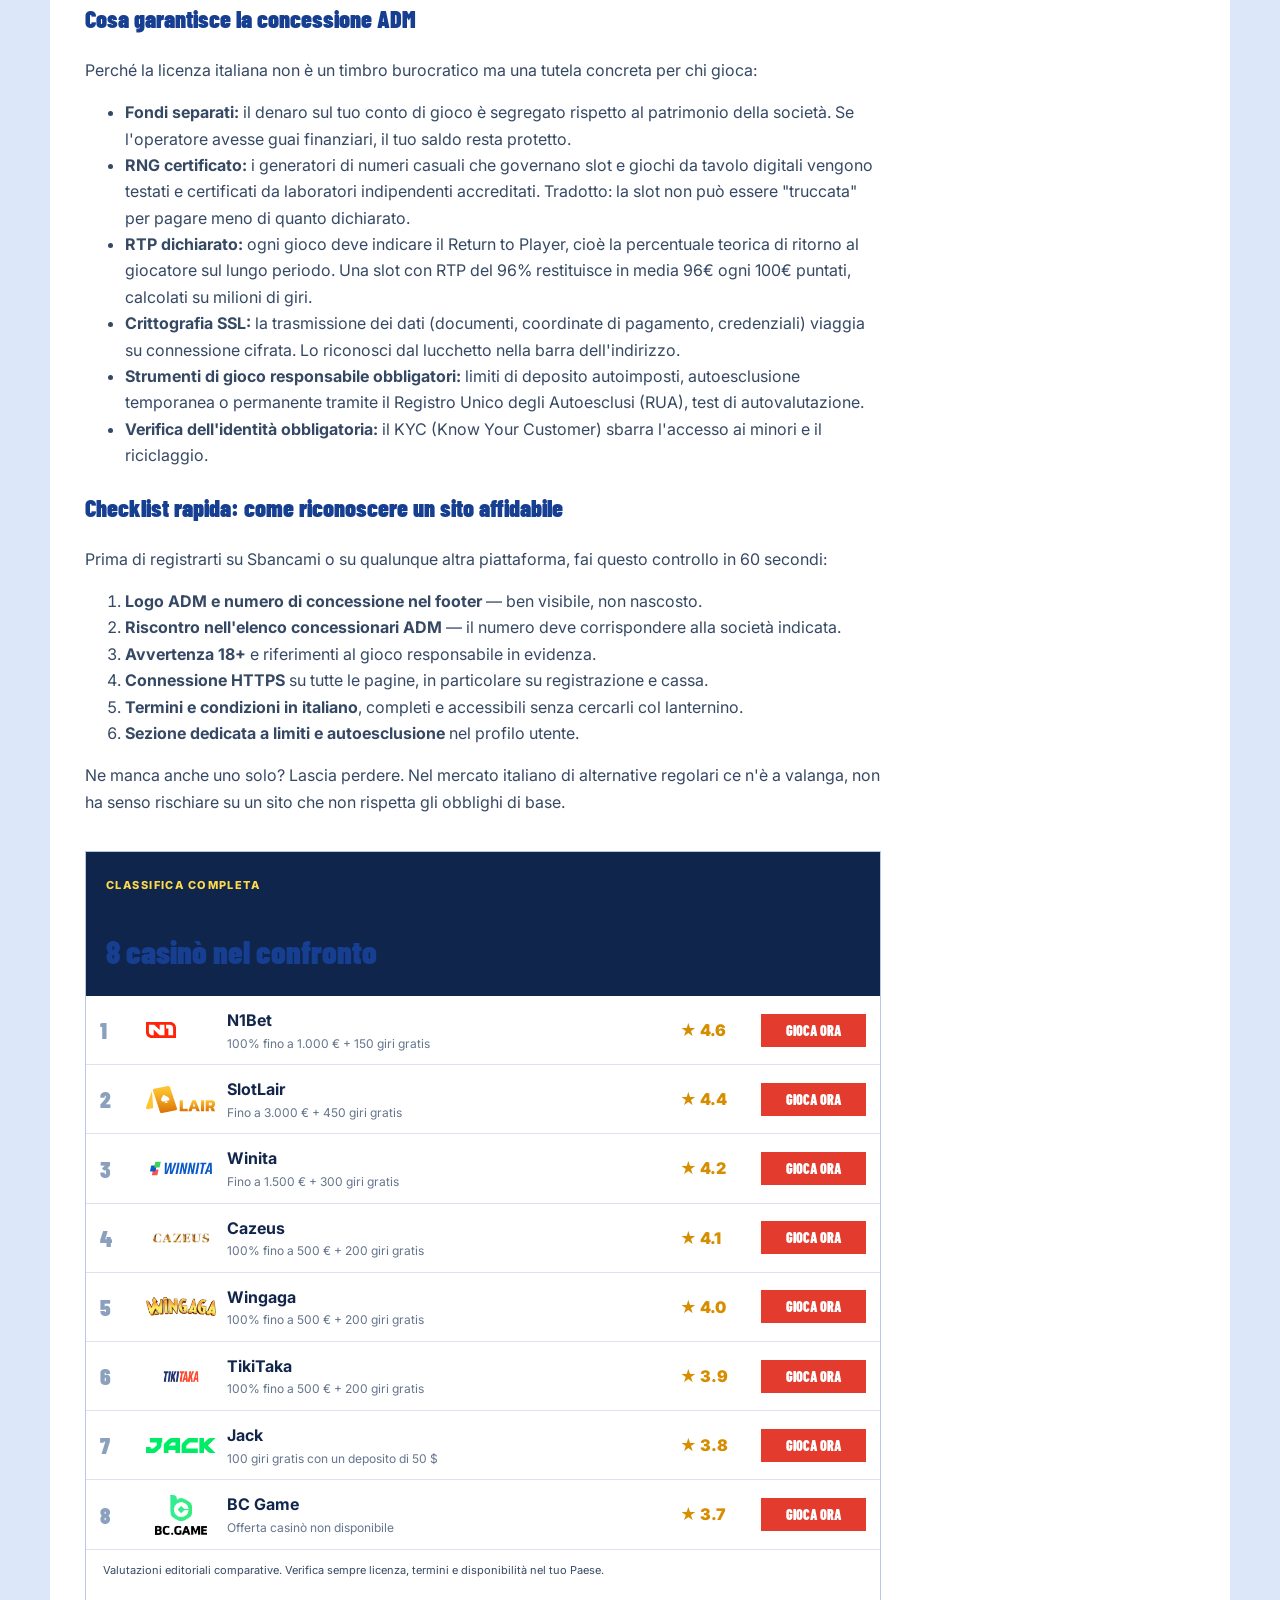
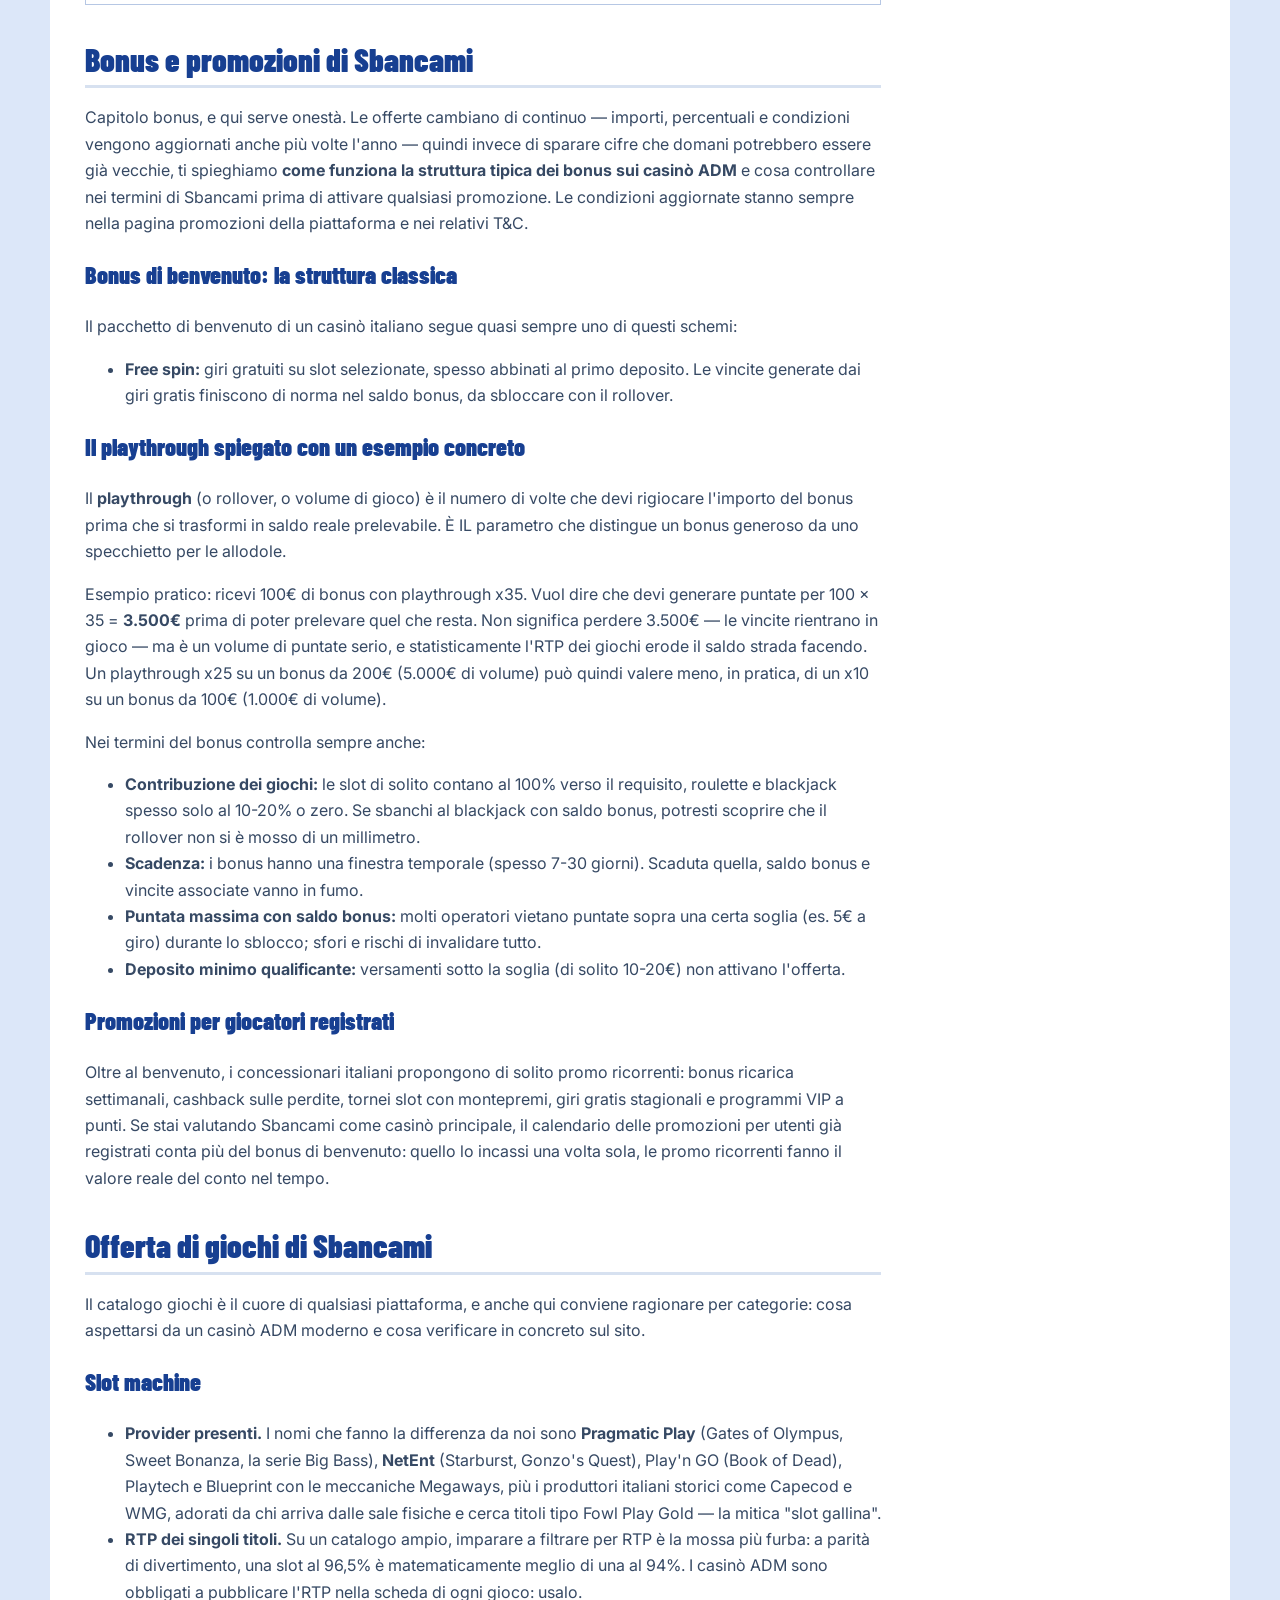
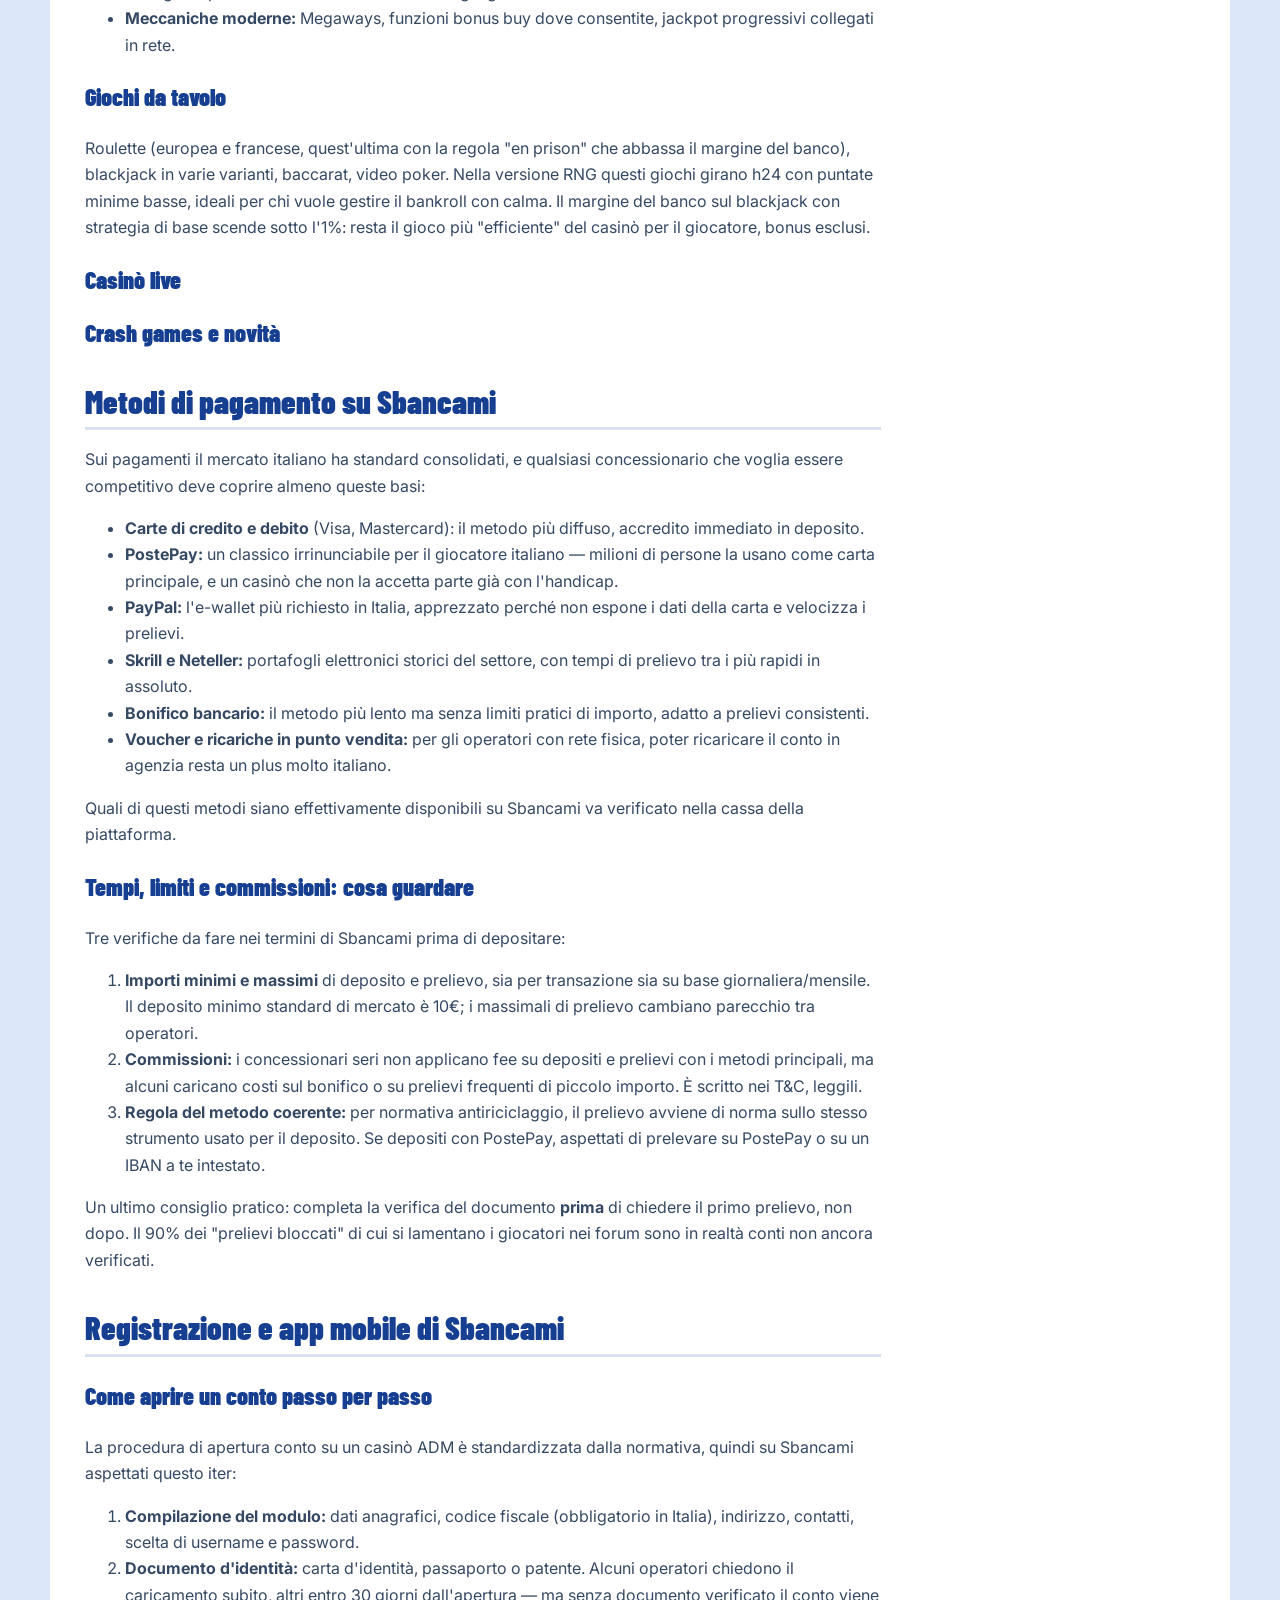
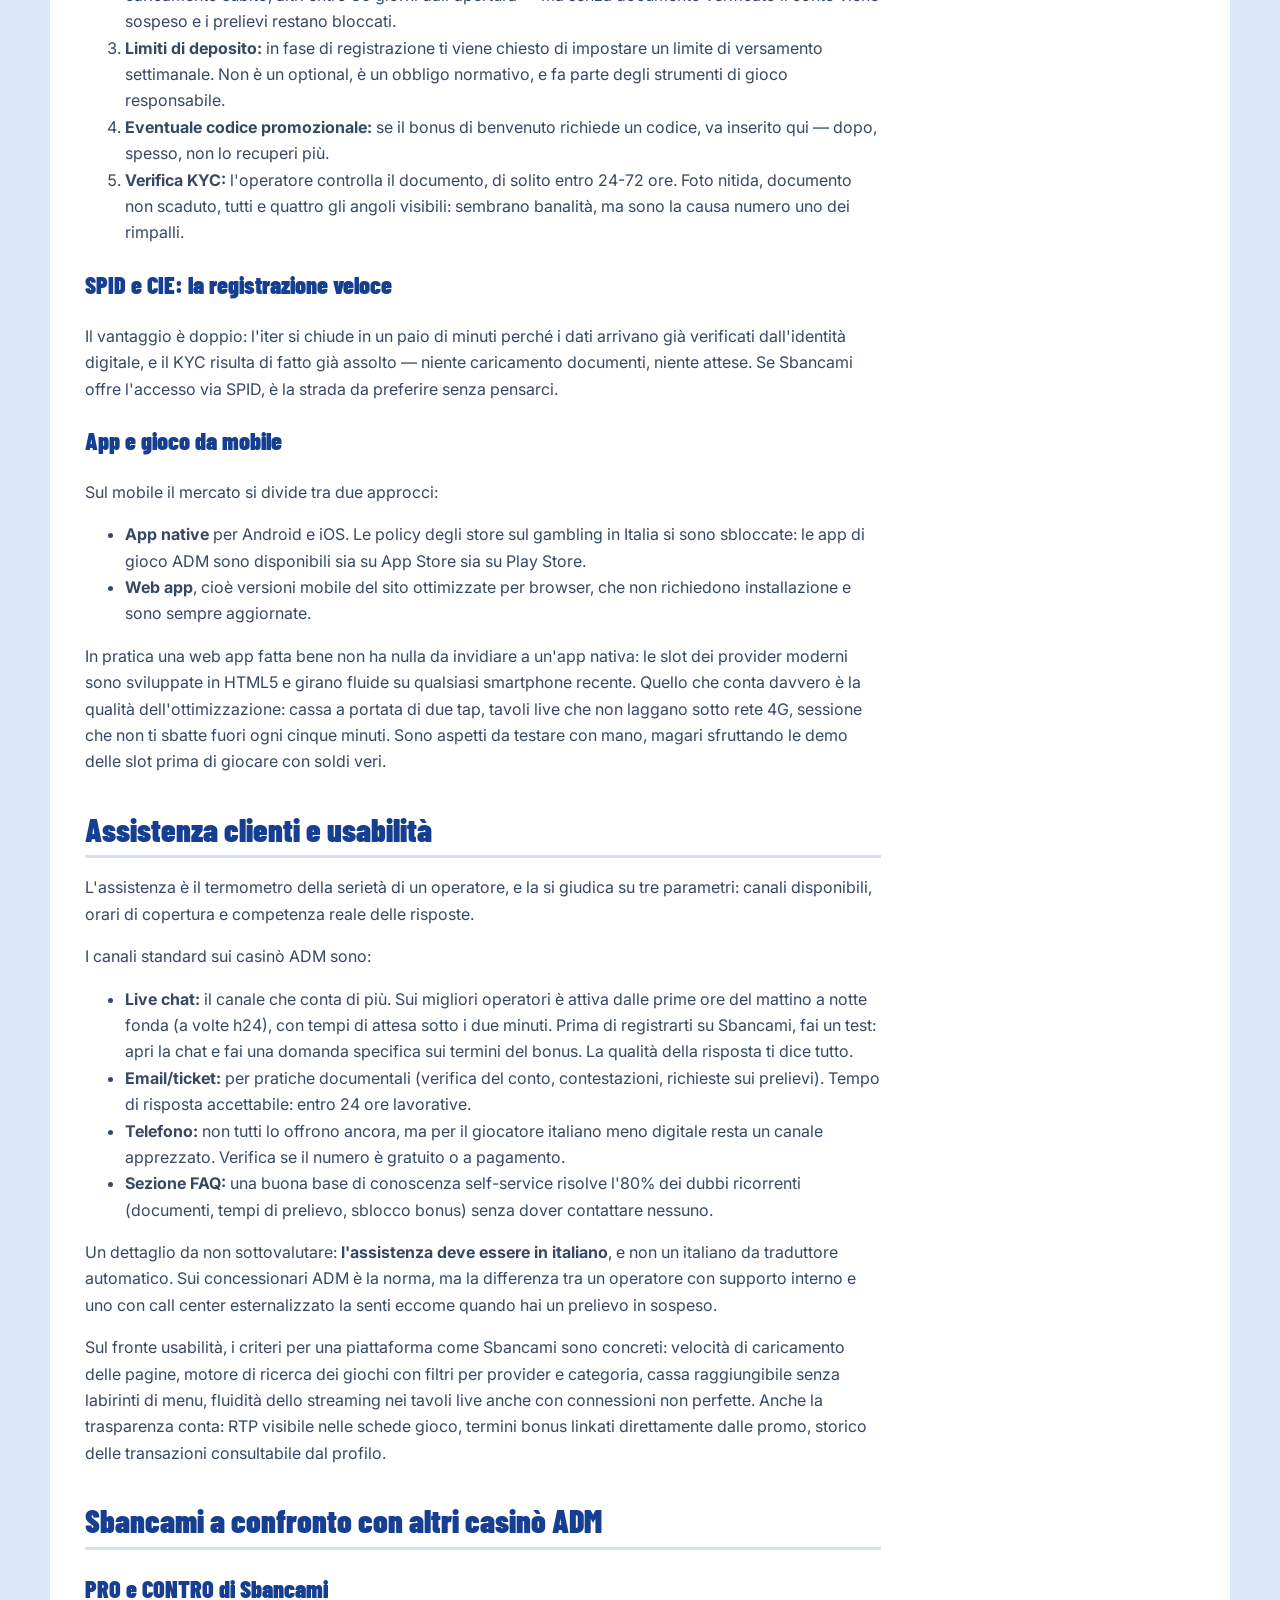
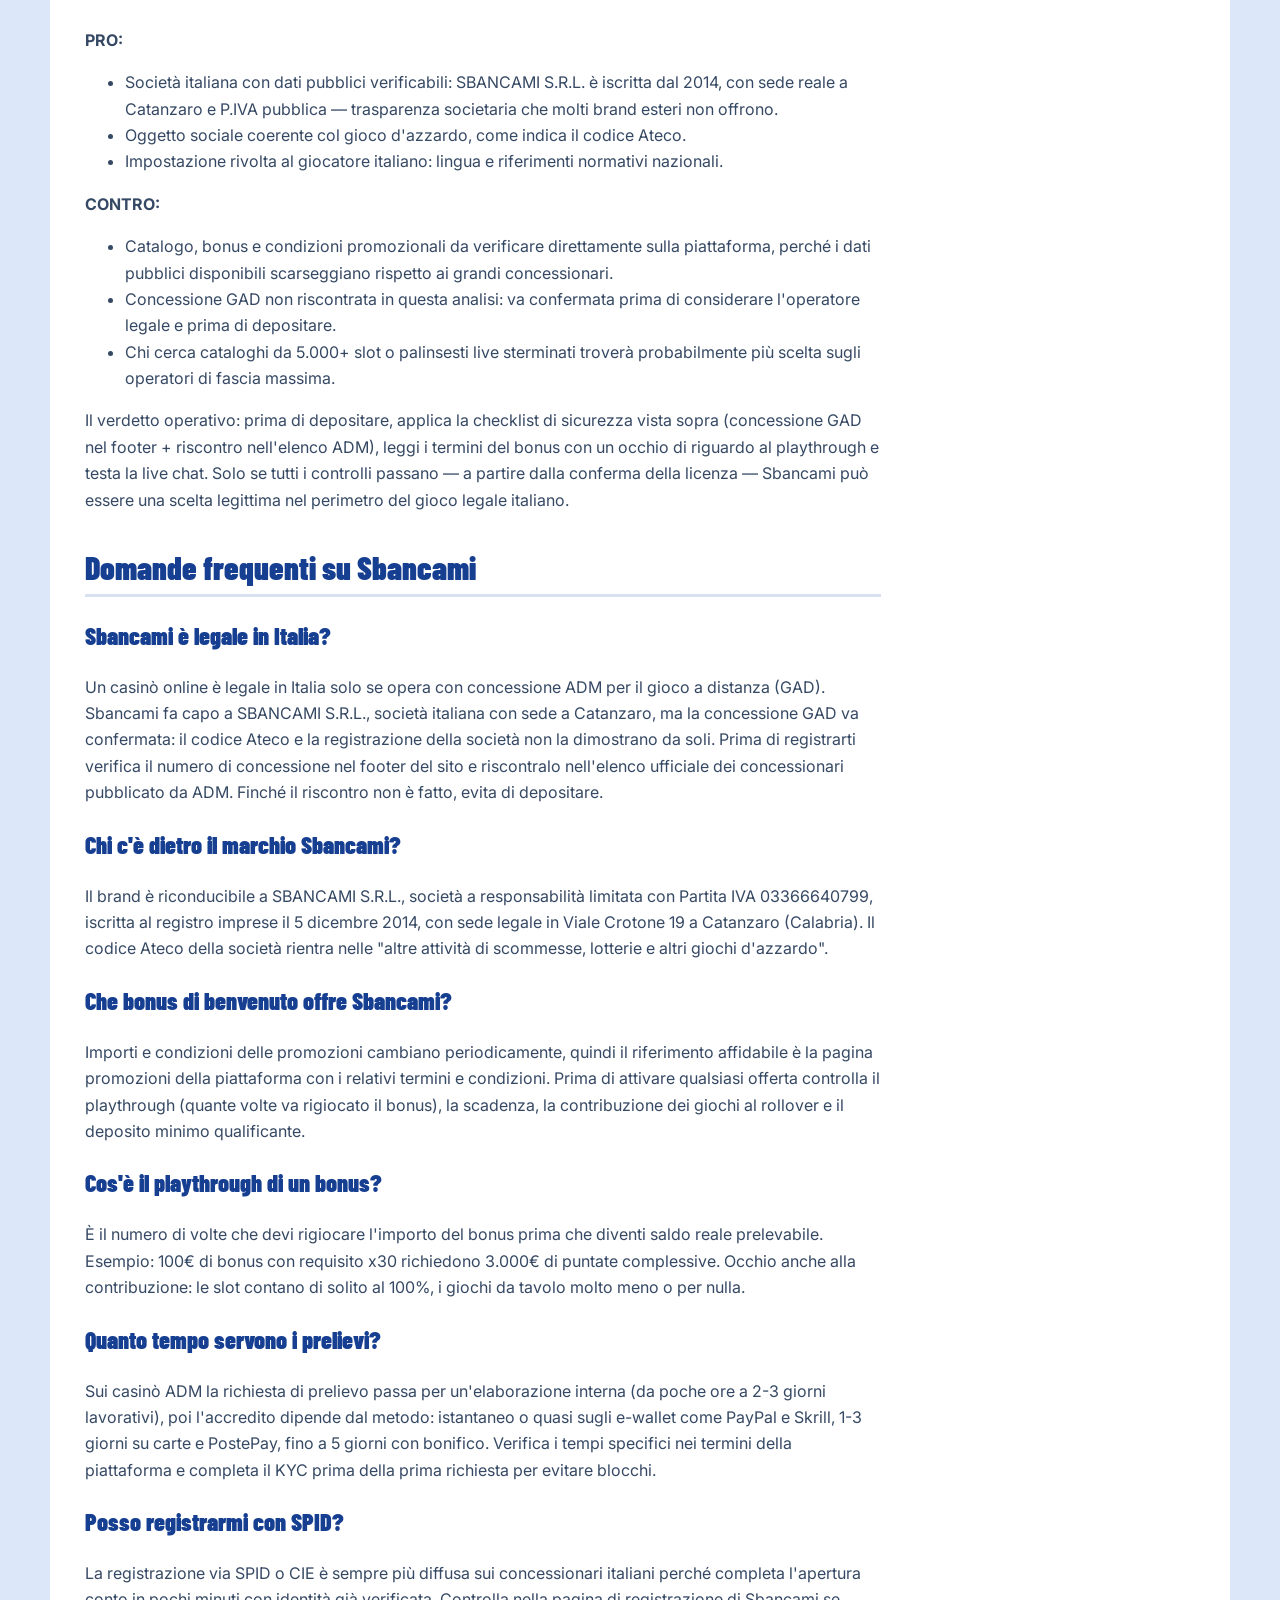
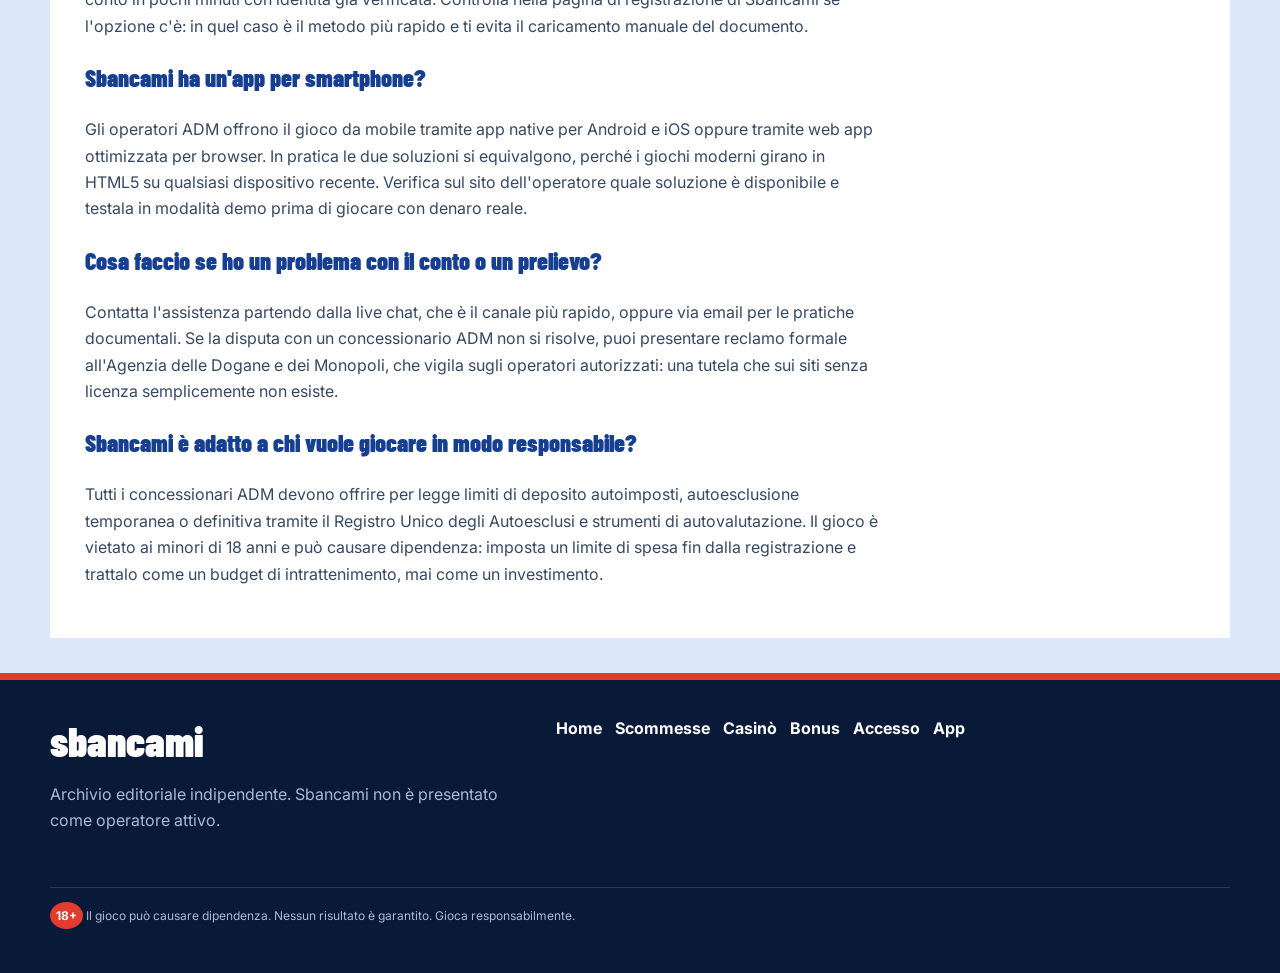
<file: casino/index.html>
<!DOCTYPE html>
<html lang="it"><head><meta charset="utf-8"/><meta content="width=device-width,initial-scale=1" name="viewport"/><title>Sbancami Casinò: archivio e alternative</title><meta content="Informazioni storiche su Sbancami Casinò e confronto delle piattaforme attive." name="description"/><link href="https://sbancami-it.com/casino/" rel="canonical"/><link href="../favicon.svg" rel="icon"/><link href="../assets/style.css" rel="stylesheet"/><script type="application/ld+json">{"@context": "https://schema.org", "@type": "Article", "headline": "Sbancami Casinò: archivio e guida aggiornata", "mainEntityOfPage": "https://sbancami-it.com/casino/"}</script></head><body><header>
<div class="top wrap"><a class="logo" href="../"><span>sban</span><b>c</b><span>ami</span><i>⚽</i></a>
<div class="account"><a class="login" href="../accesso/">GUIDA ACCESSO</a><a class="signup" href="/referral-link?sub_id_1=n1" rel="nofollow">GIOCA ORA</a><small>Archivio del marchio · guida indipendente</small></div></div>
<nav class="mainnav"><div class="wrap"><a class="" href="../">Home</a><a class="" href="../scommesse/">Scommesse</a><a class="on" href="../casino/">Casinò</a><a class="" href="../bonus/">Bonus</a><a class="" href="../accesso/">Accesso</a><a class="" href="../app/">App</a></div></nav>
<div class="products"><div class="wrap"><a href="../scommesse/"><i>⚽</i><b>SCOMMESSE</b></a><a href="../casino/"><i>🎲</i><b>CASINÒ</b></a><a href="../scommesse/"><i>🏁</i><b>LIVE SPORT</b></a><a href="../casino/"><i>♠</i><b>GIOCHI</b></a><a href="../bonus/"><i>🎁</i><b>BONUS</b></a><a href="../app/"><i>📱</i><b>APP</b></a><a href="../accesso/"><i>🔐</i><b>ACCESSO</b></a><a href="../bonus/"><i>🎟</i><b>PROMO</b></a></div></div></header><section class="hero"><div class="wrap hero-grid"><div><span class="eyebrow">SBANCAMI · ARCHIVIO / GUIDA 2026</span><h1>Sbancami Casinò: archivio e guida aggiornata</h1><p>Il vecchio sito Sbancami non è più operativo. Questa pagina conserva informazioni storiche e presenta alternative attive.</p><div class="heroactions"><a href="#guida">LEGGI LA GUIDA</a><a href="/referral-link?sub_id_1=n1">GIOCA ORA</a></div></div><aside class="oldpanel"><div><i>↗</i><span><b>SLOT</b><small>Catalogo e provider</small></span></div><div><i>↗</i><span><b>TAVOLI</b><small>Regole e puntate</small></span></div><div><i>↗</i><span><b>BINGO</b><small>Sale ed estrazioni</small></span></div><a href="/referral-link?sub_id_1=n1" rel="nofollow">GIOCA ORA</a></aside></div></section><main class="wrap" id="guida"><div class="intent-wide"><section class="intent"><div class="intent-title">GIOCHI DA PROVARE</div><div class="slots"><a class="slot" href="/referral-link?sub_id_1=slotlair" rel="nofollow"><img alt="Gates of Olympus" src="../assets/games/gateofolympus-1686825779.jpg"/><span>GIOCA ORA</span></a><a class="slot" href="/referral-link?sub_id_1=slotlair" rel="nofollow"><img alt="Sweet Bonanza 1000" src="../assets/games/sweet-bonanza-1000_web.jpg"/><span>GIOCA ORA</span></a><a class="slot" href="/referral-link?sub_id_1=slotlair" rel="nofollow"><img alt="Book of Ra Magic" src="../assets/games/bookoframagic-400-254.jpg"/><span>GIOCA ORA</span></a><a class="slot" href="/referral-link?sub_id_1=slotlair" rel="nofollow"><img alt="Ultra Hot Sevens" src="../assets/games/ultra-hot-sevens-400x254-1.jpg"/><span>GIOCA ORA</span></a><a class="slot" href="/referral-link?sub_id_1=slotlair" rel="nofollow"><img alt="Chicken Coin" src="../assets/games/chicken-coin_web-1.jpg"/><span>GIOCA ORA</span></a><a class="slot" href="/referral-link?sub_id_1=slotlair" rel="nofollow"><img alt="Dolphin’s Pearl Deluxe" src="../assets/games/dolphinspearldeluxe-400-254.jpg"/><span>GIOCA ORA</span></a><a class="slot" href="/referral-link?sub_id_1=slotlair" rel="nofollow"><img alt="Joker’s Jewels" src="../assets/games/joker-s-jewels-1686828127.jpg"/><span>GIOCA ORA</span></a><a class="slot" href="/referral-link?sub_id_1=slotlair" rel="nofollow"><img alt="Crown Coins" src="../assets/games/crowncoins400h254.jpg"/><span>GIOCA ORA</span></a><a class="slot" href="/referral-link?sub_id_1=slotlair" rel="nofollow"><img alt="Lucky Lady’s Charm" src="../assets/games/luckyladyscharmdeluxe-400-254-1657631186.jpg"/><span>GIOCA ORA</span></a><a class="slot" href="/referral-link?sub_id_1=slotlair" rel="nofollow"><img alt="Royal Fruits 5" src="../assets/games/royalfruits5_400-254-1774022859.jpg"/><span>GIOCA ORA</span></a><a class="slot" href="/referral-link?sub_id_1=slotlair" rel="nofollow"><img alt="Fruit Million" src="../assets/games/fruit-million-400h254-min.png"/><span>GIOCA ORA</span></a><a class="slot" href="/referral-link?sub_id_1=slotlair" rel="nofollow"><img alt="Book of the Fallen" src="../assets/games/book-of-the-fallen-1686827500.jpg"/><span>GIOCA ORA</span></a></div></section></div><div class="layout content-layout"><article class="article-copy">
<p>Una premessa doverosa: il gioco è vietato ai minori di 18 anni e può causare dipendenza patologica. Tutto quello che leggerai vale solo per il mercato regolamentato italiano.</p>
<blockquote>
<p><strong>Verdetto in breve (dati da verificare sulla piattaforma):</strong>
  - <strong>Licenza ADM:</strong> società con profilo coerente col gioco autorizzato; numero di concessione GAD da riscontrare nel footer e nell'elenco ufficiale ADM.
  - <strong>Bonus:</strong> condizioni non pubbliche — consultare la pagina promozioni e i T&amp;C.
  - <strong>Giochi, pagamenti, app, assistenza:</strong> da verificare direttamente sul sito dell'operatore.</p>
<p>Considera questa una verifica preliminare: finché non confermi la concessione, evita di depositare.</p>
</blockquote>
<h2>Cos'è Sbancami e come funziona il casinò</h2>
<p>Sbancami è un marchio italiano attivo nel gioco a distanza, riconducibile alla società <strong>SBANCAMI S.R.L.</strong>, una S.r.l. con <strong>Partita IVA 03366640799</strong>, iscritta al registro delle imprese il <strong>5 dicembre 2014</strong>. La sede legale sta in <strong>Viale Crotone 19, a Catanzaro</strong>, in Calabria. Il codice Ateco parla chiaro: "altre attività di scommesse, lotterie e altri giochi d'azzardo".</p>
<p>Quindi c'è una società italiana registrata, con sede fisica sul territorio e un oggetto sociale coerente con il gioco pubblico. Non un brand offshore, ma una realtà con dati pubblici verificabili — cosa che la maggior parte dei portali che copiano i comunicati stampa degli operatori non controlla mai.</p>
<p>Attenzione a un punto, però. La data di iscrizione (2014) non coincide per forza con il lancio della piattaforma di casinò online, e non dimostra da sola una continuità operativa del sito. Molte aziende del settore partono dal gioco fisico — sale scommesse, punti vendita, VLT — e solo dopo estendono l'attività al canale online. È una traiettoria comune da noi, soprattutto per le realtà del Centro-Sud, dove la rete fisica di punti gioco affonda radici storiche. Chi valuta l'apertura di un conto dovrebbe quindi tenere separate due cose: la solidità societaria (che ha uno storico verificabile) e la maturità della piattaforma digitale, che si giudica sul campo.</p>
<p>Il posizionamento è chiaro fin dal nome: "Sbancami" richiama lo sbancare il casinò, il sogno di ogni giocatore. Il target è il giocatore italiano maggiorenne che vuole giocare in lingua italiana, con metodi di pagamento locali e la tutela della normativa nazionale. Su quest'ultimo punto ci concentriamo subito, perché è il vero spartiacque tra un sito su cui vale la pena giocare e uno da lasciar perdere.</p>
<h2>Sbancami è sicuro e legale? Licenza ADM e certificazioni</h2>
<p>Partiamo dalla regola d'oro del gioco online in Italia: <strong>un casinò è legale solo se opera con concessione ADM</strong> (Agenzia delle Dogane e dei Monopoli, che ha assorbito le funzioni della vecchia AAMS). La concessione per il gioco a distanza — in gergo <strong>GAD</strong> — è il titolo che autorizza un operatore a offrire slot, giochi da tavolo e casinò live ai giocatori residenti in Italia. Senza quel numero di concessione, qualunque sito è fuorilegge sul territorio nazionale. Punto.</p>
<p>Cosa significa in pratica per Sbancami? Attenzione: il codice Ateco e la registrazione della società <strong>non dimostrano da soli l'esistenza di una concessione ADM attiva</strong>. Per questo il consiglio — vale per qualsiasi operatore, non solo per questo — è di <strong>verificare di persona il numero di concessione GAD</strong>. Non ci inventiamo numeri che non abbiamo potuto confermare: la strada giusta è incrociare due fonti.</p>
<ul>
<li><strong>Il footer del sito</strong>, dove per legge devono comparire logo ADM, numero di concessione e richiamo al divieto di gioco per i minori.</li>
<li><strong>L'elenco ufficiale dei concessionari</strong> pubblicato dall'Agenzia delle Dogane e dei Monopoli, consultabile liberamente online: se il numero indicato nel footer compare nell'elenco ed è associato alla ragione sociale giusta, sei a posto.</li>
</ul>
<p>Finché questo riscontro non è stato fatto, la legalità dell'operatore non può considerarsi confermata: meglio non depositare prima della verifica.</p>
<h3>Cosa garantisce la concessione ADM</h3>
<p>Perché la licenza italiana non è un timbro burocratico ma una tutela concreta per chi gioca:</p>
<ul>
<li><strong>Fondi separati:</strong> il denaro sul tuo conto di gioco è segregato rispetto al patrimonio della società. Se l'operatore avesse guai finanziari, il tuo saldo resta protetto.</li>
<li><strong>RNG certificato:</strong> i generatori di numeri casuali che governano slot e giochi da tavolo digitali vengono testati e certificati da laboratori indipendenti accreditati. Tradotto: la slot non può essere "truccata" per pagare meno di quanto dichiarato.</li>
<li><strong>RTP dichiarato:</strong> ogni gioco deve indicare il Return to Player, cioè la percentuale teorica di ritorno al giocatore sul lungo periodo. Una slot con RTP del 96% restituisce in media 96€ ogni 100€ puntati, calcolati su milioni di giri.</li>
<li><strong>Crittografia SSL:</strong> la trasmissione dei dati (documenti, coordinate di pagamento, credenziali) viaggia su connessione cifrata. Lo riconosci dal lucchetto nella barra dell'indirizzo.</li>
<li><strong>Strumenti di gioco responsabile obbligatori:</strong> limiti di deposito autoimposti, autoesclusione temporanea o permanente tramite il Registro Unico degli Autoesclusi (RUA), test di autovalutazione.</li>
<li><strong>Verifica dell'identità obbligatoria:</strong> il KYC (Know Your Customer) sbarra l'accesso ai minori e il riciclaggio.</li>
</ul>
<h3>Checklist rapida: come riconoscere un sito affidabile</h3>
<p>Prima di registrarti su Sbancami o su qualunque altra piattaforma, fai questo controllo in 60 secondi:</p>
<ol>
<li><strong>Logo ADM e numero di concessione nel footer</strong> — ben visibile, non nascosto.</li>
<li><strong>Riscontro nell'elenco concessionari ADM</strong> — il numero deve corrispondere alla società indicata.</li>
<li><strong>Avvertenza 18+</strong> e riferimenti al gioco responsabile in evidenza.</li>
<li><strong>Connessione HTTPS</strong> su tutte le pagine, in particolare su registrazione e cassa.</li>
<li><strong>Termini e condizioni in italiano</strong>, completi e accessibili senza cercarli col lanternino.</li>
<li><strong>Sezione dedicata a limiti e autoesclusione</strong> nel profilo utente.</li>
</ol>
<p>Ne manca anche uno solo? Lascia perdere. Nel mercato italiano di alternative regolari ce n'è a valanga, non ha senso rischiare su un sito che non rispetta gli obblighi di base.</p>
<section class="ranking"><div class="sectiontitle"><span>CLASSIFICA COMPLETA</span><h2>8 casinò nel confronto</h2></div><a class="rankrow" href="/referral-link?sub_id_1=n1" rel="nofollow">
<em>1</em><img alt="N1Bet" src="../assets/logos/n1bet-logo.svg"/><span><b>N1Bet</b><small>100% fino a 1.000 € + 150 giri gratis</small></span><i>★ 4.6</i><strong>GIOCA ORA</strong></a><a class="rankrow" href="/referral-link?sub_id_1=slotlair" rel="nofollow">
<em>2</em><img alt="SlotLair" src="../assets/logos/slotlair-logo.svg"/><span><b>SlotLair</b><small>Fino a 3.000 € + 450 giri gratis</small></span><i>★ 4.4</i><strong>GIOCA ORA</strong></a><a class="rankrow" href="/referral-link?sub_id_1=winita" rel="nofollow">
<em>3</em><img alt="Winita" src="../assets/logos/winnita-logo.svg"/><span><b>Winita</b><small>Fino a 1.500 € + 300 giri gratis</small></span><i>★ 4.2</i><strong>GIOCA ORA</strong></a><a class="rankrow" href="/referral-link?sub_id_1=cazeus" rel="nofollow">
<em>4</em><img alt="Cazeus" src="../assets/logos/cazeus-logo.png"/><span><b>Cazeus</b><small>100% fino a 500 € + 200 giri gratis</small></span><i>★ 4.1</i><strong>GIOCA ORA</strong></a><a class="rankrow" href="/referral-link?sub_id_1=wingaga" rel="nofollow">
<em>5</em><img alt="Wingaga" src="../assets/logos/wingaga-logo.webp"/><span><b>Wingaga</b><small>100% fino a 500 € + 200 giri gratis</small></span><i>★ 4.0</i><strong>GIOCA ORA</strong></a><a class="rankrow" href="/referral-link?sub_id_1=tikitaka" rel="nofollow">
<em>6</em><img alt="TikiTaka" src="../assets/logos/tikitaka-logo.png"/><span><b>TikiTaka</b><small>100% fino a 500 € + 200 giri gratis</small></span><i>★ 3.9</i><strong>GIOCA ORA</strong></a><a class="rankrow" href="/referral-link?sub_id_1=jack" rel="nofollow">
<em>7</em><img alt="Jack" src="../assets/logos/jack.svg"/><span><b>Jack</b><small>100 giri gratis con un deposito di 50 $</small></span><i>★ 3.8</i><strong>GIOCA ORA</strong></a><a class="rankrow" href="/referral-link?sub_id_1=bc" rel="nofollow">
<em>8</em><img alt="BC Game" src="../assets/logos/bcgame-logo.png"/><span><b>BC Game</b><small>Offerta casinò non disponibile</small></span><i>★ 3.7</i><strong>GIOCA ORA</strong></a><p class="terms">Valutazioni editoriali comparative. Verifica sempre licenza, termini e disponibilità nel tuo Paese.</p></section><h2>Bonus e promozioni di Sbancami</h2>
<p>Capitolo bonus, e qui serve onestà. Le offerte cambiano di continuo — importi, percentuali e condizioni vengono aggiornati anche più volte l'anno — quindi invece di sparare cifre che domani potrebbero essere già vecchie, ti spieghiamo <strong>come funziona la struttura tipica dei bonus sui casinò ADM</strong> e cosa controllare nei termini di Sbancami prima di attivare qualsiasi promozione. Le condizioni aggiornate stanno sempre nella pagina promozioni della piattaforma e nei relativi T&amp;C.</p>
<h3>Bonus di benvenuto: la struttura classica</h3>
<p>Il pacchetto di benvenuto di un casinò italiano segue quasi sempre uno di questi schemi:</p>
<ul>
<li><strong>Free spin:</strong> giri gratuiti su slot selezionate, spesso abbinati al primo deposito. Le vincite generate dai giri gratis finiscono di norma nel saldo bonus, da sbloccare con il rollover.</li>
</ul>
<h3>Il playthrough spiegato con un esempio concreto</h3>
<p>Il <strong>playthrough</strong> (o rollover, o volume di gioco) è il numero di volte che devi rigiocare l'importo del bonus prima che si trasformi in saldo reale prelevabile. È IL parametro che distingue un bonus generoso da uno specchietto per le allodole.</p>
<p>Esempio pratico: ricevi 100€ di bonus con playthrough x35. Vuol dire che devi generare puntate per 100 × 35 = <strong>3.500€</strong> prima di poter prelevare quel che resta. Non significa perdere 3.500€ — le vincite rientrano in gioco — ma è un volume di puntate serio, e statisticamente l'RTP dei giochi erode il saldo strada facendo. Un playthrough x25 su un bonus da 200€ (5.000€ di volume) può quindi valere meno, in pratica, di un x10 su un bonus da 100€ (1.000€ di volume).</p>
<p>Nei termini del bonus controlla sempre anche:</p>
<ul>
<li><strong>Contribuzione dei giochi:</strong> le slot di solito contano al 100% verso il requisito, roulette e blackjack spesso solo al 10-20% o zero. Se sbanchi al blackjack con saldo bonus, potresti scoprire che il rollover non si è mosso di un millimetro.</li>
<li><strong>Scadenza:</strong> i bonus hanno una finestra temporale (spesso 7-30 giorni). Scaduta quella, saldo bonus e vincite associate vanno in fumo.</li>
<li><strong>Puntata massima con saldo bonus:</strong> molti operatori vietano puntate sopra una certa soglia (es. 5€ a giro) durante lo sblocco; sfori e rischi di invalidare tutto.</li>
<li><strong>Deposito minimo qualificante:</strong> versamenti sotto la soglia (di solito 10-20€) non attivano l'offerta.</li>
</ul>
<h3>Promozioni per giocatori registrati</h3>
<p>Oltre al benvenuto, i concessionari italiani propongono di solito promo ricorrenti: bonus ricarica settimanali, cashback sulle perdite, tornei slot con montepremi, giri gratis stagionali e programmi VIP a punti. Se stai valutando Sbancami come casinò principale, il calendario delle promozioni per utenti già registrati conta più del bonus di benvenuto: quello lo incassi una volta sola, le promo ricorrenti fanno il valore reale del conto nel tempo.</p>
<h2>Offerta di giochi di Sbancami</h2>
<p>Il catalogo giochi è il cuore di qualsiasi piattaforma, e anche qui conviene ragionare per categorie: cosa aspettarsi da un casinò ADM moderno e cosa verificare in concreto sul sito.</p>
<h3>Slot machine</h3>
<ul>
<li><strong>Provider presenti.</strong> I nomi che fanno la differenza da noi sono <strong>Pragmatic Play</strong> (Gates of Olympus, Sweet Bonanza, la serie Big Bass), <strong>NetEnt</strong> (Starburst, Gonzo's Quest), Play'n GO (Book of Dead), Playtech e Blueprint con le meccaniche Megaways, più i produttori italiani storici come Capecod e WMG, adorati da chi arriva dalle sale fisiche e cerca titoli tipo Fowl Play Gold — la mitica "slot gallina".</li>
<li><strong>RTP dei singoli titoli.</strong> Su un catalogo ampio, imparare a filtrare per RTP è la mossa più furba: a parità di divertimento, una slot al 96,5% è matematicamente meglio di una al 94%. I casinò ADM sono obbligati a pubblicare l'RTP nella scheda di ogni gioco: usalo.</li>
<li><strong>Meccaniche moderne:</strong> Megaways, funzioni bonus buy dove consentite, jackpot progressivi collegati in rete.</li>
</ul>
<h3>Giochi da tavolo</h3>
<p>Roulette (europea e francese, quest'ultima con la regola "en prison" che abbassa il margine del banco), blackjack in varie varianti, baccarat, video poker. Nella versione RNG questi giochi girano h24 con puntate minime basse, ideali per chi vuole gestire il bankroll con calma. Il margine del banco sul blackjack con strategia di base scende sotto l'1%: resta il gioco più "efficiente" del casinò per il giocatore, bonus esclusi.</p>
<h3>Casinò live</h3>
<h3>Crash games e novità</h3>
<h2>Metodi di pagamento su Sbancami</h2>
<p>Sui pagamenti il mercato italiano ha standard consolidati, e qualsiasi concessionario che voglia essere competitivo deve coprire almeno queste basi:</p>
<ul>
<li><strong>Carte di credito e debito</strong> (Visa, Mastercard): il metodo più diffuso, accredito immediato in deposito.</li>
<li><strong>PostePay:</strong> un classico irrinunciabile per il giocatore italiano — milioni di persone la usano come carta principale, e un casinò che non la accetta parte già con l'handicap.</li>
<li><strong>PayPal:</strong> l'e-wallet più richiesto in Italia, apprezzato perché non espone i dati della carta e velocizza i prelievi.</li>
<li><strong>Skrill e Neteller:</strong> portafogli elettronici storici del settore, con tempi di prelievo tra i più rapidi in assoluto.</li>
<li><strong>Bonifico bancario:</strong> il metodo più lento ma senza limiti pratici di importo, adatto a prelievi consistenti.</li>
<li><strong>Voucher e ricariche in punto vendita:</strong> per gli operatori con rete fisica, poter ricaricare il conto in agenzia resta un plus molto italiano.</li>
</ul>
<p>Quali di questi metodi siano effettivamente disponibili su Sbancami va verificato nella cassa della piattaforma.</p>
<h3>Tempi, limiti e commissioni: cosa guardare</h3>
<p>Tre verifiche da fare nei termini di Sbancami prima di depositare:</p>
<ol>
<li><strong>Importi minimi e massimi</strong> di deposito e prelievo, sia per transazione sia su base giornaliera/mensile. Il deposito minimo standard di mercato è 10€; i massimali di prelievo cambiano parecchio tra operatori.</li>
<li><strong>Commissioni:</strong> i concessionari seri non applicano fee su depositi e prelievi con i metodi principali, ma alcuni caricano costi sul bonifico o su prelievi frequenti di piccolo importo. È scritto nei T&amp;C, leggili.</li>
<li><strong>Regola del metodo coerente:</strong> per normativa antiriciclaggio, il prelievo avviene di norma sullo stesso strumento usato per il deposito. Se depositi con PostePay, aspettati di prelevare su PostePay o su un IBAN a te intestato.</li>
</ol>
<p>Un ultimo consiglio pratico: completa la verifica del documento <strong>prima</strong> di chiedere il primo prelievo, non dopo. Il 90% dei "prelievi bloccati" di cui si lamentano i giocatori nei forum sono in realtà conti non ancora verificati.</p>
<h2>Registrazione e app mobile di Sbancami</h2>
<h3>Come aprire un conto passo per passo</h3>
<p>La procedura di apertura conto su un casinò ADM è standardizzata dalla normativa, quindi su Sbancami aspettati questo iter:</p>
<ol>
<li><strong>Compilazione del modulo:</strong> dati anagrafici, codice fiscale (obbligatorio in Italia), indirizzo, contatti, scelta di username e password.</li>
<li><strong>Documento d'identità:</strong> carta d'identità, passaporto o patente. Alcuni operatori chiedono il caricamento subito, altri entro 30 giorni dall'apertura — ma senza documento verificato il conto viene sospeso e i prelievi restano bloccati.</li>
<li><strong>Limiti di deposito:</strong> in fase di registrazione ti viene chiesto di impostare un limite di versamento settimanale. Non è un optional, è un obbligo normativo, e fa parte degli strumenti di gioco responsabile.</li>
<li><strong>Eventuale codice promozionale:</strong> se il bonus di benvenuto richiede un codice, va inserito qui — dopo, spesso, non lo recuperi più.</li>
<li><strong>Verifica KYC:</strong> l'operatore controlla il documento, di solito entro 24-72 ore. Foto nitida, documento non scaduto, tutti e quattro gli angoli visibili: sembrano banalità, ma sono la causa numero uno dei rimpalli.</li>
</ol>
<h3>SPID e CIE: la registrazione veloce</h3>
<p>Il vantaggio è doppio: l'iter si chiude in un paio di minuti perché i dati arrivano già verificati dall'identità digitale, e il KYC risulta di fatto già assolto — niente caricamento documenti, niente attese. Se Sbancami offre l'accesso via SPID, è la strada da preferire senza pensarci.</p>
<h3>App e gioco da mobile</h3>
<p>Sul mobile il mercato si divide tra due approcci:</p>
<ul>
<li><strong>App native</strong> per Android e iOS. Le policy degli store sul gambling in Italia si sono sbloccate: le app di gioco ADM sono disponibili sia su App Store sia su Play Store.</li>
<li><strong>Web app</strong>, cioè versioni mobile del sito ottimizzate per browser, che non richiedono installazione e sono sempre aggiornate.</li>
</ul>
<p>In pratica una web app fatta bene non ha nulla da invidiare a un'app nativa: le slot dei provider moderni sono sviluppate in HTML5 e girano fluide su qualsiasi smartphone recente. Quello che conta davvero è la qualità dell'ottimizzazione: cassa a portata di due tap, tavoli live che non laggano sotto rete 4G, sessione che non ti sbatte fuori ogni cinque minuti. Sono aspetti da testare con mano, magari sfruttando le demo delle slot prima di giocare con soldi veri.</p>
<h2>Assistenza clienti e usabilità</h2>
<p>L'assistenza è il termometro della serietà di un operatore, e la si giudica su tre parametri: canali disponibili, orari di copertura e competenza reale delle risposte.</p>
<p>I canali standard sui casinò ADM sono:</p>
<ul>
<li><strong>Live chat:</strong> il canale che conta di più. Sui migliori operatori è attiva dalle prime ore del mattino a notte fonda (a volte h24), con tempi di attesa sotto i due minuti. Prima di registrarti su Sbancami, fai un test: apri la chat e fai una domanda specifica sui termini del bonus. La qualità della risposta ti dice tutto.</li>
<li><strong>Email/ticket:</strong> per pratiche documentali (verifica del conto, contestazioni, richieste sui prelievi). Tempo di risposta accettabile: entro 24 ore lavorative.</li>
<li><strong>Telefono:</strong> non tutti lo offrono ancora, ma per il giocatore italiano meno digitale resta un canale apprezzato. Verifica se il numero è gratuito o a pagamento.</li>
<li><strong>Sezione FAQ:</strong> una buona base di conoscenza self-service risolve l'80% dei dubbi ricorrenti (documenti, tempi di prelievo, sblocco bonus) senza dover contattare nessuno.</li>
</ul>
<p>Un dettaglio da non sottovalutare: <strong>l'assistenza deve essere in italiano</strong>, e non un italiano da traduttore automatico. Sui concessionari ADM è la norma, ma la differenza tra un operatore con supporto interno e uno con call center esternalizzato la senti eccome quando hai un prelievo in sospeso.</p>
<p>Sul fronte usabilità, i criteri per una piattaforma come Sbancami sono concreti: velocità di caricamento delle pagine, motore di ricerca dei giochi con filtri per provider e categoria, cassa raggiungibile senza labirinti di menu, fluidità dello streaming nei tavoli live anche con connessioni non perfette. Anche la trasparenza conta: RTP visibile nelle schede gioco, termini bonus linkati direttamente dalle promo, storico delle transazioni consultabile dal profilo.</p>
<h2>Sbancami a confronto con altri casinò ADM</h2>
<h3>PRO e CONTRO di Sbancami</h3>
<p><strong>PRO:</strong></p>
<ul>
<li>Società italiana con dati pubblici verificabili: SBANCAMI S.R.L. è iscritta dal 2014, con sede reale a Catanzaro e P.IVA pubblica — trasparenza societaria che molti brand esteri non offrono.</li>
<li>Oggetto sociale coerente col gioco d'azzardo, come indica il codice Ateco.</li>
<li>Impostazione rivolta al giocatore italiano: lingua e riferimenti normativi nazionali.</li>
</ul>
<p><strong>CONTRO:</strong></p>
<ul>
<li>Catalogo, bonus e condizioni promozionali da verificare direttamente sulla piattaforma, perché i dati pubblici disponibili scarseggiano rispetto ai grandi concessionari.</li>
<li>Concessione GAD non riscontrata in questa analisi: va confermata prima di considerare l'operatore legale e prima di depositare.</li>
<li>Chi cerca cataloghi da 5.000+ slot o palinsesti live sterminati troverà probabilmente più scelta sugli operatori di fascia massima.</li>
</ul>
<p>Il verdetto operativo: prima di depositare, applica la checklist di sicurezza vista sopra (concessione GAD nel footer + riscontro nell'elenco ADM), leggi i termini del bonus con un occhio di riguardo al playthrough e testa la live chat. Solo se tutti i controlli passano — a partire dalla conferma della licenza — Sbancami può essere una scelta legittima nel perimetro del gioco legale italiano.</p>
<h2>Domande frequenti su Sbancami</h2>
<h3>Sbancami è legale in Italia?</h3>
<p>Un casinò online è legale in Italia solo se opera con concessione ADM per il gioco a distanza (GAD). Sbancami fa capo a SBANCAMI S.R.L., società italiana con sede a Catanzaro, ma la concessione GAD va confermata: il codice Ateco e la registrazione della società non la dimostrano da soli. Prima di registrarti verifica il numero di concessione nel footer del sito e riscontralo nell'elenco ufficiale dei concessionari pubblicato da ADM. Finché il riscontro non è fatto, evita di depositare.</p>
<h3>Chi c'è dietro il marchio Sbancami?</h3>
<p>Il brand è riconducibile a SBANCAMI S.R.L., società a responsabilità limitata con Partita IVA 03366640799, iscritta al registro imprese il 5 dicembre 2014, con sede legale in Viale Crotone 19 a Catanzaro (Calabria). Il codice Ateco della società rientra nelle "altre attività di scommesse, lotterie e altri giochi d'azzardo".</p>
<h3>Che bonus di benvenuto offre Sbancami?</h3>
<p>Importi e condizioni delle promozioni cambiano periodicamente, quindi il riferimento affidabile è la pagina promozioni della piattaforma con i relativi termini e condizioni. Prima di attivare qualsiasi offerta controlla il playthrough (quante volte va rigiocato il bonus), la scadenza, la contribuzione dei giochi al rollover e il deposito minimo qualificante.</p>
<h3>Cos'è il playthrough di un bonus?</h3>
<p>È il numero di volte che devi rigiocare l'importo del bonus prima che diventi saldo reale prelevabile. Esempio: 100€ di bonus con requisito x30 richiedono 3.000€ di puntate complessive. Occhio anche alla contribuzione: le slot contano di solito al 100%, i giochi da tavolo molto meno o per nulla.</p>
<h3>Quanto tempo servono i prelievi?</h3>
<p>Sui casinò ADM la richiesta di prelievo passa per un'elaborazione interna (da poche ore a 2-3 giorni lavorativi), poi l'accredito dipende dal metodo: istantaneo o quasi sugli e-wallet come PayPal e Skrill, 1-3 giorni su carte e PostePay, fino a 5 giorni con bonifico. Verifica i tempi specifici nei termini della piattaforma e completa il KYC prima della prima richiesta per evitare blocchi.</p>
<h3>Posso registrarmi con SPID?</h3>
<p>La registrazione via SPID o CIE è sempre più diffusa sui concessionari italiani perché completa l'apertura conto in pochi minuti con identità già verificata. Controlla nella pagina di registrazione di Sbancami se l'opzione c'è: in quel caso è il metodo più rapido e ti evita il caricamento manuale del documento.</p>
<h3>Sbancami ha un'app per smartphone?</h3>
<p>Gli operatori ADM offrono il gioco da mobile tramite app native per Android e iOS oppure tramite web app ottimizzata per browser. In pratica le due soluzioni si equivalgono, perché i giochi moderni girano in HTML5 su qualsiasi dispositivo recente. Verifica sul sito dell'operatore quale soluzione è disponibile e testala in modalità demo prima di giocare con denaro reale.</p>
<h3>Cosa faccio se ho un problema con il conto o un prelievo?</h3>
<p>Contatta l'assistenza partendo dalla live chat, che è il canale più rapido, oppure via email per le pratiche documentali. Se la disputa con un concessionario ADM non si risolve, puoi presentare reclamo formale all'Agenzia delle Dogane e dei Monopoli, che vigila sugli operatori autorizzati: una tutela che sui siti senza licenza semplicemente non esiste.</p>
<h3>Sbancami è adatto a chi vuole giocare in modo responsabile?</h3>
<p>Tutti i concessionari ADM devono offrire per legge limiti di deposito autoimposti, autoesclusione temporanea o definitiva tramite il Registro Unico degli Autoesclusi e strumenti di autovalutazione. Il gioco è vietato ai minori di 18 anni e può causare dipendenza: imposta un limite di spesa fin dalla registrazione e trattalo come un budget di intrattenimento, mai come un investimento.</p>
</article><aside class="side"><b>ESPLORA SBANCAMI</b><a href="../">Home<span>→</span></a><a href="../scommesse/">Scommesse<span>→</span></a><a href="../bonus/">Bonus<span>→</span></a><a href="../accesso/">Accesso<span>→</span></a><a href="../app/">App<span>→</span></a></aside></div></main><div class="dropbar"><span><b>IL VECCHIO SITO NON È PIÙ ATTIVO</b><small>Scegli una piattaforma operativa dal nostro confronto.</small></span><a class="betting" href="/referral-link?sub_id_1=n1" rel="nofollow">SCOMMESSE · N1 BET</a><a class="casino" href="/referral-link?sub_id_1=slotlair" rel="nofollow">CASINÒ · SLOTLAIR</a></div><footer><div class="wrap foot"><div><div class="footlogo">sbancami</div><p>Archivio editoriale indipendente. Sbancami non è presentato come operatore attivo.</p></div>
<nav><a href="../">Home</a><a href="../scommesse/">Scommesse</a><a href="../casino/">Casinò</a><a href="../bonus/">Bonus</a><a href="../accesso/">Accesso</a><a href="../app/">App</a></nav><p class="legal"><b>18+</b> Il gioco può causare dipendenza. Nessun risultato è garantito. Gioca responsabilmente.</p></div></footer></body></html>
</file>
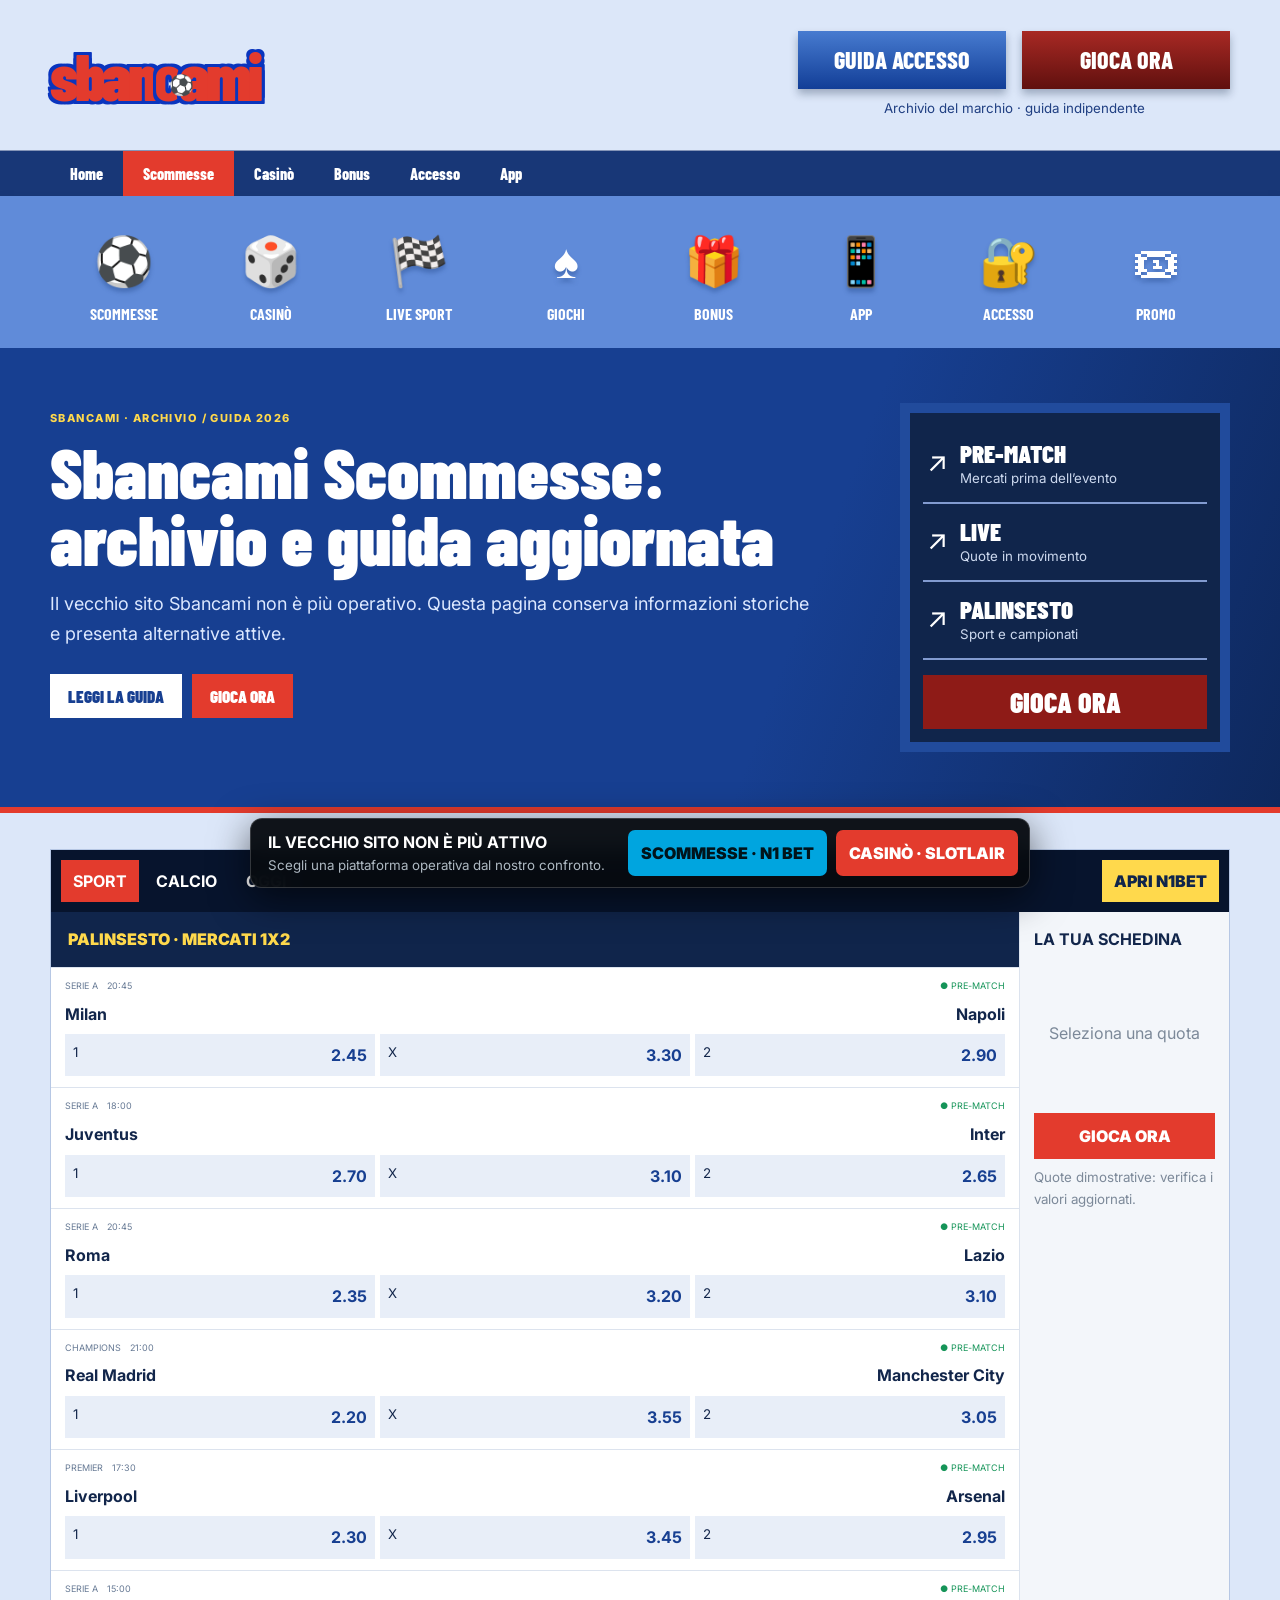
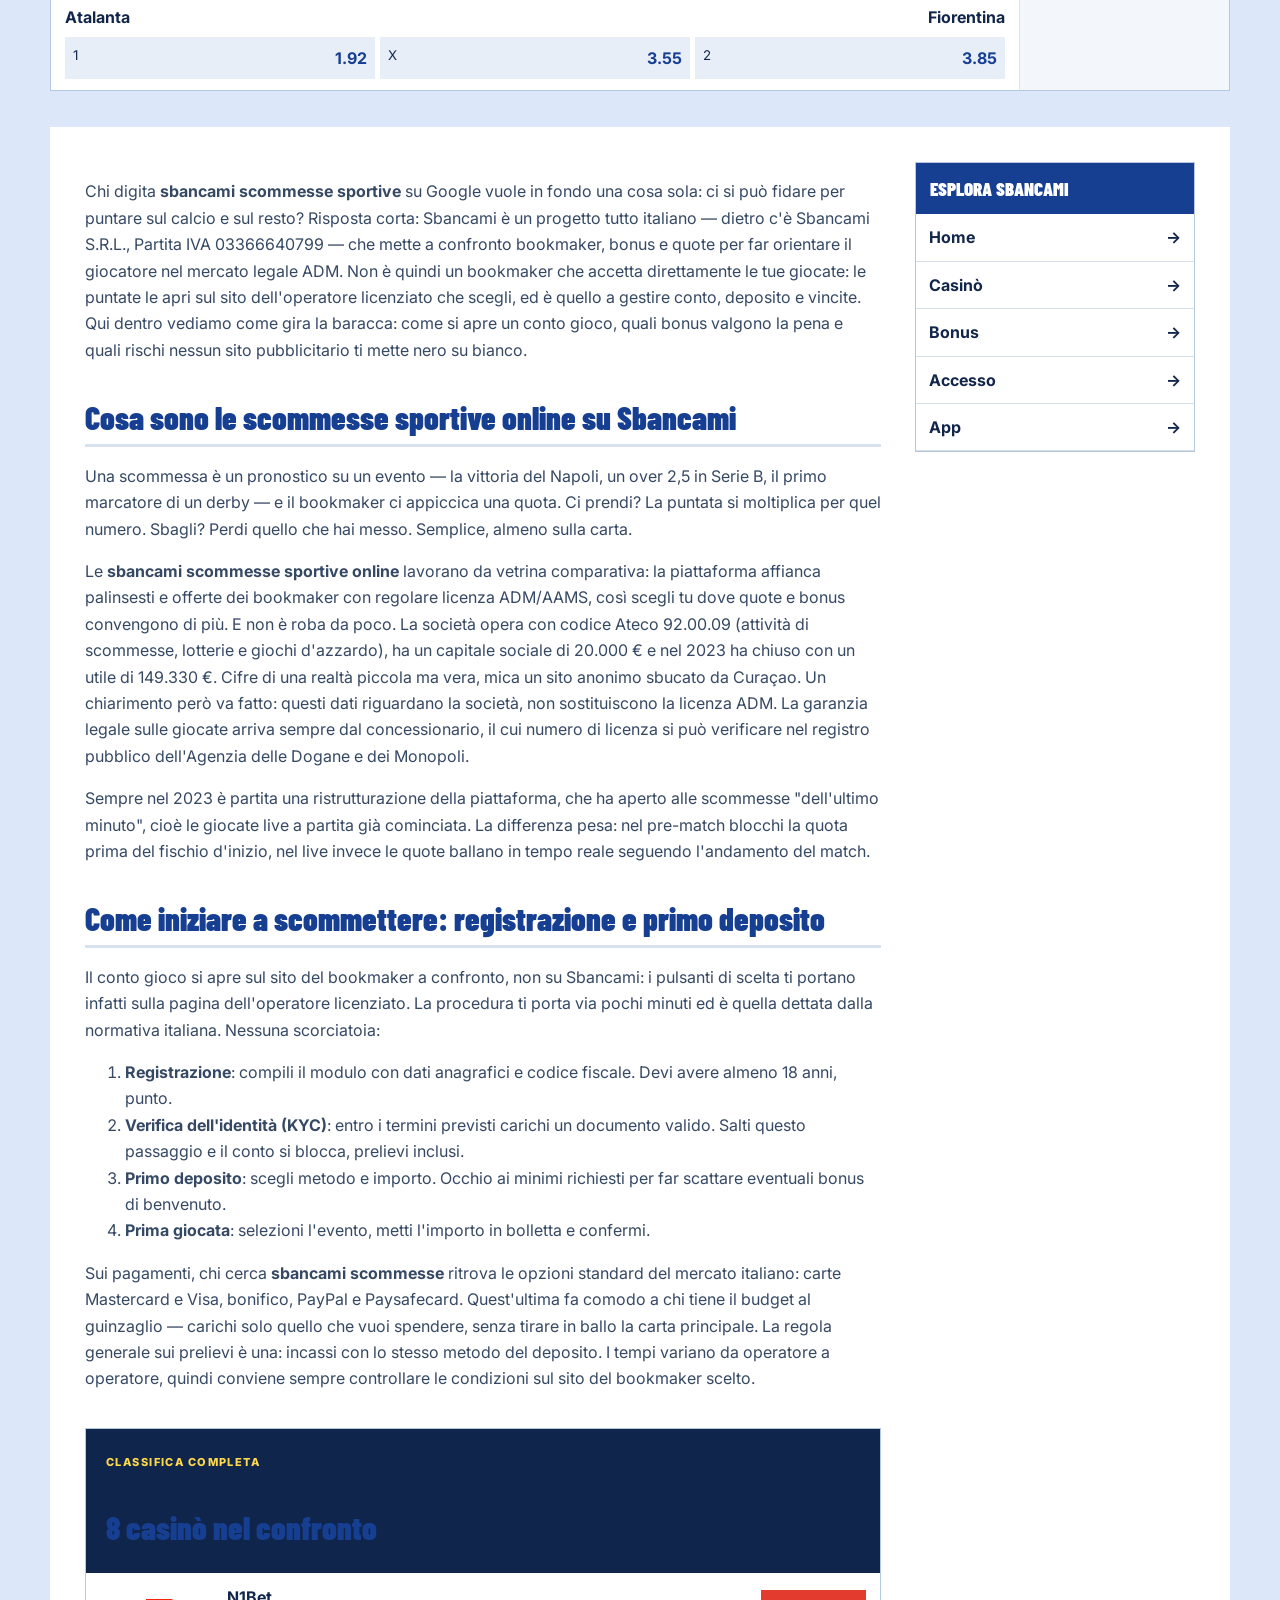
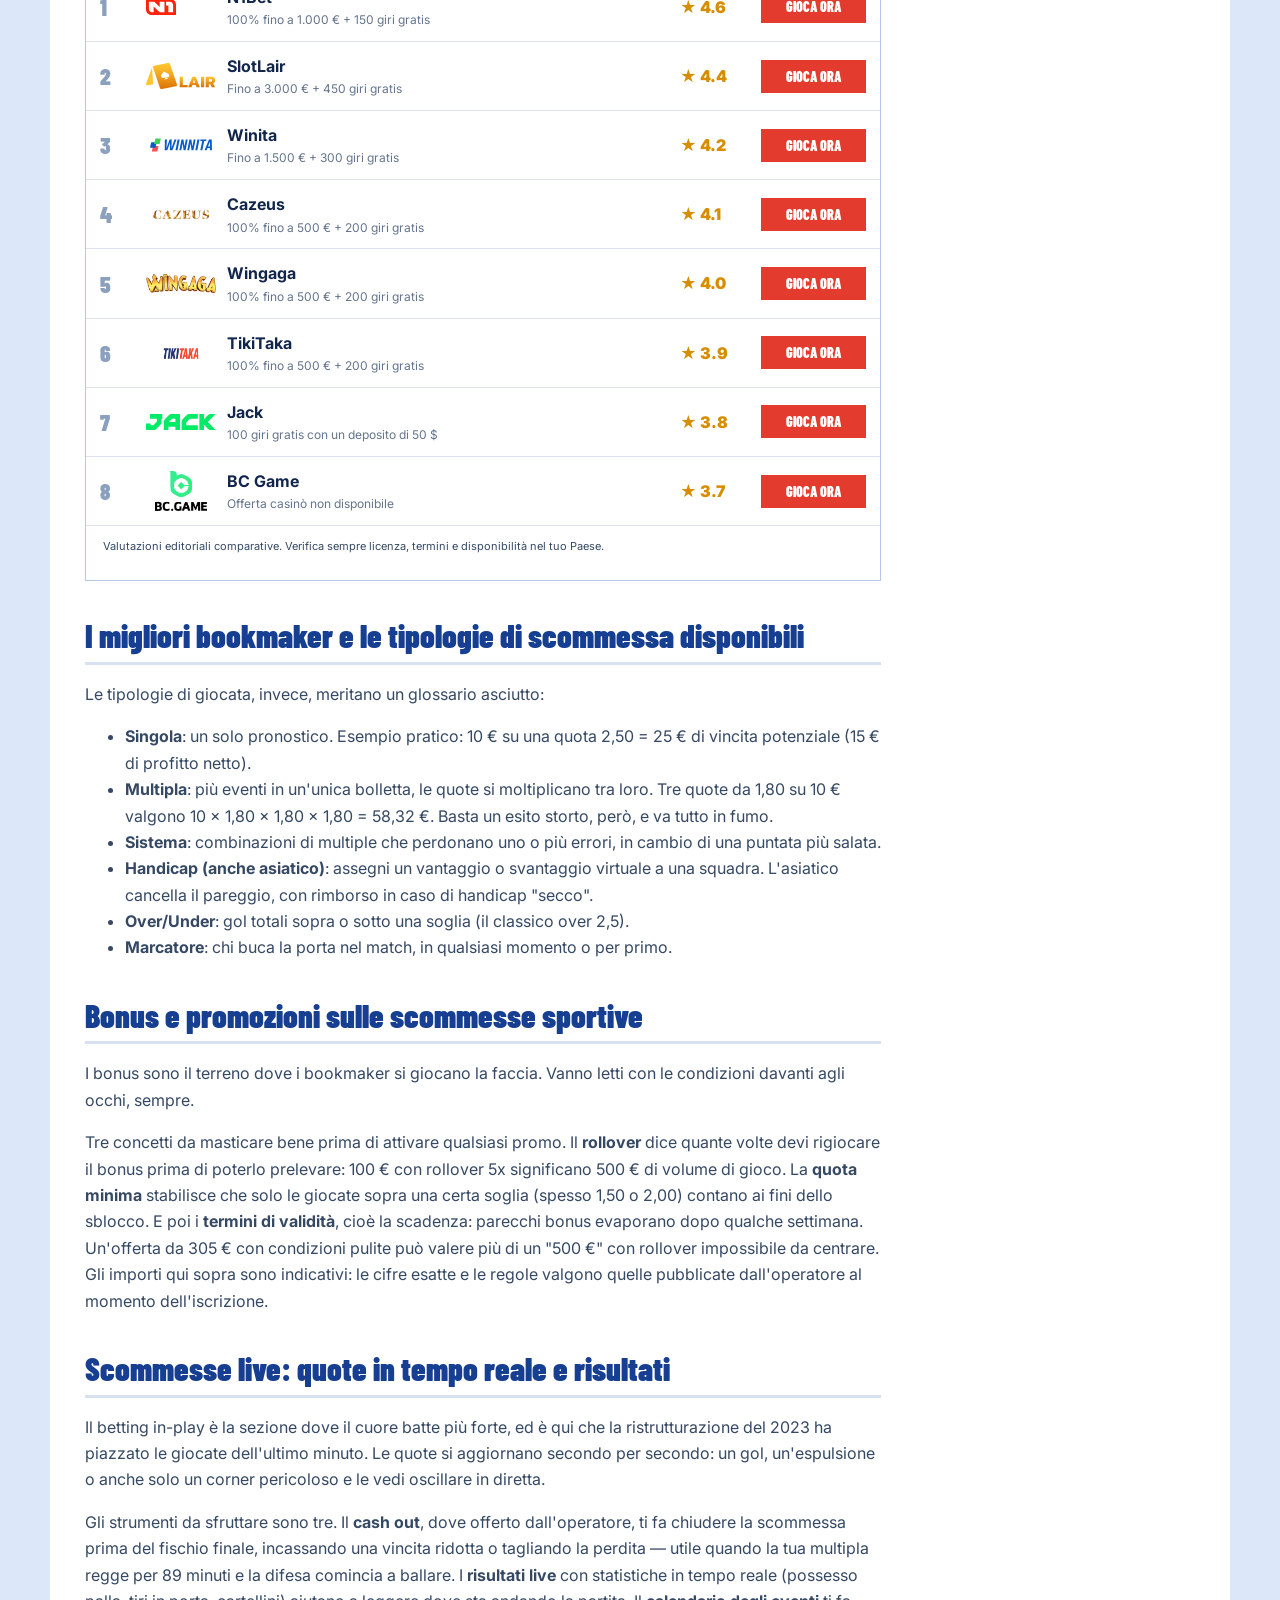
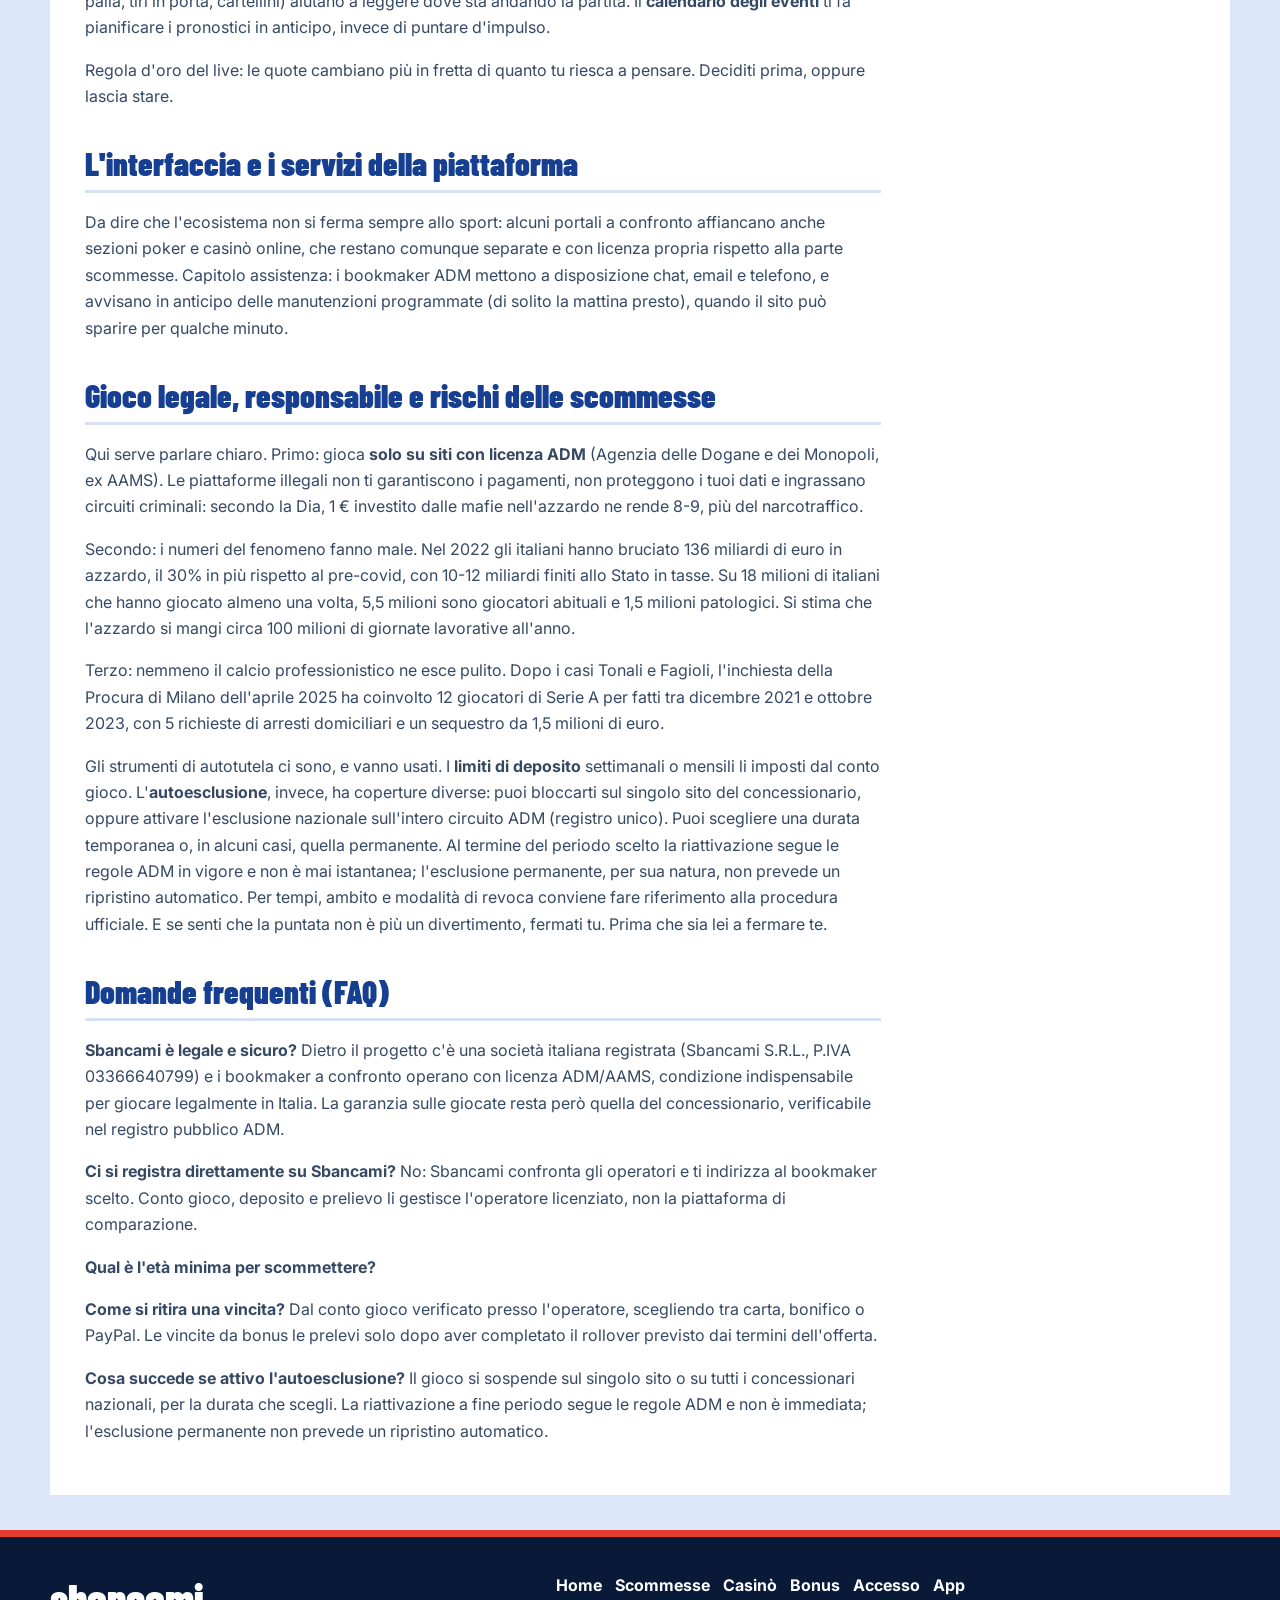
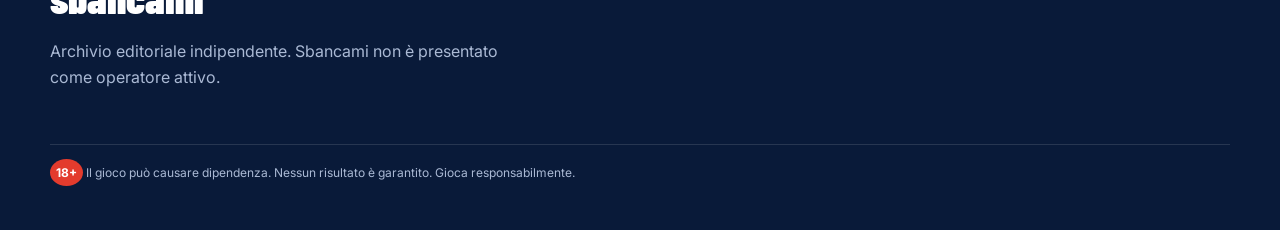
<file: scommesse/index.html>
<!DOCTYPE html>
<html lang="it"><head><meta charset="utf-8"/><meta content="width=device-width,initial-scale=1" name="viewport"/><title>Sbancami Scommesse: archivio e alternative</title><meta content="Informazioni storiche su Sbancami Scommesse e confronto delle piattaforme attive." name="description"/><link href="https://sbancami-it.com/scommesse/" rel="canonical"/><link href="../favicon.svg" rel="icon"/><link href="../assets/style.css" rel="stylesheet"/><script type="application/ld+json">{"@context": "https://schema.org", "@type": "Article", "headline": "Sbancami Scommesse: archivio e guida aggiornata", "mainEntityOfPage": "https://sbancami-it.com/scommesse/"}</script></head><body><header>
<div class="top wrap"><a class="logo" href="../"><span>sban</span><b>c</b><span>ami</span><i>⚽</i></a>
<div class="account"><a class="login" href="../accesso/">GUIDA ACCESSO</a><a class="signup" href="/referral-link?sub_id_1=n1" rel="nofollow">GIOCA ORA</a><small>Archivio del marchio · guida indipendente</small></div></div>
<nav class="mainnav"><div class="wrap"><a class="" href="../">Home</a><a class="on" href="../scommesse/">Scommesse</a><a class="" href="../casino/">Casinò</a><a class="" href="../bonus/">Bonus</a><a class="" href="../accesso/">Accesso</a><a class="" href="../app/">App</a></div></nav>
<div class="products"><div class="wrap"><a href="../scommesse/"><i>⚽</i><b>SCOMMESSE</b></a><a href="../casino/"><i>🎲</i><b>CASINÒ</b></a><a href="../scommesse/"><i>🏁</i><b>LIVE SPORT</b></a><a href="../casino/"><i>♠</i><b>GIOCHI</b></a><a href="../bonus/"><i>🎁</i><b>BONUS</b></a><a href="../app/"><i>📱</i><b>APP</b></a><a href="../accesso/"><i>🔐</i><b>ACCESSO</b></a><a href="../bonus/"><i>🎟</i><b>PROMO</b></a></div></div></header><section class="hero"><div class="wrap hero-grid"><div><span class="eyebrow">SBANCAMI · ARCHIVIO / GUIDA 2026</span><h1>Sbancami Scommesse: archivio e guida aggiornata</h1><p>Il vecchio sito Sbancami non è più operativo. Questa pagina conserva informazioni storiche e presenta alternative attive.</p><div class="heroactions"><a href="#guida">LEGGI LA GUIDA</a><a href="/referral-link?sub_id_1=n1">GIOCA ORA</a></div></div><aside class="oldpanel"><div><i>↗</i><span><b>PRE-MATCH</b><small>Mercati prima dell’evento</small></span></div><div><i>↗</i><span><b>LIVE</b><small>Quote in movimento</small></span></div><div><i>↗</i><span><b>PALINSESTO</b><small>Sport e campionati</small></span></div><a href="/referral-link?sub_id_1=n1" rel="nofollow">GIOCA ORA</a></aside></div></section><main class="wrap" id="guida"><div class="intent-wide"><section class="intent sportsbook"><div class="book-head"><b>SPORT</b><b>CALCIO</b><b>OGGI</b><a href="/referral-link?sub_id_1=n1">APRI N1BET</a></div><div class="book-layout"><div><div class="intent-title">PALINSESTO · MERCATI 1X2</div><article class="event"><header><span>SERIE A</span><time>20:45</time><i>● PRE-MATCH</i></header><div class="teams"><b>Milan</b><b>Napoli</b></div><div class="markets"><a href="/referral-link?sub_id_1=n1"><small>1</small><strong>2.45</strong></a><a href="/referral-link?sub_id_1=n1"><small>X</small><strong>3.30</strong></a><a href="/referral-link?sub_id_1=n1"><small>2</small><strong>2.90</strong></a></div></article><article class="event"><header><span>SERIE A</span><time>18:00</time><i>● PRE-MATCH</i></header><div class="teams"><b>Juventus</b><b>Inter</b></div><div class="markets"><a href="/referral-link?sub_id_1=n1"><small>1</small><strong>2.70</strong></a><a href="/referral-link?sub_id_1=n1"><small>X</small><strong>3.10</strong></a><a href="/referral-link?sub_id_1=n1"><small>2</small><strong>2.65</strong></a></div></article><article class="event"><header><span>SERIE A</span><time>20:45</time><i>● PRE-MATCH</i></header><div class="teams"><b>Roma</b><b>Lazio</b></div><div class="markets"><a href="/referral-link?sub_id_1=n1"><small>1</small><strong>2.35</strong></a><a href="/referral-link?sub_id_1=n1"><small>X</small><strong>3.20</strong></a><a href="/referral-link?sub_id_1=n1"><small>2</small><strong>3.10</strong></a></div></article><article class="event"><header><span>CHAMPIONS</span><time>21:00</time><i>● PRE-MATCH</i></header><div class="teams"><b>Real Madrid</b><b>Manchester City</b></div><div class="markets"><a href="/referral-link?sub_id_1=n1"><small>1</small><strong>2.20</strong></a><a href="/referral-link?sub_id_1=n1"><small>X</small><strong>3.55</strong></a><a href="/referral-link?sub_id_1=n1"><small>2</small><strong>3.05</strong></a></div></article><article class="event"><header><span>PREMIER</span><time>17:30</time><i>● PRE-MATCH</i></header><div class="teams"><b>Liverpool</b><b>Arsenal</b></div><div class="markets"><a href="/referral-link?sub_id_1=n1"><small>1</small><strong>2.30</strong></a><a href="/referral-link?sub_id_1=n1"><small>X</small><strong>3.45</strong></a><a href="/referral-link?sub_id_1=n1"><small>2</small><strong>2.95</strong></a></div></article><article class="event"><header><span>SERIE A</span><time>15:00</time><i>● PRE-MATCH</i></header><div class="teams"><b>Atalanta</b><b>Fiorentina</b></div><div class="markets"><a href="/referral-link?sub_id_1=n1"><small>1</small><strong>1.92</strong></a><a href="/referral-link?sub_id_1=n1"><small>X</small><strong>3.55</strong></a><a href="/referral-link?sub_id_1=n1"><small>2</small><strong>3.85</strong></a></div></article></div><aside class="betslip"><b>LA TUA SCHEDINA</b><span>Seleziona una quota</span><a href="/referral-link?sub_id_1=n1">GIOCA ORA</a><small>Quote dimostrative: verifica i valori aggiornati.</small></aside></div></section></div><div class="layout content-layout"><article class="article-copy"><p>Chi digita <strong>sbancami scommesse sportive</strong> su Google vuole in fondo una cosa sola: ci si può fidare per puntare sul calcio e sul resto? Risposta corta: Sbancami è un progetto tutto italiano — dietro c'è Sbancami S.R.L., Partita IVA 03366640799 — che mette a confronto bookmaker, bonus e quote per far orientare il giocatore nel mercato legale ADM. Non è quindi un bookmaker che accetta direttamente le tue giocate: le puntate le apri sul sito dell'operatore licenziato che scegli, ed è quello a gestire conto, deposito e vincite. Qui dentro vediamo come gira la baracca: come si apre un conto gioco, quali bonus valgono la pena e quali rischi nessun sito pubblicitario ti mette nero su bianco.</p>
<h2>Cosa sono le scommesse sportive online su Sbancami</h2>
<p>Una scommessa è un pronostico su un evento — la vittoria del Napoli, un over 2,5 in Serie B, il primo marcatore di un derby — e il bookmaker ci appiccica una quota. Ci prendi? La puntata si moltiplica per quel numero. Sbagli? Perdi quello che hai messo. Semplice, almeno sulla carta.</p>
<p>Le <strong>sbancami scommesse sportive online</strong> lavorano da vetrina comparativa: la piattaforma affianca palinsesti e offerte dei bookmaker con regolare licenza ADM/AAMS, così scegli tu dove quote e bonus convengono di più. E non è roba da poco. La società opera con codice Ateco 92.00.09 (attività di scommesse, lotterie e giochi d'azzardo), ha un capitale sociale di 20.000 € e nel 2023 ha chiuso con un utile di 149.330 €. Cifre di una realtà piccola ma vera, mica un sito anonimo sbucato da Curaçao. Un chiarimento però va fatto: questi dati riguardano la società, non sostituiscono la licenza ADM. La garanzia legale sulle giocate arriva sempre dal concessionario, il cui numero di licenza si può verificare nel registro pubblico dell'Agenzia delle Dogane e dei Monopoli.</p>
<p>Sempre nel 2023 è partita una ristrutturazione della piattaforma, che ha aperto alle scommesse "dell'ultimo minuto", cioè le giocate live a partita già cominciata. La differenza pesa: nel pre-match blocchi la quota prima del fischio d'inizio, nel live invece le quote ballano in tempo reale seguendo l'andamento del match.</p>
<h2>Come iniziare a scommettere: registrazione e primo deposito</h2>
<p>Il conto gioco si apre sul sito del bookmaker a confronto, non su Sbancami: i pulsanti di scelta ti portano infatti sulla pagina dell'operatore licenziato. La procedura ti porta via pochi minuti ed è quella dettata dalla normativa italiana. Nessuna scorciatoia:</p>
<ol>
<li><strong>Registrazione</strong>: compili il modulo con dati anagrafici e codice fiscale. Devi avere almeno 18 anni, punto.</li>
<li><strong>Verifica dell'identità (KYC)</strong>: entro i termini previsti carichi un documento valido. Salti questo passaggio e il conto si blocca, prelievi inclusi.</li>
<li><strong>Primo deposito</strong>: scegli metodo e importo. Occhio ai minimi richiesti per far scattare eventuali bonus di benvenuto.</li>
<li><strong>Prima giocata</strong>: selezioni l'evento, metti l'importo in bolletta e confermi.</li>
</ol>
<p>Sui pagamenti, chi cerca <strong>sbancami scommesse</strong> ritrova le opzioni standard del mercato italiano: carte Mastercard e Visa, bonifico, PayPal e Paysafecard. Quest'ultima fa comodo a chi tiene il budget al guinzaglio — carichi solo quello che vuoi spendere, senza tirare in ballo la carta principale. La regola generale sui prelievi è una: incassi con lo stesso metodo del deposito. I tempi variano da operatore a operatore, quindi conviene sempre controllare le condizioni sul sito del bookmaker scelto.</p>
<section class="ranking"><div class="sectiontitle"><span>CLASSIFICA COMPLETA</span><h2>8 casinò nel confronto</h2></div><a class="rankrow" href="/referral-link?sub_id_1=n1" rel="nofollow">
<em>1</em><img alt="N1Bet" src="../assets/logos/n1bet-logo.svg"/><span><b>N1Bet</b><small>100% fino a 1.000 € + 150 giri gratis</small></span><i>★ 4.6</i><strong>GIOCA ORA</strong></a><a class="rankrow" href="/referral-link?sub_id_1=slotlair" rel="nofollow">
<em>2</em><img alt="SlotLair" src="../assets/logos/slotlair-logo.svg"/><span><b>SlotLair</b><small>Fino a 3.000 € + 450 giri gratis</small></span><i>★ 4.4</i><strong>GIOCA ORA</strong></a><a class="rankrow" href="/referral-link?sub_id_1=winita" rel="nofollow">
<em>3</em><img alt="Winita" src="../assets/logos/winnita-logo.svg"/><span><b>Winita</b><small>Fino a 1.500 € + 300 giri gratis</small></span><i>★ 4.2</i><strong>GIOCA ORA</strong></a><a class="rankrow" href="/referral-link?sub_id_1=cazeus" rel="nofollow">
<em>4</em><img alt="Cazeus" src="../assets/logos/cazeus-logo.png"/><span><b>Cazeus</b><small>100% fino a 500 € + 200 giri gratis</small></span><i>★ 4.1</i><strong>GIOCA ORA</strong></a><a class="rankrow" href="/referral-link?sub_id_1=wingaga" rel="nofollow">
<em>5</em><img alt="Wingaga" src="../assets/logos/wingaga-logo.webp"/><span><b>Wingaga</b><small>100% fino a 500 € + 200 giri gratis</small></span><i>★ 4.0</i><strong>GIOCA ORA</strong></a><a class="rankrow" href="/referral-link?sub_id_1=tikitaka" rel="nofollow">
<em>6</em><img alt="TikiTaka" src="../assets/logos/tikitaka-logo.png"/><span><b>TikiTaka</b><small>100% fino a 500 € + 200 giri gratis</small></span><i>★ 3.9</i><strong>GIOCA ORA</strong></a><a class="rankrow" href="/referral-link?sub_id_1=jack" rel="nofollow">
<em>7</em><img alt="Jack" src="../assets/logos/jack.svg"/><span><b>Jack</b><small>100 giri gratis con un deposito di 50 $</small></span><i>★ 3.8</i><strong>GIOCA ORA</strong></a><a class="rankrow" href="/referral-link?sub_id_1=bc" rel="nofollow">
<em>8</em><img alt="BC Game" src="../assets/logos/bcgame-logo.png"/><span><b>BC Game</b><small>Offerta casinò non disponibile</small></span><i>★ 3.7</i><strong>GIOCA ORA</strong></a><p class="terms">Valutazioni editoriali comparative. Verifica sempre licenza, termini e disponibilità nel tuo Paese.</p></section><h2>I migliori bookmaker e le tipologie di scommessa disponibili</h2>
<p>Le tipologie di giocata, invece, meritano un glossario asciutto:</p>
<ul>
<li><strong>Singola</strong>: un solo pronostico. Esempio pratico: 10 € su una quota 2,50 = 25 € di vincita potenziale (15 € di profitto netto).</li>
<li><strong>Multipla</strong>: più eventi in un'unica bolletta, le quote si moltiplicano tra loro. Tre quote da 1,80 su 10 € valgono 10 × 1,80 × 1,80 × 1,80 = 58,32 €. Basta un esito storto, però, e va tutto in fumo.</li>
<li><strong>Sistema</strong>: combinazioni di multiple che perdonano uno o più errori, in cambio di una puntata più salata.</li>
<li><strong>Handicap (anche asiatico)</strong>: assegni un vantaggio o svantaggio virtuale a una squadra. L'asiatico cancella il pareggio, con rimborso in caso di handicap "secco".</li>
<li><strong>Over/Under</strong>: gol totali sopra o sotto una soglia (il classico over 2,5).</li>
<li><strong>Marcatore</strong>: chi buca la porta nel match, in qualsiasi momento o per primo.</li>
</ul>
<h2>Bonus e promozioni sulle scommesse sportive</h2>
<p>I bonus sono il terreno dove i bookmaker si giocano la faccia. Vanno letti con le condizioni davanti agli occhi, sempre.</p>
<p>Tre concetti da masticare bene prima di attivare qualsiasi promo. Il <strong>rollover</strong> dice quante volte devi rigiocare il bonus prima di poterlo prelevare: 100 € con rollover 5x significano 500 € di volume di gioco. La <strong>quota minima</strong> stabilisce che solo le giocate sopra una certa soglia (spesso 1,50 o 2,00) contano ai fini dello sblocco. E poi i <strong>termini di validità</strong>, cioè la scadenza: parecchi bonus evaporano dopo qualche settimana. Un'offerta da 305 € con condizioni pulite può valere più di un "500 €" con rollover impossibile da centrare. Gli importi qui sopra sono indicativi: le cifre esatte e le regole valgono quelle pubblicate dall'operatore al momento dell'iscrizione.</p>
<h2>Scommesse live: quote in tempo reale e risultati</h2>
<p>Il betting in-play è la sezione dove il cuore batte più forte, ed è qui che la ristrutturazione del 2023 ha piazzato le giocate dell'ultimo minuto. Le quote si aggiornano secondo per secondo: un gol, un'espulsione o anche solo un corner pericoloso e le vedi oscillare in diretta.</p>
<p>Gli strumenti da sfruttare sono tre. Il <strong>cash out</strong>, dove offerto dall'operatore, ti fa chiudere la scommessa prima del fischio finale, incassando una vincita ridotta o tagliando la perdita — utile quando la tua multipla regge per 89 minuti e la difesa comincia a ballare. I <strong>risultati live</strong> con statistiche in tempo reale (possesso palla, tiri in porta, cartellini) aiutano a leggere dove sta andando la partita. Il <strong>calendario degli eventi</strong> ti fa pianificare i pronostici in anticipo, invece di puntare d'impulso.</p>
<p>Regola d'oro del live: le quote cambiano più in fretta di quanto tu riesca a pensare. Deciditi prima, oppure lascia stare.</p>
<h2>L'interfaccia e i servizi della piattaforma</h2>
<p>Da dire che l'ecosistema non si ferma sempre allo sport: alcuni portali a confronto affiancano anche sezioni poker e casinò online, che restano comunque separate e con licenza propria rispetto alla parte scommesse. Capitolo assistenza: i bookmaker ADM mettono a disposizione chat, email e telefono, e avvisano in anticipo delle manutenzioni programmate (di solito la mattina presto), quando il sito può sparire per qualche minuto.</p>
<h2>Gioco legale, responsabile e rischi delle scommesse</h2>
<p>Qui serve parlare chiaro. Primo: gioca <strong>solo su siti con licenza ADM</strong> (Agenzia delle Dogane e dei Monopoli, ex AAMS). Le piattaforme illegali non ti garantiscono i pagamenti, non proteggono i tuoi dati e ingrassano circuiti criminali: secondo la Dia, 1 € investito dalle mafie nell'azzardo ne rende 8-9, più del narcotraffico.</p>
<p>Secondo: i numeri del fenomeno fanno male. Nel 2022 gli italiani hanno bruciato 136 miliardi di euro in azzardo, il 30% in più rispetto al pre-covid, con 10-12 miliardi finiti allo Stato in tasse. Su 18 milioni di italiani che hanno giocato almeno una volta, 5,5 milioni sono giocatori abituali e 1,5 milioni patologici. Si stima che l'azzardo si mangi circa 100 milioni di giornate lavorative all'anno.</p>
<p>Terzo: nemmeno il calcio professionistico ne esce pulito. Dopo i casi Tonali e Fagioli, l'inchiesta della Procura di Milano dell'aprile 2025 ha coinvolto 12 giocatori di Serie A per fatti tra dicembre 2021 e ottobre 2023, con 5 richieste di arresti domiciliari e un sequestro da 1,5 milioni di euro.</p>
<p>Gli strumenti di autotutela ci sono, e vanno usati. I <strong>limiti di deposito</strong> settimanali o mensili li imposti dal conto gioco. L'<strong>autoesclusione</strong>, invece, ha coperture diverse: puoi bloccarti sul singolo sito del concessionario, oppure attivare l'esclusione nazionale sull'intero circuito ADM (registro unico). Puoi scegliere una durata temporanea o, in alcuni casi, quella permanente. Al termine del periodo scelto la riattivazione segue le regole ADM in vigore e non è mai istantanea; l'esclusione permanente, per sua natura, non prevede un ripristino automatico. Per tempi, ambito e modalità di revoca conviene fare riferimento alla procedura ufficiale. E se senti che la puntata non è più un divertimento, fermati tu. Prima che sia lei a fermare te.</p>
<h2>Domande frequenti (FAQ)</h2>
<p><strong>Sbancami è legale e sicuro?</strong>
Dietro il progetto c'è una società italiana registrata (Sbancami S.R.L., P.IVA 03366640799) e i bookmaker a confronto operano con licenza ADM/AAMS, condizione indispensabile per giocare legalmente in Italia. La garanzia sulle giocate resta però quella del concessionario, verificabile nel registro pubblico ADM.</p>
<p><strong>Ci si registra direttamente su Sbancami?</strong>
No: Sbancami confronta gli operatori e ti indirizza al bookmaker scelto. Conto gioco, deposito e prelievo li gestisce l'operatore licenziato, non la piattaforma di comparazione.</p>
<p><strong>Qual è l'età minima per scommettere?</strong></p>
<p><strong>Come si ritira una vincita?</strong>
Dal conto gioco verificato presso l'operatore, scegliendo tra carta, bonifico o PayPal. Le vincite da bonus le prelevi solo dopo aver completato il rollover previsto dai termini dell'offerta.</p>
<p><strong>Cosa succede se attivo l'autoesclusione?</strong>
Il gioco si sospende sul singolo sito o su tutti i concessionari nazionali, per la durata che scegli. La riattivazione a fine periodo segue le regole ADM e non è immediata; l'esclusione permanente non prevede un ripristino automatico.</p>
</article><aside class="side"><b>ESPLORA SBANCAMI</b><a href="../">Home<span>→</span></a><a href="../casino/">Casinò<span>→</span></a><a href="../bonus/">Bonus<span>→</span></a><a href="../accesso/">Accesso<span>→</span></a><a href="../app/">App<span>→</span></a></aside></div></main><div class="dropbar"><span><b>IL VECCHIO SITO NON È PIÙ ATTIVO</b><small>Scegli una piattaforma operativa dal nostro confronto.</small></span><a class="betting" href="/referral-link?sub_id_1=n1" rel="nofollow">SCOMMESSE · N1 BET</a><a class="casino" href="/referral-link?sub_id_1=slotlair" rel="nofollow">CASINÒ · SLOTLAIR</a></div><footer><div class="wrap foot"><div><div class="footlogo">sbancami</div><p>Archivio editoriale indipendente. Sbancami non è presentato come operatore attivo.</p></div>
<nav><a href="../">Home</a><a href="../scommesse/">Scommesse</a><a href="../casino/">Casinò</a><a href="../bonus/">Bonus</a><a href="../accesso/">Accesso</a><a href="../app/">App</a></nav><p class="legal"><b>18+</b> Il gioco può causare dipendenza. Nessun risultato è garantito. Gioca responsabilmente.</p></div></footer></body></html>
</file>
<file: assets/style.css>
@import url('https://fonts.googleapis.com/css2?family=Barlow+Condensed:wght@500;600;700;800;900&family=Inter:wght@400;600;700;800&display=swap');
*{box-sizing:border-box}html{scroll-behavior:smooth;max-width:100%;overflow-x:hidden}body{margin:0;background:#dce7f9;color:#12264b;font:16px/1.65 Inter,Arial,sans-serif;max-width:100%;overflow-x:hidden}a{text-decoration:none;color:inherit}.wrap{width:min(1180px,calc(100% - 32px));margin:auto}.top{height:150px;display:flex;align-items:center;justify-content:space-between}.logo{position:relative;display:flex;align-items:center;color:#e33b2d;font:900 66px/1 Barlow Condensed,Arial,sans-serif;letter-spacing:-4px;text-shadow:-3px 3px 0 #0a35be,3px 3px 0 #0a35be,3px -3px 0 #0a35be,-3px -3px 0 #0a35be}.logo b{color:#e33b2d}.logo i{font:normal 20px/1 Arial;position:absolute;right:69px;bottom:13px;text-shadow:none}.account{display:grid;grid-template-columns:1fr 1fr;gap:9px 16px;text-align:center}.account>a{font:800 24px/1 Barlow Condensed;padding:17px 36px;color:#fff;box-shadow:0 5px 8px #0b1d3b4d}.account .login{background:linear-gradient(#477bd0,#123e97)}.account .signup{background:linear-gradient(#a82924,#60100e)}.account small{grid-column:1/-1;color:#203f82}.mainnav{background:#183777;color:#fff;border-top:1px solid #fff7}.mainnav .wrap{display:flex;overflow-x:auto}.mainnav a{font:800 16px Barlow Condensed;padding:13px 20px;white-space:nowrap}.mainnav a.on,.mainnav a:hover{background:#e33b2d}.products{background:#608bd9;color:#fff;box-shadow:0 4px 8px #1b376777}.products .wrap{height:152px;display:grid;grid-template-columns:repeat(8,1fr);align-items:center}.products a{text-align:center;min-width:0}.products i{display:block;font-style:normal;font-size:48px;filter:drop-shadow(0 4px 2px #163a7955)}.products b{display:block;font:700 16px Barlow Condensed;margin-top:3px}.hero{background:linear-gradient(110deg,#173f91 0 62%,#0e285d);color:#fff;border-bottom:6px solid #e33b2d}.hero-grid{display:grid;grid-template-columns:minmax(0,1fr) 330px;gap:38px;padding:55px 0}.eyebrow,.sectiontitle>span,.archivebox>span{font:800 11px Inter;letter-spacing:.13em;color:#ffd94c}.hero h1{font:900 clamp(38px,6vw,70px)/.95 Barlow Condensed;margin:9px 0 18px;max-width:780px}.hero p{max-width:760px;color:#dce8ff;font-size:18px}.heroactions{display:flex;gap:10px;margin-top:25px}.heroactions a{background:#e33b2d;color:#fff;padding:12px 18px;font:900 17px Barlow Condensed}.heroactions a:first-child{background:#fff;color:#173f91}.oldpanel{background:#10254b;border:10px solid #214b9c;padding:13px}.oldpanel>div{display:flex;gap:12px;padding:12px 4px;border-bottom:2px solid #829bd0}.oldpanel>div i{font-style:normal;font-size:28px}.oldpanel span>*{display:block}.oldpanel b{font:900 25px Barlow Condensed}.oldpanel small{color:#cdd9ef}.oldpanel>a{display:block;background:#8e1b17;text-align:center;padding:13px;margin-top:15px;font:900 28px/1 Barlow Condensed}.oldpanel>a small{display:block;font-size:12px;color:#fff}.offers,.ranking{background:#fff;margin:34px 0;border:1px solid #b6c7e4;box-shadow:0 8px 24px #17346612}.sectiontitle{padding:18px 20px;background:#10254b;color:#fff}.sectiontitle h2{margin:3px 0;font:900 29px/1 Barlow Condensed}.offergrid{display:grid;grid-template-columns:repeat(3,1fr);gap:12px;padding:16px}.offer{position:relative;display:grid;grid-template-columns:90px 1fr;grid-template-rows:auto auto 1fr auto;gap:3px 13px;border:1px solid #cbd5e6;padding:15px;background:#f8faff}.offer img{width:90px;height:54px;object-fit:contain;grid-row:1/4}.offer>b{font-size:20px}.offer small{color:#536686}.offer strong{grid-column:2;background:#e33b2d;color:#fff;text-align:center;padding:9px;font:900 17px Barlow Condensed;margin-top:8px}.offer .rank{position:absolute;right:10px;top:8px;color:#d78c00;font-weight:900}.terms{padding:0 17px 14px;color:#687994;font-size:11px}.layout{display:grid;grid-template-columns:minmax(0,820px) 280px;gap:34px;background:#fff;padding:35px;margin-bottom:35px}.layout article{min-width:0}.layout article>h2{font:900 32px/1.05 Barlow Condensed;color:#173f91;margin:38px 0 10px;border-bottom:3px solid #d7e1f0;padding-bottom:9px}.layout article>h2:first-child{margin-top:0}.layout article>p{color:#364964}.notice{display:flex;gap:15px;background:#fff5d9;border-left:5px solid #e3a51c;padding:15px 17px;margin:30px 0}.notice>*{display:block}.notice b{white-space:nowrap}.side{position:sticky;top:15px;align-self:start;border:1px solid #b9c7dc}.side>b{display:block;background:#173f91;color:#fff;padding:14px;font:900 19px Barlow Condensed}.side>a{display:flex;justify-content:space-between;padding:10px 13px;border-bottom:1px solid #d5deeb;font-weight:700}.side>a:hover{color:#e33b2d}.archivebox{background:#10254b;color:#fff;padding:17px;margin-top:18px}.archivebox>*{display:block}.archivebox b{font:900 24px Barlow Condensed;margin:5px 0}.archivebox small{color:#bdc9df}.ranking{box-shadow:none;margin-top:36px}.rankrow{display:grid;grid-template-columns:35px 70px minmax(0,1fr) 70px 105px;gap:11px;align-items:center;padding:11px 14px;border-bottom:1px solid #dce3ee}.rankrow>em{font:900 23px Barlow Condensed;color:#8ba0bd}.rankrow>img{width:70px;height:40px;object-fit:contain}.rankrow>span>*{display:block}.rankrow>span small{color:#65758d;font-size:12px}.rankrow>i{font-style:normal;color:#d68d00;font-weight:900}.rankrow>strong{background:#e33b2d;color:#fff;text-align:center;padding:8px;font:900 14px Barlow Condensed}footer{background:#091a39;color:#aab9d4;border-top:7px solid #e33b2d;padding:35px 0}.foot{display:grid;grid-template-columns:1fr 1.4fr;gap:25px}.footlogo{font:900 42px Barlow Condensed;color:#fff}.foot nav{display:flex;gap:13px;flex-wrap:wrap}.foot nav a{color:#fff;font-weight:700}.legal{grid-column:1/-1;border-top:1px solid #ffffff1f;padding-top:18px;font-size:12px}.legal b{background:#e33b2d;color:#fff;border-radius:50%;padding:6px}@media(max-width:850px){.products .wrap{overflow-x:auto;display:flex;height:125px}.products a{min-width:110px}.products i{font-size:39px}.hero-grid,.layout{grid-template-columns:1fr}.oldpanel{display:grid;grid-template-columns:repeat(3,1fr)}.oldpanel>a{grid-column:1/-1}.side{position:static}.layout{padding:25px 20px}}@media(max-width:600px){.top{height:112px}.logo{font-size:45px}.account{gap:5px}.account>a{padding:12px 13px;font-size:18px}.account small{font-size:9px}.mainnav a{padding:11px 14px}.hero-grid{padding:35px 0}.hero h1{font-size:43px}.hero p{font-size:16px}.oldpanel{grid-template-columns:1fr}.oldpanel>a{grid-column:auto}.offergrid{grid-template-columns:1fr}.offer{grid-template-columns:70px 1fr}.offer img{width:70px}.layout{width:calc(100% - 16px)}.rankrow{grid-template-columns:27px 55px minmax(0,1fr) 65px}.rankrow>img{width:55px}.rankrow>strong{grid-column:3/5}.rankrow>span small{font-size:10px}.notice{display:block}.notice b{margin-bottom:5px}.foot{grid-template-columns:1fr}.legal{grid-column:1}.heroactions{flex-wrap:wrap}}

.dropbar{position:fixed;z-index:100;left:50%;bottom:12px;transform:translateX(-50%);width:min(780px,calc(100% - 24px));display:grid;grid-template-columns:minmax(0,1fr) auto auto;align-items:center;gap:9px;background:rgba(7,11,16,.96);color:#fff;border:1px solid rgba(255,255,255,.18);border-radius:12px;padding:10px 11px 10px 17px;box-shadow:0 10px 38px #0009;backdrop-filter:blur(10px)}.dropbar>span b,.dropbar>span small{display:block}.dropbar>span small{color:#aeb9c2}.dropbar>a{padding:10px 13px;border-radius:7px;font-weight:900;white-space:nowrap}.dropbar .betting{background:#00a5df;color:#00141b}.dropbar .casino{background:#e33b2d;color:#fff}@media(max-width:620px){.dropbar{grid-template-columns:1fr 1fr;padding:9px}.dropbar>span{grid-column:1/-1;font-size:11px}.dropbar>span small{display:none}.dropbar>a{text-align:center;font-size:11px;padding:9px 7px}}

.article-copy table{display:block;max-width:100%;overflow-x:auto;border-collapse:collapse}.article-copy th,.article-copy td{border:1px solid #cbd5e6;padding:9px 11px;text-align:left}.article-copy blockquote{margin:20px 0;padding:13px 17px;background:#fff5d9;border-left:5px solid #e3a51c}.article-copy h2{font:900 32px/1.05 Barlow Condensed;color:#173f91;margin:38px 0 10px}.article-copy h3{font:900 24px Barlow Condensed;color:#173f91}.article-copy p,.article-copy li{color:#364964}.intent{background:#fff;border:1px solid #b6c7e4;margin-bottom:28px}.intent-title{background:#10254b;color:#ffd94c;padding:14px 17px;font-weight:900}.match{display:grid;grid-template-columns:1fr 250px;gap:10px;padding:12px 15px;border-top:1px solid #dce3ee}.match span{display:grid;grid-template-columns:repeat(3,1fr);gap:5px}.match a{background:#e9eff9;padding:7px;text-align:center;font-weight:900}.slots{display:grid;grid-template-columns:repeat(4,1fr);gap:10px;padding:14px}.slot{display:block;background:#0c1730;color:#fff;overflow:hidden}.slot>img{display:block;width:100%;aspect-ratio:1.57;object-fit:cover}.slot>span{display:grid;grid-template-columns:1fr auto;padding:9px}.slot>span>*{display:block}.slot small{color:#9eb0ca}.slot strong{grid-column:2;grid-row:1/3;align-self:center;background:#ffd94c;color:#10254b;padding:6px;font-size:10px}.app-showcase{display:grid;grid-template-columns:42% 1fr;overflow:hidden}.app-showcase>img{width:100%;height:100%;min-height:360px;object-fit:cover}.app-showcase>div>h2,.app-showcase>div>p,.platforms,.mobile-cta{margin-left:20px;margin-right:20px}.platforms{display:grid;grid-template-columns:repeat(3,1fr);gap:8px}.platforms span{border:1px solid #ccd7e8;padding:10px}.platforms span>*{display:block}.mobile-cta>div{display:grid;background:#e33b2d;color:#fff;padding:12px;margin:18px 0}.mobile-cta strong{grid-column:2;grid-row:1/3;align-self:center}.bonus-grid{display:grid;grid-template-columns:repeat(2,1fr);gap:10px;padding:14px}.bonus-card>div{height:100%;display:grid;grid-template-columns:75px 1fr;gap:7px 12px;background:#f1f5fb;border:1px solid #ccd7e8;padding:12px}.bonus-card img{width:75px;height:45px;object-fit:contain}.bonus-card span{display:flex;justify-content:space-between}.bonus-card i{color:#d49300;font-style:normal}.bonus-card small,.bonus-card strong{grid-column:1/-1}.bonus-card strong{background:#e33b2d;color:#fff;text-align:center;padding:8px}.bonus-note{padding:0 15px;color:#65758d}.login-mock{display:grid;grid-template-columns:1fr 1fr;gap:9px;padding:15px}.login-mock span{background:#f1f3f6;padding:11px}.login-mock a{grid-column:1/-1;background:#e33b2d;color:#fff;text-align:center;padding:11px;font-weight:900}@media(max-width:700px){.match,.app-showcase{grid-template-columns:1fr}.slots{grid-template-columns:repeat(2,1fr)}.bonus-grid{grid-template-columns:1fr}.app-showcase>img{min-height:220px;max-height:280px}.platforms{grid-template-columns:1fr}}
.book-head{display:flex;gap:5px;align-items:center;background:#07142d;color:#fff;padding:10px}.book-head>*{padding:8px 12px}.book-head b:first-child{background:#e33b2d}.book-head a{margin-left:auto;background:#ffd94c;color:#10254b;font-weight:900}.book-layout{display:grid;grid-template-columns:minmax(0,1fr) 210px}.event{padding:11px 14px;border-top:1px solid #dce3ee}.event header{display:flex;gap:9px;color:#667994;font-size:9px}.event header i{margin-left:auto;color:#159458;font-style:normal}.teams{display:flex;justify-content:space-between;padding:7px 0}.markets{display:grid;grid-template-columns:repeat(3,1fr);gap:5px}.markets a{display:flex;justify-content:space-between;background:#e8eef8;padding:8px}.markets strong{color:#173f91}.betslip{display:flex;flex-direction:column;border-left:1px solid #dce3ee;padding:14px;background:#f3f6fa}.betslip>span{display:grid;place-items:center;text-align:center;min-height:160px;color:#7c8999}.betslip>a{background:#e33b2d;color:#fff;padding:10px;text-align:center;font-weight:900}.betslip>small{margin-top:8px;color:#7c8999}.mobile-list{display:grid;gap:7px;margin:16px 20px}.mobile-brand>div{display:grid;grid-template-columns:65px 1fr auto;gap:9px;align-items:center;background:#f1f5fb;border:1px solid #ccd7e8;padding:9px}.mobile-brand img{width:65px;height:38px;object-fit:contain}.mobile-brand span>*{display:block}.mobile-brand strong{background:#e33b2d;color:#fff;padding:8px}.bonus-card .bonus-label{color:#173f91;font-size:9px;font-weight:900}.bonus-card .bonus-amount{grid-column:1/-1;font-size:22px;line-height:1.15;color:#10254b;background:transparent;padding:8px 0;text-align:left}.bonus-card em{grid-column:1/-1;background:#e33b2d;color:#fff;padding:9px;text-align:center;font-style:normal;font-weight:900}.intent-wide{margin:36px 0}.intent-wide>.intent{margin:0}.content-layout{margin-top:28px}@media(max-width:700px){.book-layout{grid-template-columns:1fr}.betslip{display:none}.book-head b:not(:first-child){display:none}.mobile-brand>div{grid-template-columns:55px 1fr auto}}
</file>
